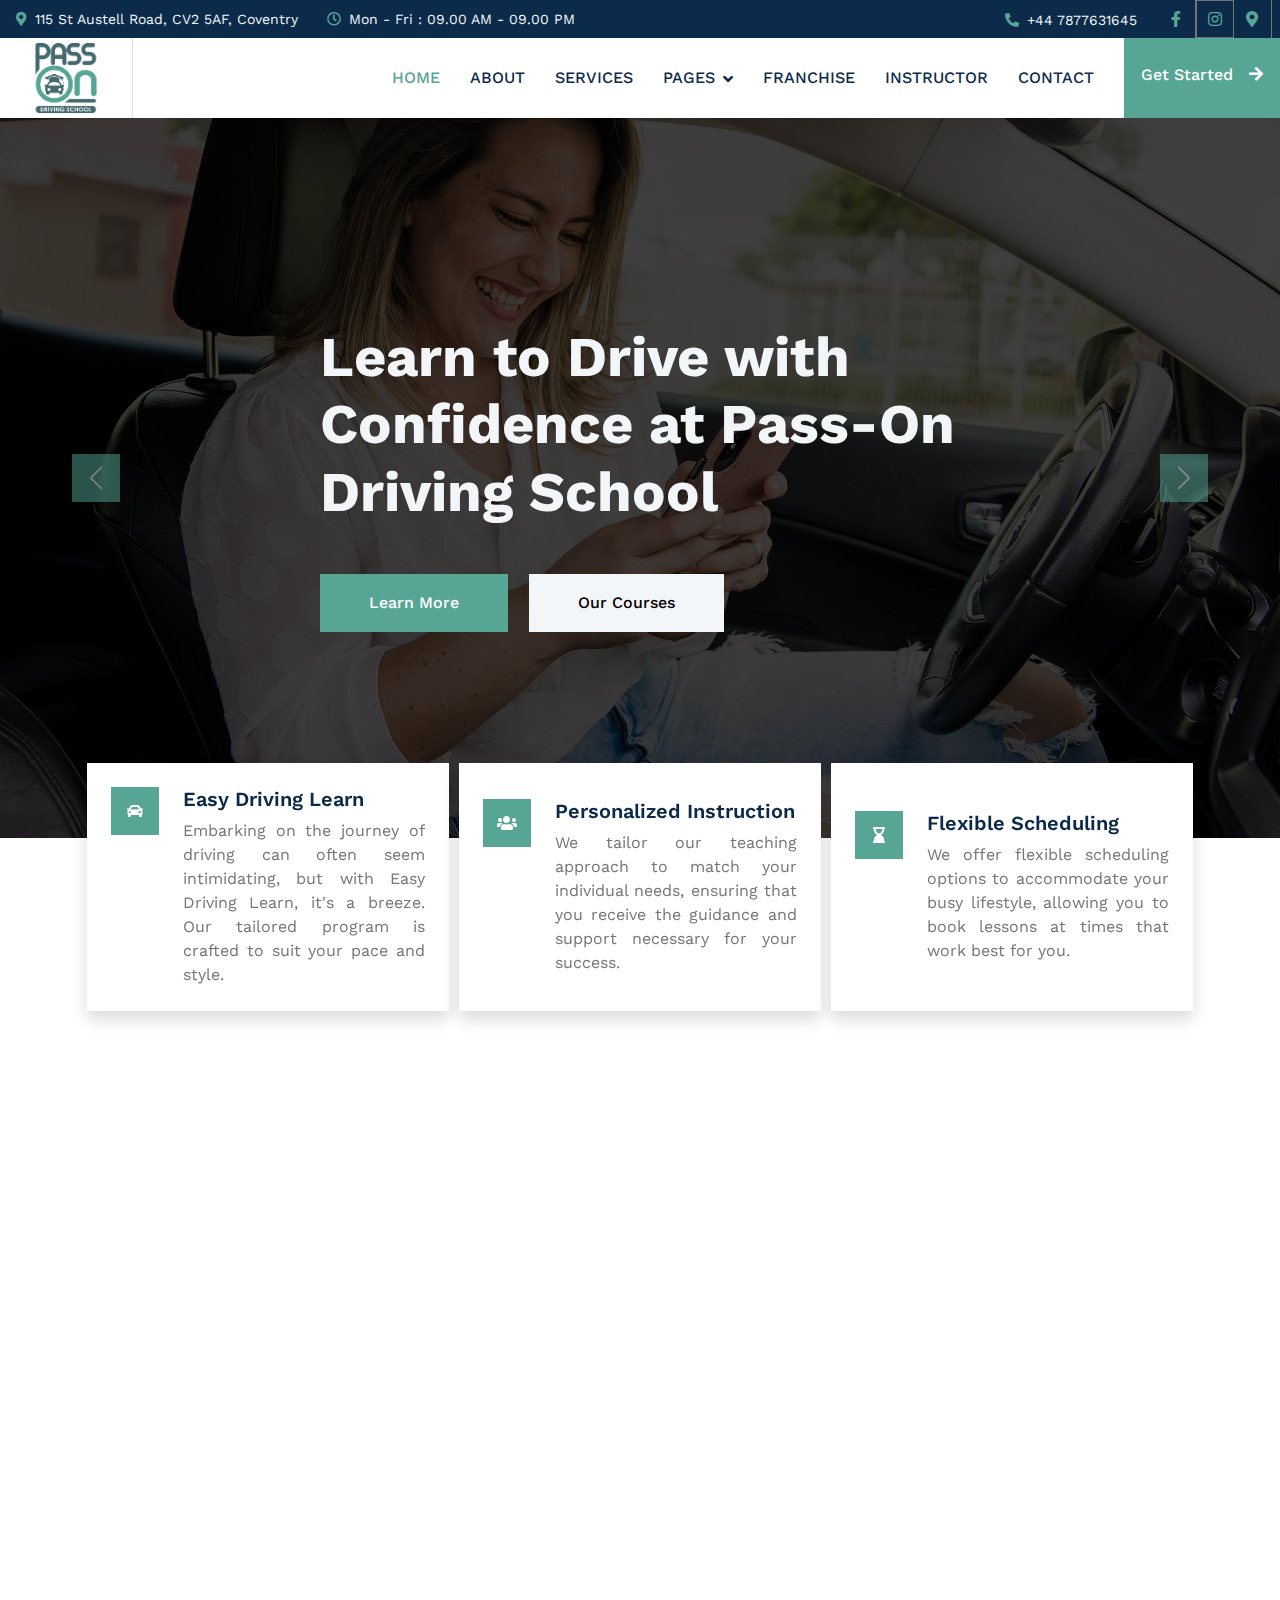
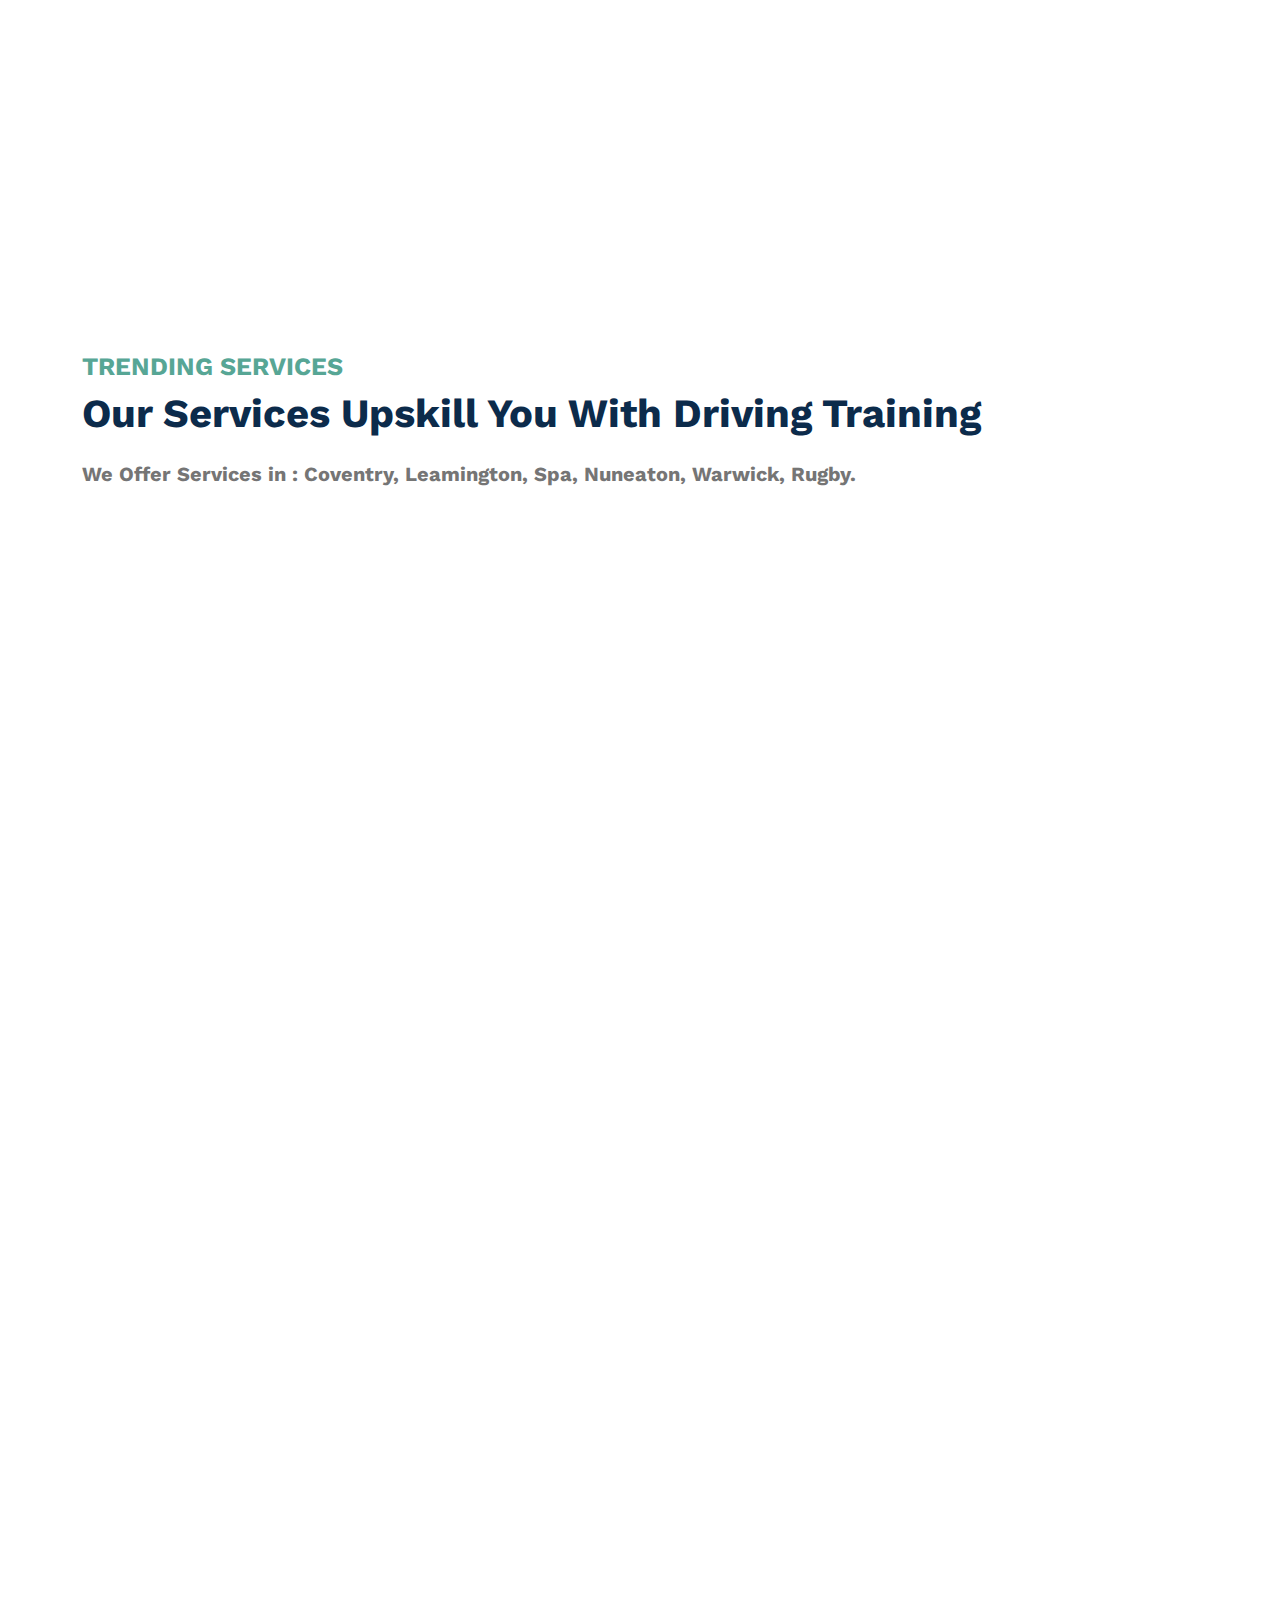
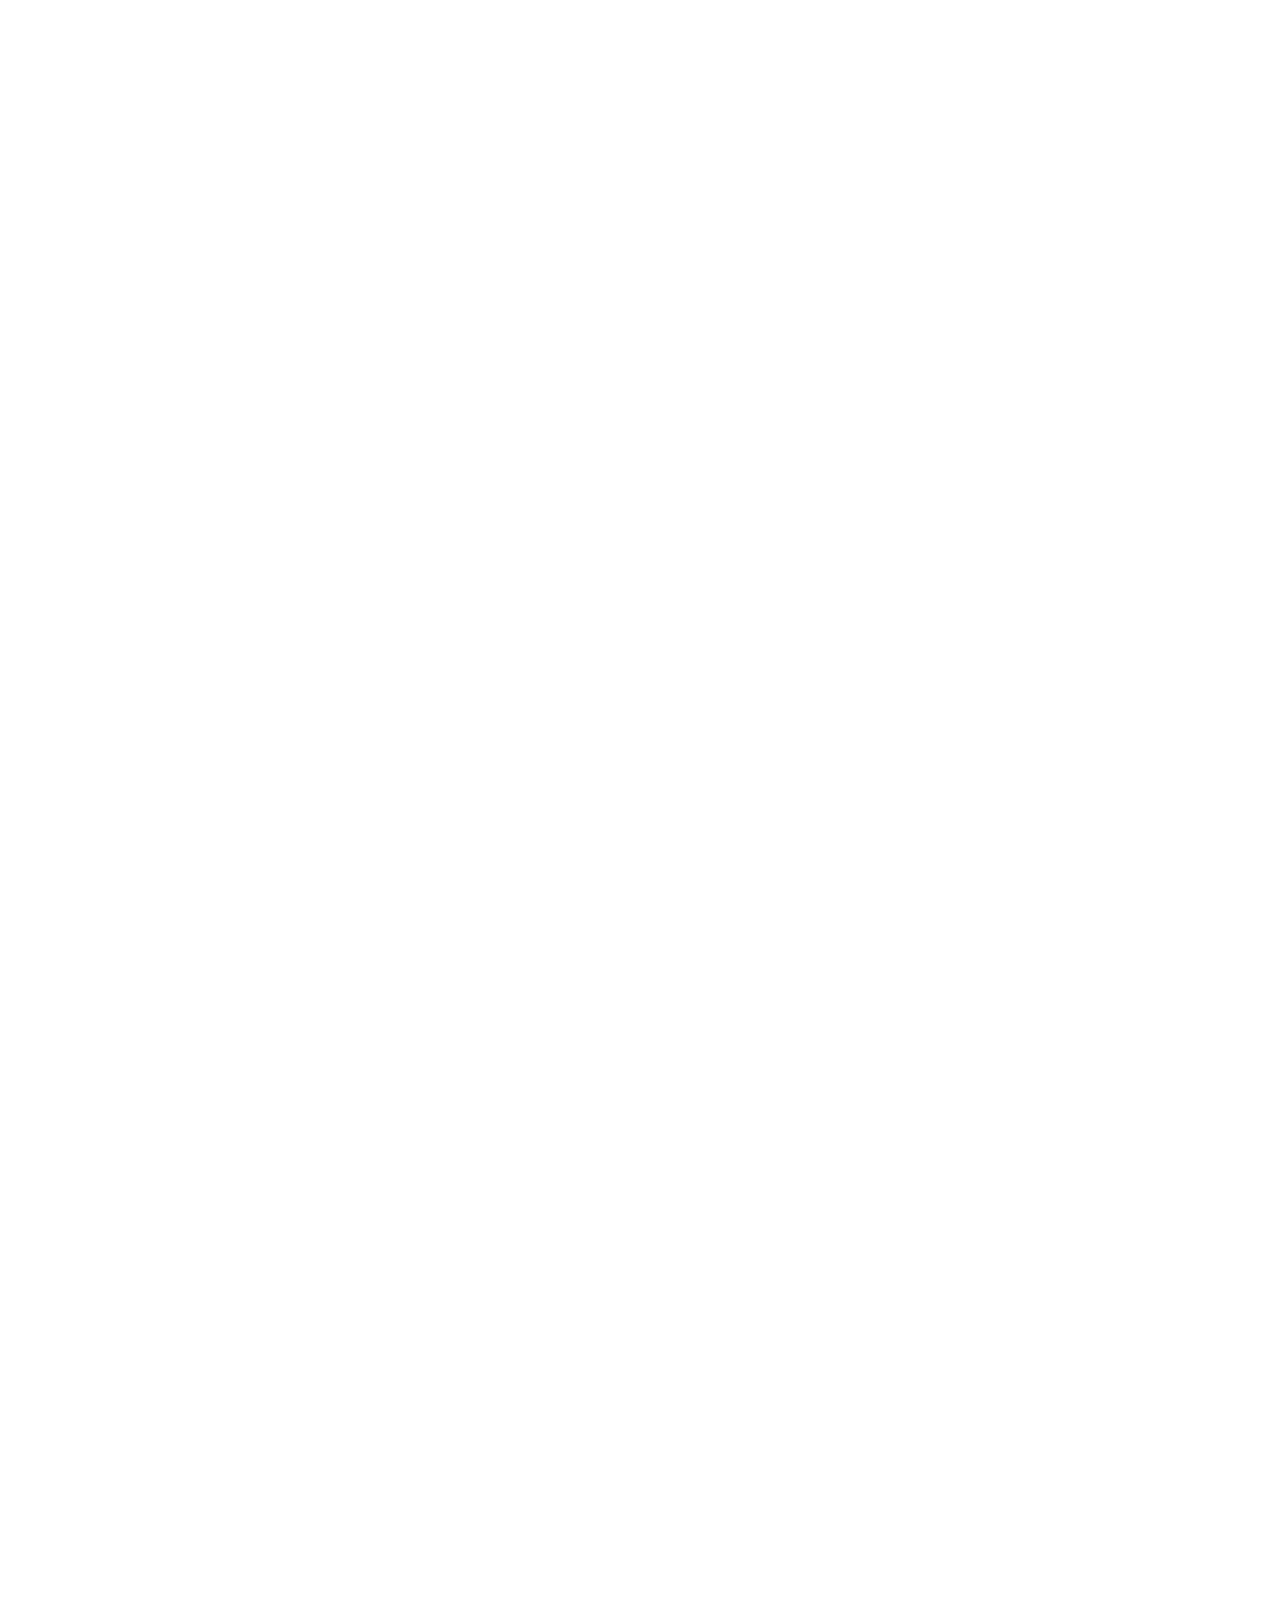
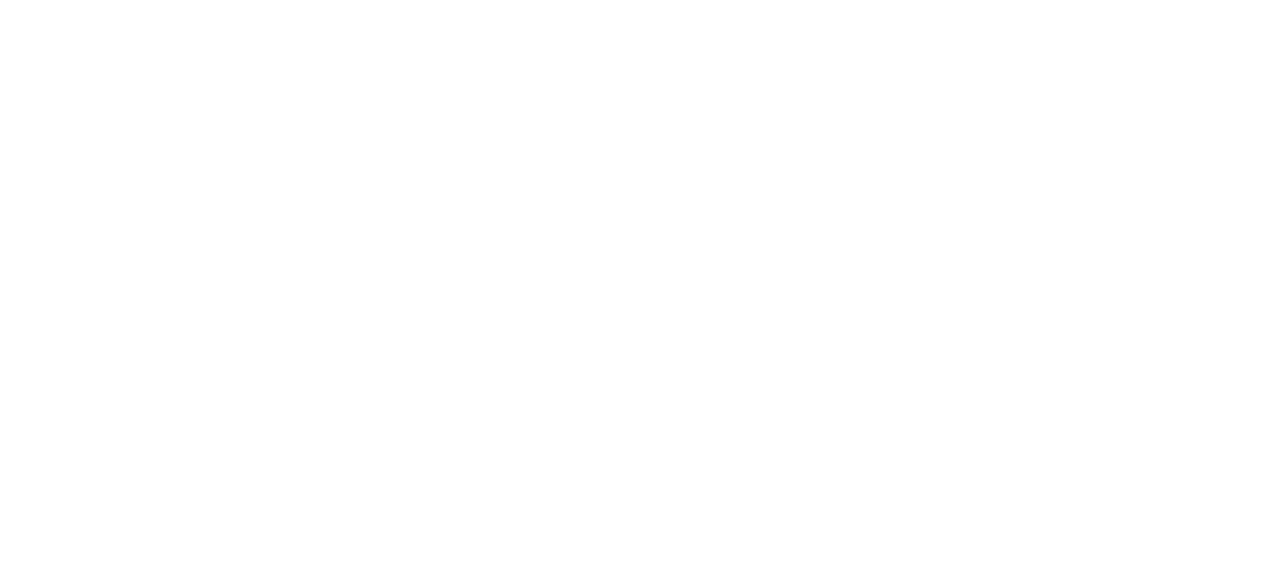
<file: index.html>
<!DOCTYPE html>
<html lang="en">

<head>
    <meta charset="utf-8">
    <title>Pass-On Driving School</title>
    <meta content="width=device-width, initial-scale=1.0" name="viewport">
    <meta content="" name="keywords">
    <meta content="" name="description">

    <!-- Favicon -->
    <link href="img/PASS ON LOGO.png" rel="icon">

    <!-- Google Web Fonts -->
    <link rel="preconnect" href="https://fonts.googleapis.com">
    <link rel="preconnect" href="https://fonts.gstatic.com" crossorigin>
    <link href="https://fonts.googleapis.com/css2?family=Work+Sans:wght@400;500;600;700&display=swap" rel="stylesheet">

    <!-- Icon Font Stylesheet -->
    <link href="https://cdnjs.cloudflare.com/ajax/libs/font-awesome/5.10.0/css/all.min.css" rel="stylesheet">
    <link href="https://cdn.jsdelivr.net/npm/bootstrap-icons@1.4.1/font/bootstrap-icons.css" rel="stylesheet">

    <!-- Libraries Stylesheet -->
    <link href="lib/animate/animate.min.css" rel="stylesheet">
    <link href="lib/owlcarousel/assets/owl.carousel.min.css" rel="stylesheet">

    <!-- Customized Bootstrap Stylesheet -->
    <link href="css/bootstrap.min.css" rel="stylesheet">

    <!-- Template Stylesheet -->
    <link href="css/style.css" rel="stylesheet">
</head>

<body>
    <!-- Spinner Start -->
    <div id="spinner"
        class="show bg-white position-fixed translate-middle w-100 vh-100 top-50 start-50 d-flex align-items-center justify-content-center">
        <div class="spinner-grow text-primary" role="status"></div>
    </div>
    <!-- Spinner End -->


    <!-- Topbar Start -->
    <div class="container-fluid bg-dark text-light p-0">
        <div class="row gx-0 d-none d-lg-flex">
            <div class="col-lg-7 px-5 text-start">
                <div class="h-100 d-inline-flex align-items-center me-4">
                    <small class="fa fa-map-marker-alt text-primary me-2"></small>
                    <small style="text-align: left;">115 St Austell Road, CV2 5AF, Coventry</small>
                </div>
                <div class="h-100 d-inline-flex align-items-center">
                    <small class="far fa-clock text-primary me-2"></small>
                    <small>Mon - Fri : 09.00 AM - 09.00 PM</small>
                </div>
            </div>
            <div class="col-lg-5 px-5 text-end">
                <div class="h-100 d-inline-flex align-items-center me-4">
                    <small class="fa fa-phone-alt text-primary me-2"></small>
                    <small>+44 7877631645</small>
                </div>
                <div class="h-100 d-inline-flex align-items-center mx-n2">
                    <a class="btn btn-square btn-link rounded-0 border-0 border-end border-secondary"
                        href="https://www.facebook.com/profile.php?id=100094460474080" target="_blank"><i
                            class="fab fa-facebook-f"></i></a>
                    <a class="btn btn-square btn-link rounded-0 border-end border-secondary"
                        href="https://www.instagram.com/pass.ondriving/" target="_blank"><i
                            class="fab fa-instagram"></i></a>
                    <a class="btn btn-square btn-link rounded-0 border-0 border-end border-secondary"
                        href="https://www.google.ca/maps/place/Pass-on+Driving+School/@52.4019648,-1.4062748,11z/data=!3m1!4b1!4m6!3m5!1s0x3b2ba51a705e1b1:0x753a82c8997020d!8m2!3d52.4019648!4d-1.4062748!16s%2Fg%2F11vw_jj4ds?entry=ttu"
                        target="_blank"><i class="fas fa-map-marker-alt"></i></a>
                </div>
            </div>
        </div>
    </div>


    <!-- Navbar Start -->
    <nav class="navbar navbar-expand-lg bg-white navbar-light sticky-top p-0">
        <a href="index.html" class="navbar-brand d-flex align-items-center border-end px-4 px-lg-5">
            <!--             <img src="img/PASS ON LOGO.png" height="100px" width="100px"/>
 -->
            <img src="img/PASS ON LOGO.png" height="100px" width="100px" />
        </a>
        <button type="button" class="navbar-toggler me-4" data-bs-toggle="collapse" data-bs-target="#navbarCollapse">
            <span class="navbar-toggler-icon"></span>
        </button>
        <div class="collapse navbar-collapse" id="navbarCollapse">
            <div class="navbar-nav ms-auto p-4 p-lg-0">
                <a href="index.html" class="nav-item nav-link active">Home</a>
                <a href="about.html" class="nav-item nav-link">About</a>
                <a href="courses.html" class="nav-item nav-link">Services</a>
                <div class="nav-item dropdown">
                    <a href="#" class="nav-link dropdown-toggle" data-bs-toggle="dropdown">Pages</a>
                    <div class="dropdown-menu bg-light m-0">
                        <a href="feature.html" class="dropdown-item">Features</a>
                        <a href="appointment.html" class="dropdown-item">Appointment</a>
                        <a href="testimonial.html" class="dropdown-item">Testimonial</a>
                        <!-- <a href="team.html" class="dropdown-item">Our Team</a> -->
                        <!-- <a href="404.html" class="dropdown-item">404 Page</a> -->
                    </div>
                </div>
                <a href="Franchise.html" class="nav-item nav-link">Franchise</a>
                <a href="instructor.html" class="nav-item nav-link">Instructor
                </a>
                <a href="contact.html" class="nav-item nav-link">Contact</a>
            </div>
            <a href="index.html" class="btn btn-primary py-4 px-lg-5 d-none d-lg-block">Get Started<i
                    class="fa fa-arrow-right ms-3"></i></a>
        </div>
    </nav>
    <!-- Navbar End C:\Users\ZAHEER\Downloads\drivin-1.0.0\drivin-1.0.0\team.html-->


    <!-- Carousel Start -->
    <div class="container-fluid p-0 wow fadeIn" data-wow-delay="0.1s">
        <div id="header-carousel" class="carousel slide" data-bs-ride="carousel">
            <div class="carousel-inner">
                <div class="carousel-item active">
                    <img class="w-100" src="img/carousel-1.jpg" alt="Image">
                    <div class="carousel-caption">
                        <div class="container">
                            <div class="row justify-content-center">
                                <div class="col-lg-7">
                                    <h1 class="display-4 text-light mb-5 animated slideInDown"
                                        style="text-align: left !important; ">Learn to Drive with
                                        Confidence at Pass-On Driving School</h1>
                                    <a href="Franchise.html" class="btn btn-primary py-sm-3 px-sm-5">Learn More</a>
                                    <a href="courses.html" class="btn btn-light py-sm-3 px-sm-5 ms-3">Our Courses</a>
                                </div>
                            </div>
                        </div>
                    </div>
                </div>
                <div class="carousel-item">
                    <img class="w-100" src="img/carousel-2.jpg" alt="Image">
                    <div class="carousel-caption">
                        <div class="container">
                            <div class="row justify-content-center">
                                <div class="col-lg-7">
                                    <h1 class="display-4 text-light mb-5 animated slideInDown"
                                        style="text-align: left !important;">
                                        Unlock Your Potential on the Road with Expert Instruction from
                                        Passoun Gharanei</h1>
                                    <a href="" class="btn btn-primary py-sm-3 px-sm-5">Learn More</a>
                                    <a href="" class="btn btn-light py-sm-3 px-sm-5 ms-3">Our Courses</a>
                                </div>
                            </div>
                        </div>
                    </div>
                </div>
            </div>
            <button class="carousel-control-prev" type="button" data-bs-target="#header-carousel" data-bs-slide="prev">
                <span class="carousel-control-prev-icon" aria-hidden="true"></span>
                <span class="visually-hidden">Previous</span>
            </button>
            <button class="carousel-control-next" type="button" data-bs-target="#header-carousel" data-bs-slide="next">
                <span class="carousel-control-next-icon" aria-hidden="true"></span>
                <span class="visually-hidden">Next</span>
            </button>
        </div>
    </div>
    <!-- Carousel End -->


    <!-- Facts Start -->
    <div class="container-fluid facts py-5 pt-lg-0">
        <div class="container py-5 pt-lg-0">
            <div class="row gx-0">
                <div class="col-lg-4 wow fadeIn" data-wow-delay="0.1s" style="padding: 0px 5px;">
                    <div class="bg-white shadow d-flex align-items-center h-100 p-4" style="min-height: 150px;">
                        <div class="d-flex">
                            <div class="flex-shrink-0 btn-lg-square bg-primary">
                                <i class="fa fa-car text-white"></i>
                            </div>
                            <div class="ps-4">
                                <h5>Easy Driving Learn </h5>
                                <span>Embarking on the journey of driving can often seem intimidating, but with Easy
                                    Driving Learn, it's a breeze. Our tailored program is crafted to suit your pace and
                                    style.</span>
                            </div>
                        </div>
                    </div>
                </div>
                <div class="col-lg-4 wow fadeIn" data-wow-delay="0.3s" style="padding: 0px 5px;">
                    <div class="bg-white shadow d-flex align-items-center h-100 p-4" style="min-height: 150px;">
                        <div class="d-flex">
                            <div class="flex-shrink-0 btn-lg-square bg-primary">
                                <i class="fa fa-users text-white"></i>
                            </div>
                            <div class="ps-4">
                                <h5>Personalized Instruction</h5>
                                <span>We tailor our teaching approach to match your individual needs, ensuring that you
                                    receive the guidance and support necessary for your success.</span>
                            </div>
                        </div>
                    </div>
                </div>
                <div class="col-lg-4 wow fadeIn" data-wow-delay="0.5s" style="padding: 0px 5px;">
                    <div class="bg-white shadow d-flex align-items-center h-100 p-4" style="min-height: 150px;">
                        <div class="d-flex">
                            <div class="flex-shrink-0 btn-lg-square bg-primary">
                                <i class="fa fa-hourglass-end text-white" aria-hidden="true"></i>
                            </div>
                            <div class="ps-4">
                                <h5>Flexible Scheduling</h5>
                                <span>We
                                    offer flexible scheduling options to accommodate your busy lifestyle, allowing
                                    you to book lessons at times that work best for you.</span>
                            </div>
                        </div>
                    </div>
                </div>
            </div>
        </div>
    </div>
    <!-- Facts End -->


    <!-- About Start -->
    <div class="container-xxl py-6">
        <div class="container">
            <div class="row g-5">
                <div class="col-lg-6 wow fadeInUp" data-wow-delay="0.1s">
                    <div class="position-relative overflow-hidden ps-5 pt-5 h-100" style="min-height: 400px;">
                        <img class="position-absolute w-100 h-100" src="img/instructor2.jpg" alt=""
                            style="object-fit: cover;">
                        <!-- <img class="position-absolute top-0 start-0 bg-white pe-3 pb-3" src="img/instructor3.jpg" alt=""
                            style="width: 200px; height: 200px;"> -->
                    </div>
                </div>
                <div class="col-lg-6 wow fadeInUp" data-wow-delay="0.5s">
                    <div class="h-100">
                        <h6 class="text-primary text-uppercase mb-2">About Us</h6>
                        <h1 class="display-6 mb-4" style="text-align: left;">Regarding Passoun Gharanei's teaching
                            philosophy and experience</h1>
                        <p>With over a decade of experience as a driving instructor, Passoun Gharanei brings
                            unparalleled expertise and dedication to each lesson. His teaching philosophy is
                            rooted in patience, encouragement, and a deep commitment to helping students
                            not just pass their driving tests, but become confident and responsible drivers for
                            life.
                        </p>
                        <p class="mb-4">Passoun believes that driving is not just a skill to be learned, but a journey
                            towards
                            empowerment and independence. He understands that each student is unique, with
                            their own strengths and challenges, and he tailors his instruction to suit individual
                            learning styles. By creating a supportive and positive learning environment, Pass-On
                            inspires his students to overcome obstacles, build confidence behind the wheel, and
                            achieve their driving goals with ease.</p>
                        <div class="row g-2 mb-4 pb-2">
                            <div class="col-sm-6">
                                <i class="fa fa-check text-primary me-2"></i>Fully Licensed
                            </div>
                            <div class="col-sm-6">
                                <i class="fa fa-check text-primary me-2"></i>Online Tracking
                            </div>
                            <div class="col-sm-6">
                                <i class="fa fa-check text-primary me-2"></i>Afordable Fee
                            </div>
                            <div class="col-sm-6">
                                <i class="fa fa-check text-primary me-2"></i>Best Trainers
                            </div>
                        </div>
                        <div class="row g-4">
                            <div class="col-sm-6">
                                <a class="btn btn-primary py-3 px-5" href="about.html">Read More</a>
                            </div>
                            <div class="col-sm-6">
                                <a class="d-inline-flex align-items-center btn btn-outline-primary border-2 p-2"
                                    href="tel:+0123456789">
                                    <span class="flex-shrink-0 btn-square bg-primary">
                                        <i class="fa fa-phone-alt text-white"></i>
                                    </span>
                                    <span class="px-3">+44 7877631645</span>
                                </a>
                            </div>
                        </div>
                    </div>
                </div>
            </div>
        </div>
    </div>
    <!-- About End -->


    <!-- Courses Start -->
    <!-- <div class="container-xxl courses my-6 py-6 pb-0">
        <div class="container">
            <div class="text-center mx-auto mb-5 wow fadeInUp" data-wow-delay="0.1s" style="max-width: 500px;">
                <h6 class="text-primary text-uppercase mb-2">Trending Courses</h6>
                <h1 class="display-6 mb-4">Our Courses Upskill You With Driving Training</h1>
            </div>
            <div class="row g-4 justify-content-center">
                <div class="col-lg-4 col-md-6 wow fadeInUp" data-wow-delay="0.1s">
                    <div class="courses-item d-flex flex-column bg-white overflow-hidden h-100">
                        <div class="text-center p-4 pt-0">
                            <div class="d-inline-block bg-primary text-white fs-5 py-1 px-4 mb-4">£37 /hr</div>
                            <h5 class="mb-3">Manual Driving lessons</h5>
                            <p>
                            <ul style="list-style: none;">
                                Packages:
                                <li> 1-Hour = £ 37</li>
                                <li>10 lessons: save 6%</li>
                                <li>20 lessons: save 8%</li>
                                <li>30 lessons: save 10%</li>
                            </ul>
                            </p>
                            <ol class="breadcrumb justify-content-center mb-0">
                                <li class="breadcrumb-item small"><i class="fa fa-signal text-primary me-2"></i>Beginner
                                </li>
                                <li class="breadcrumb-item small"><i class="fa fa-calendar-alt text-primary me-2"></i>3
                                    Week</li>
                            </ol>
                        </div>
                        <div class="position-relative mt-auto">
                            <img class="img-fluid" src="img/ManualDriving.jpg" alt="">
                            <div class="courses-overlay">
                                <a class="btn btn-outline-primary border-2" href="courses.html">Read More</a>
                            </div>
                        </div>
                    </div>
                </div>
                <div class="col-lg-4 col-md-6 wow fadeInUp" data-wow-delay="0.3s">
                    <div class="courses-item d-flex flex-column bg-white overflow-hidden h-100">
                        <div class="text-center p-4 pt-0">
                            <div class="d-inline-block bg-primary text-white fs-5 py-1 px-4 mb-4">£400 /10 lessons</div>
                            <h5 class="mb-3">Intensive course</h5>
                            <p>
                            <ul style="list-style: none;">
                                Packages:
                                <li> 10 lessons: £400</li>
                                <li>20 lessons: save 5%</li>
                                <li>30 lessons: save 8%</li>
                            </ul>
                            </p>
                            <ol class="breadcrumb justify-content-center mb-0">
                                <li class="breadcrumb-item small"><i class="fa fa-signal text-primary me-2"></i>Beginner
                                </li>
                                <li class="breadcrumb-item small"><i class="fa fa-calendar-alt text-primary me-2"></i>3
                                    Week</li>
                            </ol>
                        </div>
                        <div class="position-relative mt-auto">
                            <img class="img-fluid" src="img/instructor.jpg" alt="">
                            <div class="courses-overlay">
                                <a class="btn btn-outline-primary border-2" href="courses.html">Read More</a>
                            </div>
                        </div>
                    </div>
                </div>
                <div class="col-lg-4 col-md-6 wow fadeInUp" data-wow-delay="0.5s">
                    <div class="courses-item d-flex flex-column bg-white overflow-hidden h-100">
                        <div class="text-center p-4 pt-0">
                            <div class="d-inline-block bg-primary text-white fs-5 py-1 px-4 mb-4">£99</div>
                            <h5 class="mb-3">Instructor training</h5>
                            <p>Tempor erat elitr rebum at clita dolor diam ipsum sit diam amet diam et eos</p>
                            <ol class="breadcrumb justify-content-center mb-0">
                                <li class="breadcrumb-item small"><i class="fa fa-signal text-primary me-2"></i>Beginner
                                </li>
                                <li class="breadcrumb-item small"><i class="fa fa-calendar-alt text-primary me-2"></i>3
                                    Week</li>
                            </ol>
                        </div>
                        <div class="position-relative mt-auto">
                            <img class="img-fluid" src="img/training.jpg" alt="">
                            <div class="courses-overlay">
                                <a class="btn btn-outline-primary border-2" href="courses.html">Read More</a>
                            </div>
                        </div>
                    </div>
                </div>
                <div class="col-lg-8 my-6 mb-0 wow fadeInUp" data-wow-delay="0.1s">
                    <div class="bg-primary text-center p-5">
                        <h1 class="mb-4">Make Appointment</h1>
                        <form>
                            <div class="row g-3">
                                <div class="col-sm-6">
                                    <div class="form-floating">
                                        <input type="text" class="form-control border-0" id="gname"
                                            placeholder="Gurdian Name">
                                        <label for="gname">Your Name</label>
                                    </div>
                                </div>
                                <div class="col-sm-6">
                                    <div class="form-floating">
                                        <input type="email" class="form-control border-0" id="gmail"
                                            placeholder="Gurdian Email">
                                        <label for="gmail">Your Email</label>
                                    </div>
                                </div>
                                <div class="col-sm-6">
                                    <div class="form-floating">
                                        <input type="text" class="form-control border-0" id="cname"
                                            placeholder="Child Name">
                                        <label for="cname">Courses Type</label>
                                    </div>
                                </div>
                                <div class="col-sm-6">
                                    <div class="form-floating">
                                        <input type="text" class="form-control border-0" id="cage"
                                            placeholder="Child Age">
                                        <label for="cage">Car Type</label>
                                    </div>
                                </div>
                                <div class="col-12">
                                    <div class="form-floating">
                                        <textarea class="form-control border-0" placeholder="Leave a message here"
                                            id="message" style="height: 100px"></textarea>
                                        <label for="message">Message</label>
                                    </div>
                                </div>
                                <div class="col-12">
                                    <button class="btn btn-dark w-100 py-3" type="submit">Submit</button>
                                </div>
                            </div>
                        </form>
                    </div>
                </div>
            </div>
        </div>
    </div> -->
    <!-- Courses End -->
    <div class="container-xxl courses my-6 py-6 pb-0">
        <div class="container">
            <h6 class="text-primary text-uppercase mb-2" style="font-weight: bolder;font-size: 25px;">Trending Services
            </h6>
            <h1 class="display-6 mb-4">Our Services Upskill You With Driving Training</h1>
            <p class="display-6 mb-4" style="font-size: 20px;">We Offer Services in : Coventry, Leamington, Spa,
                Nuneaton, Warwick, Rugby.</p>

            <!-- <div class="text-center mx-auto mb-5 wow fadeInUp" data-wow-delay="0.1s" style="max-width: 500px;">
            <h6 class="text-primary text-uppercase mb-2">Trending Services</h6>
            <h1 class="display-6 mb-4">Our Services Upskill You With Driving Training</h1>
            <p>We Offer Services in : Coventry,Leamington,Spa,Nuneaton,Warwick,Rugby</p>
        </div> -->
            <div class="row g-4 justify-content-center">
                <div class="col-lg-3 col-md-6 wow fadeInUp" data-wow-delay="0.1s">
                    <div class="courses-item d-flex flex-column bg-white overflow-hidden h-100">
                        <div class="text-center p-3 pt-0">
                            <div class="d-inline-block bg-primary text-white fs-5 py-2 px-3 mb-3 services_div">Manual
                                Driving lessons</div>
                            <!-- <h5 class="mb-3" style="padding-top: 10px;">Manual Driving lessons</h5> -->
                            <p>
                            <ul style="list-style: none; font-weight:bold;">
                                Packages:
                                <li> 1. 1-Hour : £37</li>
                                <li>2. 10 lessons: £348 <span style="color: red;">(save 5%)</span></li>
                                <li>3. 20 lessons: £680<span style="color: red;">(save 6%)</span></li>
                                <li>4.30 lessons: £999<span style="color: red;">(save 8%)</span></li>
                            </ul>
                            </p>
                            <!-- <ol class="breadcrumb justify-content-center mb-0">
                            <li class="breadcrumb-item small"><i class="fa fa-signal text-primary me-2"></i>Beginner
                            </li>
                            <li class="breadcrumb-item small"><i class="fa fa-calendar-alt text-primary me-2"></i>3
                                Week</li>
                        </ol> -->
                        </div>
                        <div class="position-relative mt-auto">
                            <img class="img-fluid" src="img/ManualDriving.jpg" alt="">
                            <div class="courses-overlay">
                                <a class="btn btn-outline-primary border-2" href="courses.html">Read More</a>
                            </div>
                        </div>
                    </div>
                </div>
                <div class="col-lg-3 col-md-6 wow fadeInUp" data-wow-delay="0.3s">
                    <div class="courses-item d-flex flex-column bg-white overflow-hidden h-100">
                        <div class="text-center p-4 pt-0">
                            <div class="d-inline-block bg-primary text-white fs-5 py-1 px-4 mb-4 services_div">Intensive
                                course</div>
                            <!-- <h5 class="mb-3">Intensive course</h5> -->
                            <p>
                            <ul style="list-style: none; font-weight:bold;text-align: left; word-spacing: -0.1em;">
                                Packages:
                                <li>1.10 lessons: £400</li>
                                <li style="word-spacing: -0.1em;">2.20 lessons: £760<span style="color: red;">(save
                                        5%)</span></li>
                                <li style="word-spacing: -0.2em;">3.30 lessons: £1104<span style="color: red;">(save
                                        8%)</span></li>
                            </ul>
                            </p>
                            <!-- <ol class="breadcrumb justify-content-center mb-0">
                            <li class="breadcrumb-item small"><i class="fa fa-signal text-primary me-2"></i>Beginner
                            </li>
                            <li class="breadcrumb-item small"><i class="fa fa-calendar-alt text-primary me-2"></i>3
                                Week</li>
                        </ol> -->
                        </div>
                        <div class="position-relative mt-auto">
                            <img class="img-fluid" src="img/instructor.jpg" alt="">
                            <div class="courses-overlay">
                                <a class="btn btn-outline-primary border-2" href="courses.html">Read More</a>
                            </div>
                        </div>
                    </div>
                </div>
                <div class="col-lg-3 col-md-6 wow fadeInUp" data-wow-delay="0.5s">
                    <div class="courses-item d-flex flex-column bg-white overflow-hidden h-100">
                        <div class="text-center p-4 pt-0">
                            <div class="d-inline-block bg-primary text-white fs-5 py-1 px-4 mb-4 services_div">
                                Instructor Training</div>
                            <!-- <h5 class="mb-3">Instructor Training</h5> -->
                            <ul style="list-style: none;text-align: left;" class="services_div">
                                <li> 1. Expert Instruction</li>
                                <li> 2. Flexible Training Options</li>
                                <li> 3. Hands-On Experience</li>
                                <!-- <li style="text-align: left;"> 4. Comprehensive Curriculum</li> -->
                                <li> 4. Ongoing Support</li>
                            </ul>
                        </div>
                        <div class="position-relative mt-auto">
                            <img class="img-fluid" src="img/training.jpg" alt="">
                            <div class="courses-overlay">
                                <a class="btn btn-outline-primary border-2" href="instructor.html">Read More</a>
                            </div>
                        </div>
                    </div>
                </div>
                <div class="col-lg-3 col-md-6 wow fadeInUp" data-wow-delay="0.5s">
                    <div class="courses-item d-flex flex-column bg-white overflow-hidden h-100">
                        <div class="text-center p-4 pt-0">
                            <div class="d-inline-block bg-primary text-white fs-5 py-1 px-4 mb-4 services_div">Franchise
                            </div>
                            <ul style="list-style: none;text-align: left;" class="services_div">
                                <li> 1. Established Brand</li>
                                <li> 2. Extensive Support</li>
                                <li> 3. Client Base</li>
                                <li> 4. Advertising Strategies</li>
                            </ul>
                        </div>
                        <div class="position-relative mt-auto">
                            <img class="img-fluid" src="img/instructor2.jpg" alt="">
                            <div class="courses-overlay">
                                <a class="btn btn-outline-primary border-2" href="Franchise.html">Read More</a>
                            </div>
                        </div>
                    </div>
                </div>
                <div class="col-lg-8 my-6 mb-0 wow fadeInUp" data-wow-delay="0.1s">
                    <div class="bg-primary text-center p-5">
                        <h1 class="mb-4">Make Appointment</h1>
                        <form>
                            <div class="row g-3">
                                <div class="col-sm-6">
                                    <div class="form-floating">
                                        <input type="text" class="form-control border-0" id="gname"
                                            placeholder="Gurdian Name">
                                        <label for="gname">Your Name</label>
                                    </div>
                                </div>
                                <div class="col-sm-6">
                                    <div class="form-floating">
                                        <input type="email" class="form-control border-0" id="gmail"
                                            placeholder="Gurdian Email">
                                        <label for="gmail">Your Email</label>
                                    </div>
                                </div>
                                <div class="col-sm-6">
                                    <div class="form-floating">
                                        <input type="text" class="form-control border-0" id="cname"
                                            placeholder="Child Name">
                                        <label for="cname">Courses Type</label>
                                    </div>
                                </div>
                                <div class="col-sm-6">
                                    <div class="form-floating">
                                        <input type="text" class="form-control border-0" id="cage"
                                            placeholder="Child Age">
                                        <label for="cage">Car Type</label>
                                    </div>
                                </div>
                                <div class="col-12">
                                    <div class="form-floating">
                                        <textarea class="form-control border-0" placeholder="Leave a message here"
                                            id="message" style="height: 100px"></textarea>
                                        <label for="message">Message</label>
                                    </div>
                                </div>
                                <div class="col-12">
                                    <button class="btn btn-dark w-100 py-3" type="submit">Submit</button>
                                </div>
                            </div>
                        </form>
                    </div>
                </div>
            </div>
        </div>
    </div>

    <!-- Features Start -->
    <div class="container-xxl py-6">
        <div class="container">
            <div class="row g-5">
                <div class="col-lg-12 wow fadeInUp" data-wow-delay="0.1s" style="text-align: left;">
                    <h6 class="text-primary text-uppercase mb-2">Why choose Pass-on Driving School</h6>
                    <h1 class="display-6 mb-4">Best Driving Training Agency</h1>
                    <p class="mb-5">At Pass-On Driving School, we go beyond just teaching you how to operate a
                        vehicle. We are committed to fostering a culture of safety, confidence, and lifelong
                        learning on the road.
                    </p>
                    <p>
                        Our unique features set us apart:
                    </p>
                    <div class="row gy-5 gx-4">
                        <div class="col-sm-6 wow fadeIn" data-wow-delay="0.1s">
                            <div class="d-flex align-items-center mb-3">
                                <div class="flex-shrink-0 btn-square bg-primary me-3">
                                    <i class="fa fa-check text-white"></i>
                                </div>
                                <h5 class="mb-0">Personalized Instruction</h5>
                            </div>
                            <span>We understand that every learner is different. That's
                                why we tailor our teaching approach to match your individual needs, ensuring
                                that you receive the guidance and support you need to succeed.</span>
                        </div>
                        <div class="col-sm-6 wow fadeIn" data-wow-delay="0.2s">
                            <div class="d-flex align-items-center mb-3">
                                <div class="flex-shrink-0 btn-square bg-primary me-3">
                                    <i class="fa fa-check text-white"></i>
                                </div>
                                <h5 class="mb-0">State-of-the-Art Training Resources</h5>
                            </div>
                            <span> From interactive theory lessons to
                                simulated driving scenarios, we provide access to cutting-edge training
                                resources that enhance your learning experience and prepare you for real-
                                world challenges.</span>
                        </div>
                        <div class="col-sm-6 wow fadeIn" data-wow-delay="0.3s">
                            <div class="d-flex align-items-center mb-3">
                                <div class="flex-shrink-0 btn-square bg-primary me-3">
                                    <i class="fa fa-check text-white"></i>
                                </div>
                                <h5 class="mb-0">Flexible Scheduling</h5>
                            </div>
                            <span> Life can be hectic, but learning to drive shouldn't be. We
                                offer flexible scheduling options to accommodate your busy lifestyle, allowing
                                you to book lessons at times that work best for you.</span>
                        </div>
                        <div class="col-sm-6 wow fadeIn" data-wow-delay="0.4s">
                            <div class="d-flex align-items-center mb-3">
                                <div class="flex-shrink-0 btn-square bg-primary me-3">
                                    <i class="fa fa-check text-white"></i>
                                </div>
                                <h5 class="mb-0">Comprehensive Support</h5>
                            </div>
                            <span>Our commitment to your success doesn't end when
                                you pass your test. We provide ongoing support and guidance to help you
                                navigate the roads safely and confidently long after you've earned your
                                license.</span>
                        </div>
                        <div class="col-sm-12 wow fadeIn" data-wow-delay="0.4s">
                            <div class="d-flex align-items-center mb-3">
                                <div class="flex-shrink-0 btn-square bg-primary me-3">
                                    <i class="fa fa-check text-white"></i>
                                </div>
                                <h5 class="mb-0">Community Engagement</h5>
                            </div>
                            <span>At Pass-On, we believe in giving back to the
                                community. Through initiatives like free safety workshops and volunteer
                                driving programs, we're dedicated to making our roads safer for everyone.</span>
                        </div>
                        <p>
                            With Passoun Gharanei's expertise and our innovative approach to driver education,
                            you can trust Pass-On Driving School to empower you to become a skilled,
                            responsible, and confident driver for life.
                        </p>
                        <div class="row g-4">
                            <div class="col-sm-6">
                                <a class="btn btn-primary py-3 px-5" href="whychooseus.html">Read More</a>

                            </div>
                            <!-- <div class="col-sm-6">
                                <a class="d-inline-flex align-items-center btn btn-outline-primary border-2 p-2"
                                    href="tel:+0123456789">
                                    <span class="flex-shrink-0 btn-square bg-primary">
                                        <i class="fa fa-phone-alt text-white"></i>
                                    </span>
                                    <span class="px-3">+44 7877631645</span>
                                </a>
                            </div> -->
                        </div>
                    </div>

                </div>
                <!-- <div class="col-lg-6 wow fadeInUp" data-wow-delay="0.5s">
                    <div class="position-relative overflow-hidden pe-5 pt-5 h-100" style="min-height: 400px;">
                        <img class="position-absolute w-100 h-100" src="img/about-1.jpg" alt=""
                            style="object-fit: cover;">
                        <img class="position-absolute top-0 end-0 bg-white ps-3 pb-3" src="img/about-2.jpg" alt=""
                            style="width: 200px; height: 200px">
                    </div>
                </div> -->
            </div>
        </div>
    </div>
    <!-- Features End -->


    <!-- Team Start -->
    <!-- <div class="container-xxl py-6">
        <div class="container">
            <div class="text-center mx-auto mb-5 wow fadeInUp" data-wow-delay="0.1s" style="max-width: 500px;">
                <h6 class="text-primary text-uppercase mb-2">Meet The Team</h6>
                <h1 class="display-6 mb-4">We Have Great Experience Of Driving</h1>
            </div>
            <div class="row g-0 team-items">
                <div class="col-lg-3 col-md-6 wow fadeInUp" data-wow-delay="0.1s">
                    <div class="team-item position-relative">
                        <div class="position-relative">
                            <img class="img-fluid" src="img/team-1.jpg" alt="">
                            <div class="team-social text-center">
                                <a class="btn btn-square btn-outline-primary border-2 m-1" href=""><i
                                        class="fab fa-facebook-f"></i></a>
                                <a class="btn btn-square btn-outline-primary border-2 m-1" href=""><i
                                        class="fab fa-twitter"></i></a>
                                <a class="btn btn-square btn-outline-primary border-2 m-1" href=""><i
                                        class="fab fa-instagram"></i></a>
                            </div>
                        </div>
                        <div class="bg-light text-center p-4">
                            <h5 class="mt-2">Full Name</h5>
                            <span>Trainer</span>
                        </div>
                    </div>
                </div>
                <div class="col-lg-3 col-md-6 wow fadeInUp" data-wow-delay="0.3s">
                    <div class="team-item position-relative">
                        <div class="position-relative">
                            <img class="img-fluid" src="img/team-2.jpg" alt="">
                            <div class="team-social text-center">
                                <a class="btn btn-square btn-outline-primary border-2 m-1" href=""><i
                                        class="fab fa-facebook-f"></i></a>
                                <a class="btn btn-square btn-outline-primary border-2 m-1" href=""><i
                                        class="fab fa-twitter"></i></a>
                                <a class="btn btn-square btn-outline-primary border-2 m-1" href=""><i
                                        class="fab fa-instagram"></i></a>
                            </div>
                        </div>
                        <div class="bg-light text-center p-4">
                            <h5 class="mt-2">Full Name</h5>
                            <span>Trainer</span>
                        </div>
                    </div>
                </div>
                <div class="col-lg-3 col-md-6 wow fadeInUp" data-wow-delay="0.5s">
                    <div class="team-item position-relative">
                        <div class="position-relative">
                            <img class="img-fluid" src="img/team-3.jpg" alt="">
                            <div class="team-social text-center">
                                <a class="btn btn-square btn-outline-primary border-2 m-1" href=""><i
                                        class="fab fa-facebook-f"></i></a>
                                <a class="btn btn-square btn-outline-primary border-2 m-1" href=""><i
                                        class="fab fa-twitter"></i></a>
                                <a class="btn btn-square btn-outline-primary border-2 m-1" href=""><i
                                        class="fab fa-instagram"></i></a>
                            </div>
                        </div>
                        <div class="bg-light text-center p-4">
                            <h5 class="mt-2">Full Name</h5>
                            <span>Trainer</span>
                        </div>
                    </div>
                </div>
                <div class="col-lg-3 col-md-6 wow fadeInUp" data-wow-delay="0.7s">
                    <div class="team-item position-relative">
                        <div class="position-relative">
                            <img class="img-fluid" src="img/team-4.jpg" alt="">
                            <div class="team-social text-center">
                                <a class="btn btn-square btn-outline-primary border-2 m-1" href=""><i
                                        class="fab fa-facebook-f"></i></a>
                                <a class="btn btn-square btn-outline-primary border-2 m-1" href=""><i
                                        class="fab fa-twitter"></i></a>
                                <a class="btn btn-square btn-outline-primary border-2 m-1" href=""><i
                                        class="fab fa-instagram"></i></a>
                            </div>
                        </div>
                        <div class="bg-light text-center p-4">
                            <h5 class="mt-2">Full Name</h5>
                            <span>Trainer</span>
                        </div>
                    </div>
                </div>
            </div>
        </div>
    </div> -->
    <!-- Team End -->


    <!-- Testimonial Start -->

    <div class="container-xxl py-6">
        <div class="container">
            <div class="text-center mx-auto mb-5 wow fadeInUp" data-wow-delay="0.1s" style="max-width: 500px;">
                <h6 class="text-primary text-uppercase mb-2">Testimonial</h6>
                <h1 class="display-6 mb-4">What Our Clients Say!</h1>
            </div>
            <div class="row justify-content-center">
                <div class="col-lg-8 wow fadeInUp" data-wow-delay="0.1s">
                    <div class="owl-carousel testimonial-carousel">
                        <div class="testimonial-item text-center">
                            <div class="position-relative mb-5">
                                <img class="img-fluid rounded-circle mx-auto" src="img/p1.jpg" alt="">
                                <div class="position-absolute top-100 start-50 translate-middle d-flex align-items-center justify-content-center bg-white rounded-circle"
                                    style="width: 60px; height: 60px;">
                                    <i class="fa fa-quote-left fa-2x text-primary"></i>
                                </div>
                            </div>
                            <p class="fs-4">My instructor Passon helped me pass my driving test todya. He was always
                                friendly and treated me kindly even during mistakes. One of the top notch driving
                                instructors… Would definitely recommend.

                            </p>
                            <hr class="w-25 mx-auto">
                            <h5>Jaswinder Singh</h5>
                            <!-- <span>Profession</span> -->
                        </div>
                        <div class="testimonial-item text-center">
                            <div class="position-relative mb-5">
                                <img class="img-fluid rounded-circle mx-auto" src="img/p2.jpg" alt="">
                                <div class="position-absolute top-100 start-50 translate-middle d-flex align-items-center justify-content-center bg-white rounded-circle"
                                    style="width: 60px; height: 60px;">
                                    <i class="fa fa-quote-left fa-2x text-primary"></i>
                                </div>
                            </div>
                            <p class="fs-4">
                                Pass-On Driving School is exceptional. The instructor I had was
                                outstanding—great at explaining things clearly, incredibly supportive, and very
                                empathetic. His calm and patient demeanour made each lesson enjoyable and stress-free.
                                He was always punctual and always tried his best to accommodate my schedule. He truly
                                cares about his students, ensuring they feel confident and well-prepared for their
                                tests. Thanks to his thorough guidance and unwavering encouragement, I finally passed my
                                driving test after several tries.
                                I highly recommend Pass-On Driving School!
                            </p>
                            <hr class="w-25 mx-auto">
                            <h5>Milad Ahmedi</h5>
                            <!-- <span>Profession</span> -->
                        </div>
                        <div class="testimonial-item text-center">
                            <div class="position-relative mb-5">
                                <img class="img-fluid rounded-circle mx-auto" src="img/p3.jpg" alt="">
                                <div class="position-absolute top-100 start-50 translate-middle d-flex align-items-center justify-content-center bg-white rounded-circle"
                                    style="width: 60px; height: 60px;">
                                    <i class="fa fa-quote-left fa-2x text-primary"></i>
                                </div>
                            </div>
                            <p class="fs-4">Passon helped me pass my driving license test. He is incredibly observant
                                and has a training plan like no other instructor I am aware of. Highly recommended for
                                new drivers not just to pass the test but to overall become a great driver.
                            </p>
                            <hr class="w-25 mx-auto">
                            <h5>Abhishekh Deshpande</h5>
                            <!-- <span>Profession</span> -->
                        </div>
                        <div class="testimonial-item text-center">
                            <div class="position-relative mb-5">
                                <img class="img-fluid rounded-circle mx-auto" src="img/p3.jpg" alt="">
                                <div class="position-absolute top-100 start-50 translate-middle d-flex align-items-center justify-content-center bg-white rounded-circle"
                                    style="width: 60px; height: 60px;">
                                    <i class="fa fa-quote-left fa-2x text-primary"></i>
                                </div>
                            </div>
                            <p class="fs-4">I have passed my driving test first Attempt today in Nuneaton test Centre
                                with 1 Minor.
                                Mr Passoun from PASS-ON Driving school have given me very good advices and good tips and
                                instructions.
                                I will highly recommend PASS-ON Driving school

                            </p>
                            <hr class="w-25 mx-auto">
                            <h5>Colaco Laki</h5>
                            <!-- <span>Profession</span> -->
                        </div>
                        <div class="testimonial-item text-center">
                            <div class="position-relative mb-5">
                                <img class="img-fluid rounded-circle mx-auto" src="img/p4.jpg" alt="">
                                <div class="position-absolute top-100 start-50 translate-middle d-flex align-items-center justify-content-center bg-white rounded-circle"
                                    style="width: 60px; height: 60px;">
                                    <i class="fa fa-quote-left fa-2x text-primary"></i>
                                </div>
                            </div>
                            <p class="fs-4">Having great time with passon brother .such a great instructor . i have
                                learnt lots of things from him . he gives you driving lessons in very nice way and he is
                                very nice human being .have great exprience with him
                            </p>
                            <hr class="w-25 mx-auto">
                            <h5>Saqib Naeem</h5>
                            <!-- <span>Profession</span> -->
                        </div>
                    </div>
                </div>
            </div>
        </div>
    </div>
    <!-- Testimonial End -->


    <!-- Footer Start -->
    <div class="container-fluid bg-dark text-light footer my-6 mb-0 py-4 wow fadeIn" data-wow-delay="0.1s">
        <div class="container">
            <div class="row g-5">
                <div class="col-lg-3 col-md-6">
                    <h4 class="text-white mb-4">Get In Touch</h4>
                    <div class="footer-logo-div"><img src="img/PASS ON LOGO.png" class="footer-logo" /></div><br>
                    <p class="mb-2" style="text-align: left !important;"><i class="fa fa-map-marker-alt me-3"></i>115 St
                        Austell Road, CV2 5AF, Coventry</p>
                    <p class="mb-2"><i class="fa fa-phone-alt me-3"></i>+44 78776316450</p>
                    <p class="mb-2"><i class="fa fa-envelope me-3"></i>gh.passoun@gmail.com</p>
                </div>
                <div class="col-lg-3 col-md-6">
                    <h4 class="text-light mb-4">Quick Links</h4>
                    <a class="btn btn-link" href="about.html">About Us</a>
                    <a class="btn btn-link" href="contact.html">Contact Us</a>
                    <a class="btn btn-link" href="courses.html">Our Services</a>
                    <a class="btn btn-link" href="">Terms & Condition</a>
                    <!-- <a class="btn btn-link" href="">Support</a> -->
                </div>
                <div class="col-lg-3 col-md-6">
                    <h4 class="text-light mb-4">Popular Links</h4>
                    <a class="btn btn-link" href="testimonial.html">Testimonial</a>
                    <a class="btn btn-link" href="Franchise.html">Franchise</a>
                    <a class="btn btn-link" href="feature.html">Feature</a>
                    <a class="btn btn-link" href="appointment.html">Appointment</a>
                    <!-- <a class="btn btn-link" href="">Support</a> -->
                </div>
                <div class="col-lg-3 col-md-6">
                    <h4 class="text-light mb-4">Newsletter</h4>
                    <form action="">
                        <div class="input-group">
                            <input type="text" class="form-control p-3 border-0" placeholder="Your Email Address">
                            <button class="btn btn-primary">Sign Up</button>
                        </div>
                    </form>
                    <h6 class="text-white mt-4 mb-3">Follow Us</h6>
                    <div class="d-flex pt-2">
                        <a class="btn btn-square btn-outline-light me-1"
                            href="https://www.instagram.com/pass.ondriving/" target="_blank"><i class="fab fa-instagram"></i></a>
                        <a class="btn btn-square btn-outline-light me-1"
                            href="https://www.facebook.com/profile.php?id=100094460474080" target="_blank"><i
                                class="fab fa-facebook-f"></i></a>
                        <a class="btn btn-square btn-outline-light me-1" href="https://www.google.ca/maps/place/Pass-on+Driving+School/@52.4019648,-1.4062748,11z/data=!3m1!4b1!4m6!3m5!1s0x3b2ba51a705e1b1:0x753a82c8997020d!8m2!3d52.4019648!4d-1.4062748!16s%2Fg%2F11vw_jj4ds?entry=ttu" target="_blank"><i
                                class="fas fa-map-marker-alt"></i></a>
                        </a>
                    </div>
                </div>
            </div>
        </div>
    </div>
    <!-- Footer End -->


    <!-- Copyright Start -->
    <div class="container-fluid copyright text-light py-4 wow fadeIn" data-wow-delay="0.1s">
        <div class="container">
            <div class="row">
                <div class="col-md-6 text-center text-md-start mb-3 mb-md-0">
                    &copy; <a href="#">Connecting Dots</a>, All Right Reserved.

                </div>
            </div>
        </div>
        <!-- Copyright End -->


        <!-- Back to Top -->
        <a href="index.html" class="btn btn-lg btn-primary btn-lg-square back-to-top"><i class="bi bi-arrow-up"></i></a>


        <!-- JavaScript Libraries -->
        <script src="https://code.jquery.com/jquery-3.4.1.min.js"></script>
        <script src="https://cdn.jsdelivr.net/npm/bootstrap@5.0.0/dist/js/bootstrap.bundle.min.js"></script>
        <script src="lib/wow/wow.min.js"></script>
        <script src="lib/easing/easing.min.js"></script>
        <script src="lib/waypoints/waypoints.min.js"></script>
        <script src="lib/owlcarousel/owl.carousel.min.js"></script>

        <!-- Template Javascript -->
        <script src="js/main.js"></script>
</body>

</html>





<!-- <div class="container-xxl courses my-6 py-6 pb-0">
    <div class="container">
        <div class="text-center mx-auto mb-5 wow fadeInUp" data-wow-delay="0.1s" style="max-width: 500px;">
            <h6 class="text-primary text-uppercase mb-2">Trending Services</h6>
            <h1 class="display-6 mb-4">Our Services Upskill You With Driving Training</h1>
        </div>
        <div class="row g-4 justify-content-center">
            <div class="col-lg-3 col-md-6 wow fadeInUp" data-wow-delay="0.1s">
                <div class="courses-item d-flex flex-column bg-white overflow-hidden h-100">
                    <div class="text-center p-3 pt-0">
                        <div class="d-inline-block bg-primary text-white fs-5 py-2 px-3 mb-3 services_div">Manual Driving lessons</div>
                        <p>
                        <ul style="list-style: none; font-weight:bold;">
                            Packages:
                            <li> 1. 1-Hour = £ 37</li>
                            <li>2. 10 lessons: save 6%</li>
                            <li>3. 20 lessons: save 8%</li>
                            <li>4. 30 lessons: save 10%</li>
                        </ul>
                        </p>
            
                    </div>
                    <div class="position-relative mt-auto">
                        <img class="img-fluid" src="img/ManualDriving.jpg" alt="">
                        <div class="courses-overlay">
                            <a class="btn btn-outline-primary border-2" href="courses.html">Read More</a>
                        </div>
                    </div>
                </div>
            </div>
            <div class="col-lg-3 col-md-6 wow fadeInUp" data-wow-delay="0.3s">
                <div class="courses-item d-flex flex-column bg-white overflow-hidden h-100">
                    <div class="text-center p-4 pt-0">
                        <div class="d-inline-block bg-primary text-white fs-5 py-1 px-4 mb-4 services_div">Intensive course</div>
                     
                        <p>
                        <ul style="list-style: none;" class="services_div">
                            Packages:
                            <li> 1. 10 lessons: £400</li>
                            <li>2. 20 lessons: save 5%</li>
                            <li>3. 30 lessons: save 8%</li>
                        </ul>
                        </p>
           
                    </div>
                    <div class="position-relative mt-auto">
                        <img class="img-fluid" src="img/instructor.jpg" alt="">
                        <div class="courses-overlay">
                            <a class="btn btn-outline-primary border-2" href="courses.html">Read More</a>
                        </div>
                    </div>
                </div>
            </div>
            <div class="col-lg-3 col-md-6 wow fadeInUp" data-wow-delay="0.5s">
                <div class="courses-item d-flex flex-column bg-white overflow-hidden h-100">
                    <div class="text-center p-4 pt-0">
                        <div class="d-inline-block bg-primary text-white fs-5 py-1 px-4 mb-4 services_div">Instructor Training</div>
                       
                        <ul style="list-style: none;" class="services_div">
                            Packages:
                            <li> 1. Expert Instruction</li>
                            <li> 2. Flexible Training Options</li>
                            <li> 3. Hands-On Experience</li>
                            <li> 4. Ongoing Support</li>

                        </ul>
                    
                    </div>
                    <div class="position-relative mt-auto">
                        <img class="img-fluid" src="img/training.jpg" alt="">
                        <div class="courses-overlay">
                            <a class="btn btn-outline-primary border-2" href="courses.html">Read More</a>
                        </div>
                    </div>
                </div>
            </div>
            <div class="col-lg-3 col-md-6 wow fadeInUp" data-wow-delay="0.5s">
                <div class="courses-item d-flex flex-column bg-white overflow-hidden h-100">
                    <div class="text-center p-4 pt-0">
                        <div class="d-inline-block bg-primary text-white fs-5 py-1 px-4 mb-4 services_div">Franchise</div>
                        <ul style="list-style: none;" class="services_div">
                            Packages:
                            <li> 1. Established Brand</li>
                            <li> 2. Extensive Support</li>
                            <li> 3. Client Base</li>
                        
                            <li> 4. Advertising Strategies</li>

                        </ul>
                 
                    </div>
                    <div class="position-relative mt-auto">
                        <img class="img-fluid" src="img/training.jpg" alt="">
                        <div class="courses-overlay">
                            <a class="btn btn-outline-primary border-2" href="courses.html">Read More</a>
                        </div>
                    </div>
                </div>
            </div>
            <div class="col-lg-8 my-6 mb-0 wow fadeInUp" data-wow-delay="0.1s">
                <div class="bg-primary text-center p-5">
                    <h1 class="mb-4">Make Appointment</h1>
                    <form>
                        <div class="row g-3">
                            <div class="col-sm-6">
                                <div class="form-floating">
                                    <input type="text" class="form-control border-0" id="gname"
                                        placeholder="Gurdian Name">
                                    <label for="gname">Your Name</label>
                                </div>
                            </div>
                            <div class="col-sm-6">
                                <div class="form-floating">
                                    <input type="email" class="form-control border-0" id="gmail"
                                        placeholder="Gurdian Email">
                                    <label for="gmail">Your Email</label>
                                </div>
                            </div>
                            <div class="col-sm-6">
                                <div class="form-floating">
                                    <input type="text" class="form-control border-0" id="cname"
                                        placeholder="Child Name">
                                    <label for="cname">Courses Type</label>
                                </div>
                            </div>
                            <div class="col-sm-6">
                                <div class="form-floating">
                                    <input type="text" class="form-control border-0" id="cage"
                                        placeholder="Child Age">
                                    <label for="cage">Car Type</label>
                                </div>
                            </div>
                            <div class="col-12">
                                <div class="form-floating">
                                    <textarea class="form-control border-0" placeholder="Leave a message here"
                                        id="message" style="height: 100px"></textarea>
                                    <label for="message">Message</label>
                                </div>
                            </div>
                            <div class="col-12">
                                <button class="btn btn-dark w-100 py-3" type="submit">Submit</button>
                            </div>
                        </div>
                    </form>
                </div>
            </div>
        </div>
    </div>
</div> -->
</file>
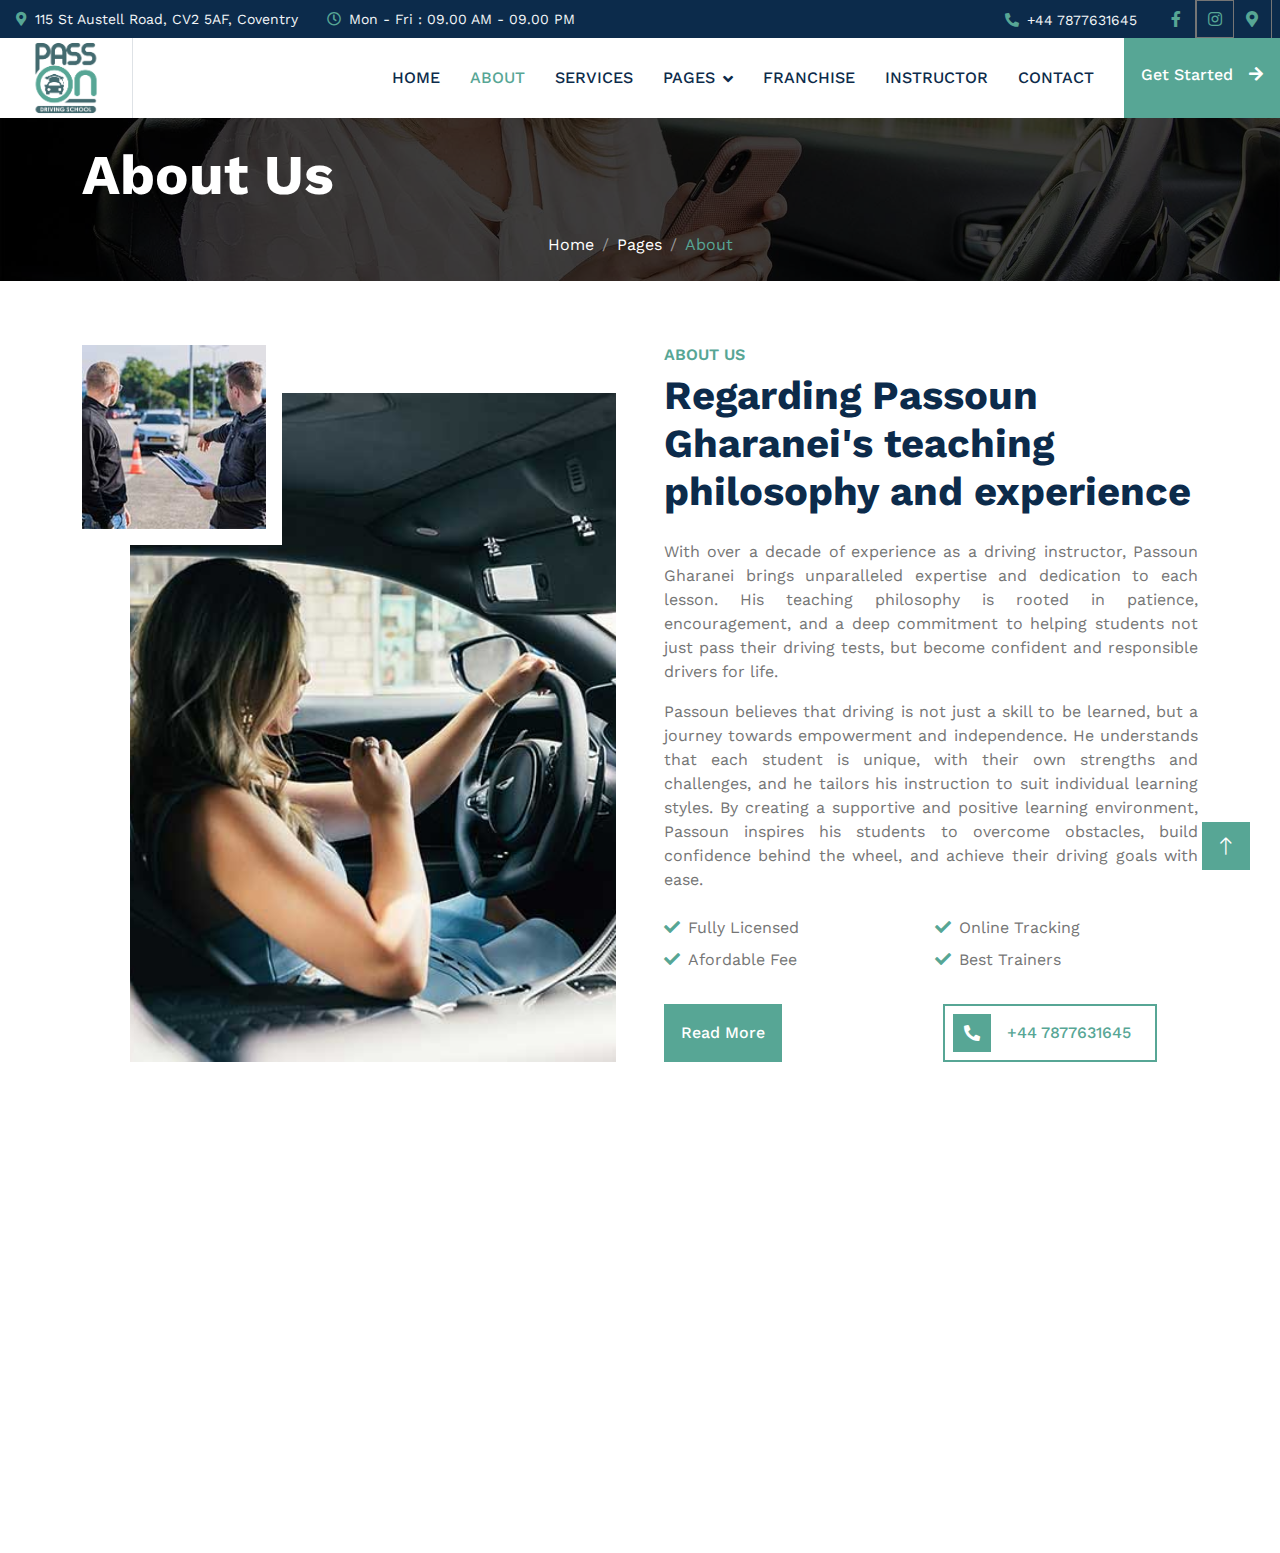
<file: about.html>
<!DOCTYPE html>
<html lang="en">

<head>
    <meta charset="utf-8">
    <title>Pass-On Driving School</title>
    <meta content="width=device-width, initial-scale=1.0" name="viewport">
    <meta content="" name="keywords">
    <meta content="" name="description">

    <!-- Favicon -->
    <link href="img/PASS ON LOGO.png" rel="icon">

    <!-- Google Web Fonts -->
    <link rel="preconnect" href="https://fonts.googleapis.com">
    <link rel="preconnect" href="https://fonts.gstatic.com" crossorigin>
    <link href="https://fonts.googleapis.com/css2?family=Work+Sans:wght@400;500;600;700&display=swap" rel="stylesheet">

    <!-- Icon Font Stylesheet -->
    <link href="https://cdnjs.cloudflare.com/ajax/libs/font-awesome/5.10.0/css/all.min.css" rel="stylesheet">
    <link href="https://cdn.jsdelivr.net/npm/bootstrap-icons@1.4.1/font/bootstrap-icons.css" rel="stylesheet">

    <!-- Libraries Stylesheet -->
    <link href="lib/animate/animate.min.css" rel="stylesheet">
    <link href="lib/owlcarousel/assets/owl.carousel.min.css" rel="stylesheet">

    <!-- Customized Bootstrap Stylesheet -->
    <link href="css/bootstrap.min.css" rel="stylesheet">

    <!-- Template Stylesheet -->
    <link href="css/style.css" rel="stylesheet">
</head>

<body>
    <!-- Spinner Start -->
    <div id="spinner"
        class="show bg-white position-fixed translate-middle w-100 vh-100 top-50 start-50 d-flex align-items-center justify-content-center">
        <div class="spinner-grow text-primary" role="status"></div>
    </div>
    <!-- Spinner End -->


    <!-- Topbar Start -->
    <div class="container-fluid bg-dark text-light p-0">
        <div class="row gx-0 d-none d-lg-flex">
            <div class="col-lg-7 px-5 text-start">
                <div class="h-100 d-inline-flex align-items-center me-4">
                    <small class="fa fa-map-marker-alt text-primary me-2"></small>
                    <small style="text-align: left;">115 St Austell Road, CV2 5AF, Coventry</small>
                </div>
                <div class="h-100 d-inline-flex align-items-center">
                    <small class="far fa-clock text-primary me-2"></small>
                    <small>Mon - Fri : 09.00 AM - 09.00 PM</small>
                </div>
            </div>
            <div class="col-lg-5 px-5 text-end">
                <div class="h-100 d-inline-flex align-items-center me-4">
                    <small class="fa fa-phone-alt text-primary me-2"></small>
                    <small>+44 7877631645</small>
                </div>
                <div class="h-100 d-inline-flex align-items-center mx-n2">
                    <a class="btn btn-square btn-link rounded-0 border-0 border-end border-secondary"
                        href="https://www.facebook.com/profile.php?id=100094460474080" target="_blank"><i
                            class="fab fa-facebook-f"></i></a>
                    <a class="btn btn-square btn-link rounded-0 border-end border-secondary" href="https://www.instagram.com/pass.ondriving/" target="_blank"><i
                            class="fab fa-instagram"></i></a>
                    <a class="btn btn-square btn-link rounded-0 border-0 border-end border-secondary" href="https://www.google.ca/maps/place/Pass-on+Driving+School/@52.4019648,-1.4062748,11z/data=!3m1!4b1!4m6!3m5!1s0x3b2ba51a705e1b1:0x753a82c8997020d!8m2!3d52.4019648!4d-1.4062748!16s%2Fg%2F11vw_jj4ds?entry=ttu" target="_blank"><i class="fas fa-map-marker-alt"></i></a>
                </div>
            </div>
        </div>
    </div>
    <!-- Topbar End -->


    <!-- Navbar Start -->
    <nav class="navbar navbar-expand-lg bg-white navbar-light sticky-top p-0">
        <a href="index.html" class="navbar-brand d-flex align-items-center border-end px-4 px-lg-5">
                        <img src="img/PASS ON LOGO.png" height="100px" width="100px"/>

        </a>
        <button type="button" class="navbar-toggler me-4" data-bs-toggle="collapse" data-bs-target="#navbarCollapse">
            <span class="navbar-toggler-icon"></span>
        </button>
        <div class="collapse navbar-collapse" id="navbarCollapse">
            <div class="navbar-nav ms-auto p-4 p-lg-0">
                <a href="index.html" class="nav-item nav-link">Home</a>
                <a href="about.html" class="nav-item nav-link active">About</a>
                <a href="courses.html" class="nav-item nav-link">Services</a>
                <div class="nav-item dropdown">
                    <a href="#" class="nav-link dropdown-toggle" data-bs-toggle="dropdown">Pages</a>
                    <div class="dropdown-menu bg-light m-0">
                        <a href="feature.html" class="dropdown-item">Features</a>
                        <a href="appointment.html" class="dropdown-item">Appointment</a>
                        <!-- <a href="team.html" class="dropdown-item">Our Team</a> -->
                        <a href="testimonial.html" class="dropdown-item">Testimonial</a>
                        <!-- <a href="404.html" class="dropdown-item">404 Page</a> -->
                    </div>
                </div>
                   <a href="Franchise.html" class="nav-item nav-link">Franchise</a>
                <a href="instructor.html" class="nav-item nav-link">Instructor
                </a>
                <a href="contact.html" class="nav-item nav-link">Contact</a>
            </div>
           <a href="index.html" class="btn btn-primary py-4 px-lg-5 d-none d-lg-block">Get Started<i
                    class="fa fa-arrow-right ms-3"></i></a>
        </div>
    </nav>
    <!-- Navbar End -->


    <!-- Page Header Start -->
    <div class="container-fluid page-header py-4 my-6 mt-0 wow fadeIn" data-wow-delay="0.1s">
        <div class="container text-center">
            <h1 class="display-4 text-white animated slideInDown mb-4">About Us</h1>
            <nav aria-label="breadcrumb animated slideInDown">
                <ol class="breadcrumb justify-content-center mb-0">
                    <li class="breadcrumb-item"><a class="text-white" href="#">Home</a></li>
                    <li class="breadcrumb-item"><a class="text-white" href="#">Pages</a></li>
                    <li class="breadcrumb-item text-primary active" aria-current="page">About</li>
                </ol>
            </nav>
        </div>
    </div>
    <!-- Page Header End -->


    <!-- About Start -->
    <div class="container-xxl py-6">
        <div class="container">
            <div class="row g-5">
                <div class="col-lg-6 wow fadeInUp" data-wow-delay="0.1s">
                    <div class="position-relative overflow-hidden ps-5 pt-5 h-100" style="min-height: 400px;">
                        <img class="position-absolute w-100 h-100" src="img/about-1.jpg" alt=""
                            style="object-fit: cover;">
                        <img class="position-absolute top-0 start-0 bg-white pe-3 pb-3" src="img/about-2.jpg" alt=""
                            style="width: 200px; height: 200px;">
                    </div>
                </div>
                <div class="col-lg-6 wow fadeInUp" data-wow-delay="0.5s">
                    <div class="h-100">
                        <h6 class="text-primary text-uppercase mb-2">About Us</h6>
                        <h1 class="display-6 mb-4" style="text-align: left;">Regarding Passoun Gharanei's teaching philosophy and experience</h1>
                        <p>With over a decade of experience as a driving instructor, Passoun Gharanei brings
                            unparalleled expertise and dedication to each lesson. His teaching philosophy is
                            rooted in patience, encouragement, and a deep commitment to helping students
                            not just pass their driving tests, but become confident and responsible drivers for
                            life.</p>
                        <p class="mb-4">Passoun believes that driving is not just a skill to be learned, but a journey
                            towards
                            empowerment and independence. He understands that each student is unique, with
                            their own strengths and challenges, and he tailors his instruction to suit individual
                            learning styles. By creating a supportive and positive learning environment, Passoun
                            inspires his students to overcome obstacles, build confidence behind the wheel, and
                            achieve their driving goals with ease.</p>
                        <div class="row g-2 mb-4 pb-2">
                            <div class="col-sm-6">
                                <i class="fa fa-check text-primary me-2"></i>Fully Licensed
                            </div>
                            <div class="col-sm-6">
                                <i class="fa fa-check text-primary me-2"></i>Online Tracking
                            </div>
                            <div class="col-sm-6">
                                <i class="fa fa-check text-primary me-2"></i>Afordable Fee
                            </div>
                            <div class="col-sm-6">
                                <i class="fa fa-check text-primary me-2"></i>Best Trainers
                            </div>
                        </div>
                        <div class="row g-4">
                            <div class="col-sm-6">
                                <a class="btn btn-primary py-3 px-5" href="">Read More</a>
                            </div>
                            <div class="col-sm-6">
                                <a class="d-inline-flex align-items-center btn btn-outline-primary border-2 p-2"
                                    href="tel:+0123456789">
                                    <span class="flex-shrink-0 btn-square bg-primary">
                                        <i class="fa fa-phone-alt text-white"></i>
                                    </span>
                                    <span class="px-3">+44 7877631645</span>
                                </a>
                            </div>
                        </div>
                    </div>
                </div>
            </div>
        </div>
    </div>
    <!-- About End -->


    <!-- Team Start -->
    <!-- <div class="container-xxl py-6">
        <div class="container">

        
          <div class="text-center mx-auto mb-5 wow fadeInUp" data-wow-delay="0.1s" style="max-width: 500px;">
                <h6 class="text-primary text-uppercase mb-2">Meet The Team</h6>
                <h1 class="display-6 mb-4">We Have Great Experience Of Driving</h1>
            </div> 
            <div class="row g-0 team-items">
                <div class="col-lg-3 col-md-6 wow fadeInUp" data-wow-delay="0.1s">
                    <div class="team-item position-relative">
                        <div class="position-relative">
                            <img class="img-fluid" src="img/team-1.jpg" alt="">
                            <div class="team-social text-center">
                                <a class="btn btn-square btn-outline-primary border-2 m-1" href=""><i
                                        class="fab fa-facebook-f"></i></a>
                                <a class="btn btn-square btn-outline-primary border-2 m-1" href=""><i
                                        class="fab fa-twitter"></i></a>
                                <a class="btn btn-square btn-outline-primary border-2 m-1" href=""><i
                                        class="fab fa-instagram"></i></a>
                            </div>
                        </div>
                        <div class="bg-light text-center p-4">
                            <h5 class="mt-2">Full Name</h5>
                            <span>Trainer</span>
                        </div>
                    </div>
                </div>
                <div class="col-lg-3 col-md-6 wow fadeInUp" data-wow-delay="0.3s">
                    <div class="team-item position-relative">
                        <div class="position-relative">
                            <img class="img-fluid" src="img/team-2.jpg" alt="">
                            <div class="team-social text-center">
                                <a class="btn btn-square btn-outline-primary border-2 m-1" href=""><i
                                        class="fab fa-facebook-f"></i></a>
                                <a class="btn btn-square btn-outline-primary border-2 m-1" href=""><i
                                        class="fab fa-twitter"></i></a>
                                <a class="btn btn-square btn-outline-primary border-2 m-1" href=""><i
                                        class="fab fa-instagram"></i></a>
                            </div>
                        </div>
                        <div class="bg-light text-center p-4">
                            <h5 class="mt-2">Full Name</h5>
                            <span>Trainer</span>
                        </div>
                    </div>
                </div>
                <div class="col-lg-3 col-md-6 wow fadeInUp" data-wow-delay="0.5s">
                    <div class="team-item position-relative">
                        <div class="position-relative">
                            <img class="img-fluid" src="img/team-3.jpg" alt="">
                            <div class="team-social text-center">
                                <a class="btn btn-square btn-outline-primary border-2 m-1" href=""><i
                                        class="fab fa-facebook-f"></i></a>
                                <a class="btn btn-square btn-outline-primary border-2 m-1" href=""><i
                                        class="fab fa-twitter"></i></a>
                                <a class="btn btn-square btn-outline-primary border-2 m-1" href=""><i
                                        class="fab fa-instagram"></i></a>
                            </div>
                        </div>
                        <div class="bg-light text-center p-4">
                            <h5 class="mt-2">Full Name</h5>
                            <span>Trainer</span>
                        </div>
                    </div>
                </div>
                <div class="col-lg-3 col-md-6 wow fadeInUp" data-wow-delay="0.7s">
                    <div class="team-item position-relative">
                        <div class="position-relative">
                            <img class="img-fluid" src="img/team-4.jpg" alt="">
                            <div class="team-social text-center">
                                <a class="btn btn-square btn-outline-primary border-2 m-1" href=""><i
                                        class="fab fa-facebook-f"></i></a>
                                <a class="btn btn-square btn-outline-primary border-2 m-1" href=""><i
                                        class="fab fa-twitter"></i></a>
                                <a class="btn btn-square btn-outline-primary border-2 m-1" href=""><i
                                        class="fab fa-instagram"></i></a>
                            </div>
                        </div>
                        <div class="bg-light text-center p-4">
                            <h5 class="mt-2">Full Name</h5>
                            <span>Trainer</span>
                        </div>
                    </div>
                </div>
            </div>
        </div>
    </div> -->
    <!-- Team End -->


    <!-- Footer Start -->
    <div class="container-fluid bg-dark text-light footer my-6 mb-0 py-4 wow fadeIn" data-wow-delay="0.1s">
        <div class="container">
            <div class="row g-5">
                <div class="col-lg-3 col-md-6">
                    <h4 class="text-white mb-4">Get In Touch</h4>
                    <div class="footer-logo-div"><img src="img/PASS ON LOGO.png" class="footer-logo"/></div><br>
                     <p class="mb-2" style="text-align: left !important;"><i class="fa fa-map-marker-alt me-3"></i>115 St Austell Road, CV2 5AF, Coventry</p>
                    <p class="mb-2"><i class="fa fa-phone-alt me-3"></i>+44 78776316450</p>
                    <p class="mb-2"><i class="fa fa-envelope me-3"></i>gh.passoun@gmail.com</p>
                </div>
                <div class="col-lg-3 col-md-6">
                    <h4 class="text-light mb-4">Quick Links</h4>
                    <a class="btn btn-link" href="about.html">About Us</a>
                    <a class="btn btn-link" href="contact.html">Contact Us</a>
                    <a class="btn btn-link" href="courses.html">Our Services</a>
                    <a class="btn btn-link" href="">Terms & Condition</a>
                    <!-- <a class="btn btn-link" href="">Support</a> -->
                </div>
                <div class="col-lg-3 col-md-6">
                    <h4 class="text-light mb-4">Popular Links</h4>
                    <a class="btn btn-link" href="testimonial.html">Testimonial</a>
                    <a class="btn btn-link" href="Franchise.html">Franchise</a>
                    <a class="btn btn-link" href="feature.html">Feature</a>
                    <a class="btn btn-link" href="appointment.html">Appointment</a>
                    <!-- <a class="btn btn-link" href="">Support</a> -->
                </div>
                <div class="col-lg-3 col-md-6">
                    <h4 class="text-light mb-4">Newsletter</h4>
                    <form action="">
                        <div class="input-group">
                            <input type="text" class="form-control p-3 border-0" placeholder="Your Email Address">
                            <button class="btn btn-primary">Sign Up</button>
                        </div>
                    </form>
                    <h6 class="text-white mt-4 mb-3">Follow Us</h6>
                    <div class="d-flex pt-2">
                        <a class="btn btn-square btn-outline-light me-1"
                            href="https://www.instagram.com/pass.ondriving/" target="_blank"><i class="fab fa-instagram"></i></a>
                        <a class="btn btn-square btn-outline-light me-1"
                            href="https://www.facebook.com/profile.php?id=100094460474080" target="_blank"><i
                                class="fab fa-facebook-f"></i></a>
                        <a class="btn btn-square btn-outline-light me-1" href="https://www.google.ca/maps/place/Pass-on+Driving+School/@52.4019648,-1.4062748,11z/data=!3m1!4b1!4m6!3m5!1s0x3b2ba51a705e1b1:0x753a82c8997020d!8m2!3d52.4019648!4d-1.4062748!16s%2Fg%2F11vw_jj4ds?entry=ttu" target="_blank"><i
                                class="fas fa-map-marker-alt"></i></a>
                        </a>
                    </div>
                </div>
            </div>
        </div>
    </div>
    <!-- Footer End -->


    <!-- Copyright Start -->
    <div class="container-fluid copyright text-light py-4 wow fadeIn" data-wow-delay="0.1s">
        <div class="container">
            <div class="row">
                <div class="col-md-6 text-center text-md-start mb-3 mb-md-0">
                    &copy; <a href="#">Connecting Dots</a>, All Right Reserved.
                </div>
        
            </div>
        </div>
    </div>
    <!-- Copyright End -->


    <!-- Back to Top -->
    <a href="index.html" class="btn btn-lg btn-primary btn-lg-square back-to-top"><i class="bi bi-arrow-up"></i></a>


    <!-- JavaScript Libraries -->
    <script src="https://code.jquery.com/jquery-3.4.1.min.js"></script>
    <script src="https://cdn.jsdelivr.net/npm/bootstrap@5.0.0/dist/js/bootstrap.bundle.min.js"></script>
    <script src="lib/wow/wow.min.js"></script>
    <script src="lib/easing/easing.min.js"></script>
    <script src="lib/waypoints/waypoints.min.js"></script>
    <script src="lib/owlcarousel/owl.carousel.min.js"></script>

    <!-- Template Javascript -->
    <script src="js/main.js"></script>
</body>

</html>
</file>
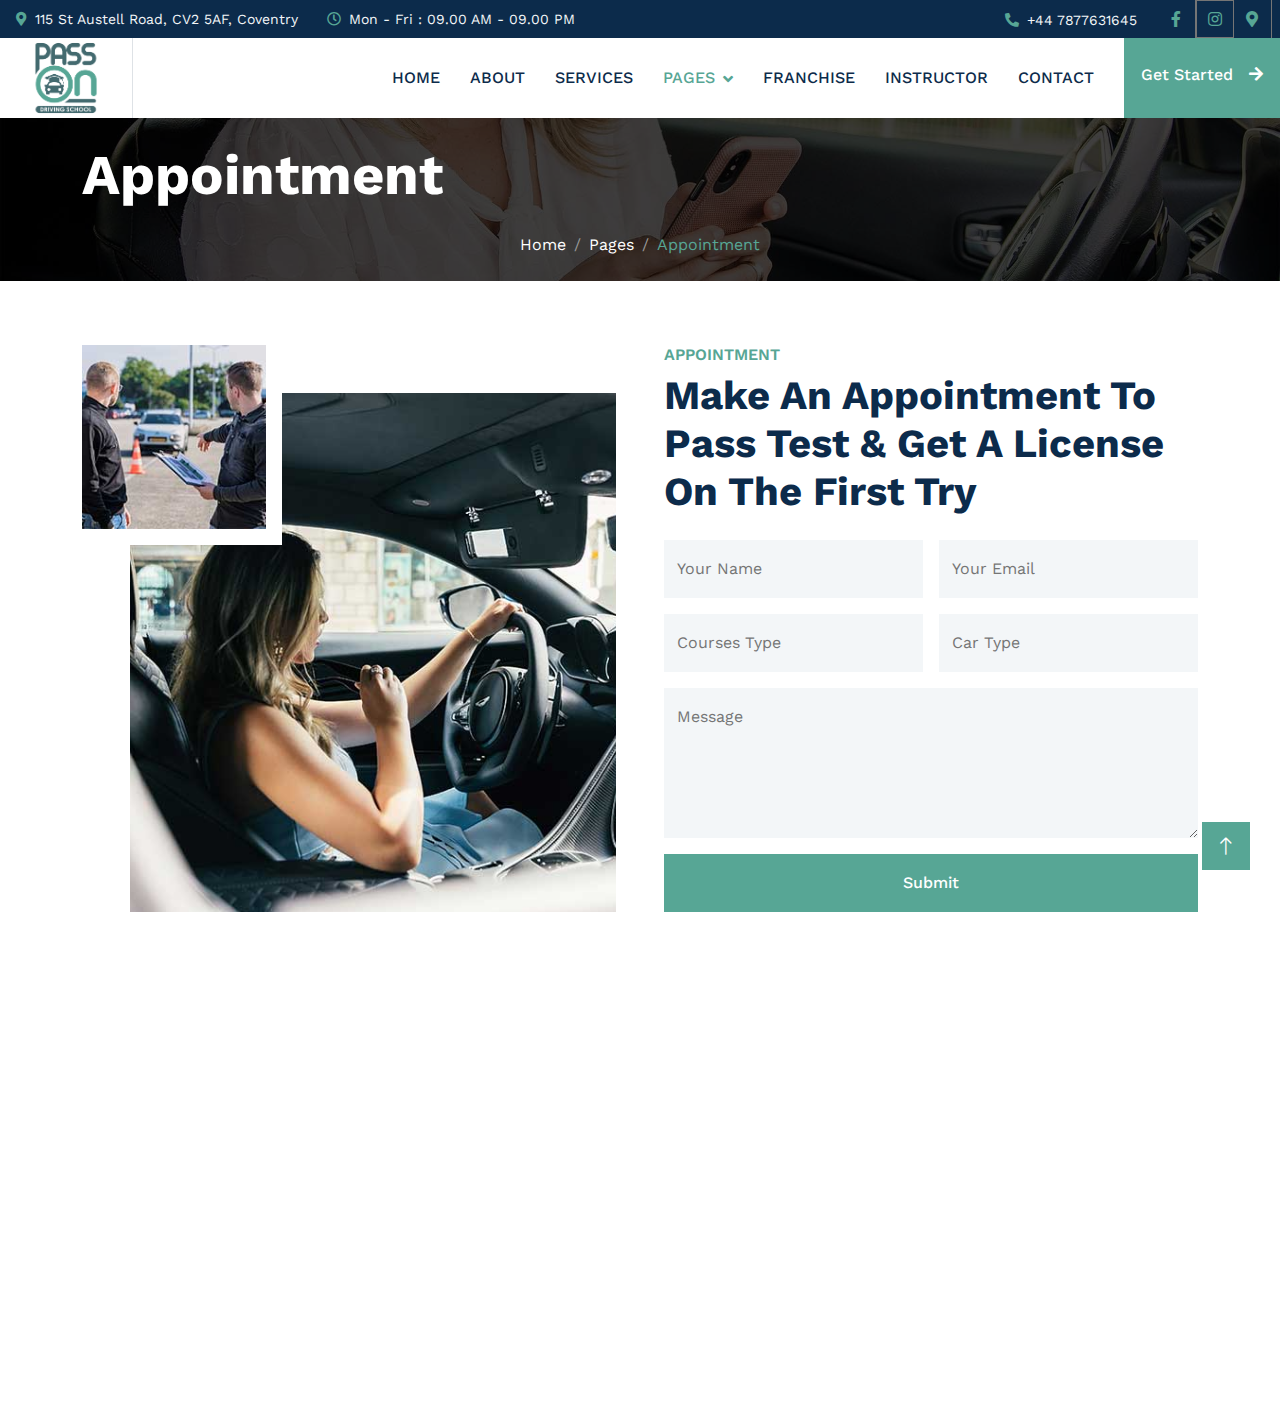
<file: appointment.html>
<!DOCTYPE html>
<html lang="en">

<head>
    <meta charset="utf-8">
    <title>Pass-On Driving School</title>
    <meta content="width=device-width, initial-scale=1.0" name="viewport">
    <meta content="" name="keywords">
    <meta content="" name="description">

    <!-- Favicon -->
    <link href="img/PASS ON LOGO.png" rel="icon">

    <!-- Google Web Fonts -->
    <link rel="preconnect" href="https://fonts.googleapis.com">
    <link rel="preconnect" href="https://fonts.gstatic.com" crossorigin>
    <link href="https://fonts.googleapis.com/css2?family=Work+Sans:wght@400;500;600;700&display=swap" rel="stylesheet">

    <!-- Icon Font Stylesheet -->
    <link href="https://cdnjs.cloudflare.com/ajax/libs/font-awesome/5.10.0/css/all.min.css" rel="stylesheet">
    <link href="https://cdn.jsdelivr.net/npm/bootstrap-icons@1.4.1/font/bootstrap-icons.css" rel="stylesheet">

    <!-- Libraries Stylesheet -->
    <link href="lib/animate/animate.min.css" rel="stylesheet">
    <link href="lib/owlcarousel/assets/owl.carousel.min.css" rel="stylesheet">

    <!-- Customized Bootstrap Stylesheet -->
    <link href="css/bootstrap.min.css" rel="stylesheet">

    <!-- Template Stylesheet -->
    <link href="css/style.css" rel="stylesheet">
</head>

<body>
    <!-- Spinner Start -->
    <div id="spinner"
        class="show bg-white position-fixed translate-middle w-100 vh-100 top-50 start-50 d-flex align-items-center justify-content-center">
        <div class="spinner-grow text-primary" role="status"></div>
    </div>
    <!-- Spinner End -->


    <!-- Topbar Start -->
    <div class="container-fluid bg-dark text-light p-0">
        <div class="row gx-0 d-none d-lg-flex">
            <div class="col-lg-7 px-5 text-start">
                <div class="h-100 d-inline-flex align-items-center me-4">
                    <small class="fa fa-map-marker-alt text-primary me-2"></small>
                    <small style="text-align: left;">115 St Austell Road, CV2 5AF, Coventry</small>
                </div>
                <div class="h-100 d-inline-flex align-items-center">
                    <small class="far fa-clock text-primary me-2"></small>
                    <small>Mon - Fri : 09.00 AM - 09.00 PM</small>
                </div>
            </div>
            <div class="col-lg-5 px-5 text-end">
                <div class="h-100 d-inline-flex align-items-center me-4">
                    <small class="fa fa-phone-alt text-primary me-2"></small>
                    <small>+44 7877631645</small>
                </div>
                <div class="h-100 d-inline-flex align-items-center mx-n2">
                    <a class="btn btn-square btn-link rounded-0 border-0 border-end border-secondary"
                        href="https://www.facebook.com/profile.php?id=100094460474080" target="_blank"><i
                            class="fab fa-facebook-f"></i></a>
                    <a class="btn btn-square btn-link rounded-0 border-end border-secondary" href="https://www.instagram.com/pass.ondriving/" target="_blank"><i
                            class="fab fa-instagram"></i></a>
                    <a class="btn btn-square btn-link rounded-0 border-0 border-end border-secondary" href="https://www.google.ca/maps/place/Pass-on+Driving+School/@52.4019648,-1.4062748,11z/data=!3m1!4b1!4m6!3m5!1s0x3b2ba51a705e1b1:0x753a82c8997020d!8m2!3d52.4019648!4d-1.4062748!16s%2Fg%2F11vw_jj4ds?entry=ttu" target="_blank"><i class="fas fa-map-marker-alt"></i></a>
                </div>
            </div>
        </div>
    </div>
    <!-- Topbar End -->


    <!-- Navbar Start -->
    <nav class="navbar navbar-expand-lg bg-white navbar-light sticky-top p-0">
        <a href="index.html" class="navbar-brand d-flex align-items-center border-end px-4 px-lg-5">
                        <img src="img/PASS ON LOGO.png" height="100px" width="100px"/>

        </a>
        <button type="button" class="navbar-toggler me-4" data-bs-toggle="collapse" data-bs-target="#navbarCollapse">
            <span class="navbar-toggler-icon"></span>
        </button>
        <div class="collapse navbar-collapse" id="navbarCollapse">
            <div class="navbar-nav ms-auto p-4 p-lg-0">
                <a href="index.html" class="nav-item nav-link">Home</a>
                <a href="about.html" class="nav-item nav-link">About</a>
                <a href="courses.html" class="nav-item nav-link">Services</a>
                <div class="nav-item dropdown">
                    <a href="#" class="nav-link dropdown-toggle active" data-bs-toggle="dropdown">Pages</a>
                    <div class="dropdown-menu bg-light m-0">
                        <a href="feature.html" class="dropdown-item">Features</a>
                        <a href="appointment.html" class="dropdown-item active">Appointment</a>
                        <!-- <a href="team.html" class="dropdown-item">Our Team</a> -->
                        <a href="testimonial.html" class="dropdown-item">Testimonial</a>
                        <!-- <a href="404.html" class="dropdown-item">404 Page</a> -->
                    </div>
                </div>
                   <a href="Franchise.html" class="nav-item nav-link">Franchise</a>
                <a href="instructor.html" class="nav-item nav-link">Instructor
                </a>
                <a href="contact.html" class="nav-item nav-link">Contact</a>
            </div>
           <a href="index.html" class="btn btn-primary py-4 px-lg-5 d-none d-lg-block">Get Started<i
                    class="fa fa-arrow-right ms-3"></i></a>
        </div>
    </nav>
    <!-- Navbar End -->


    <!-- Page Header Start -->
    <div class="container-fluid page-header py-4 my-6 mt-0 wow fadeIn" data-wow-delay="0.1s">
        <div class="container text-center">
            <h1 class="display-4 text-white animated slideInDown mb-4">Appointment</h1>
            <nav aria-label="breadcrumb animated slideInDown">
                <ol class="breadcrumb justify-content-center mb-0">
                    <li class="breadcrumb-item"><a class="text-white" href="#">Home</a></li>
                    <li class="breadcrumb-item"><a class="text-white" href="#">Pages</a></li>
                    <li class="breadcrumb-item text-primary active" aria-current="page">Appointment</li>
                </ol>
            </nav>
        </div>
    </div>
    <!-- Page Header End -->


    <!-- Appointment Start -->
    
    <div class="container-xxl py-6">
        <div class="container">
            <div class="row g-5">
                <div class="col-lg-6 wow fadeInUp" data-wow-delay="0.1s">
                    <div class="position-relative overflow-hidden ps-5 pt-5 h-100" style="min-height: 400px;">
                        <img class="position-absolute w-100 h-100" src="img/about-1.jpg" alt=""
                            style="object-fit: cover;">
                        <img class="position-absolute top-0 start-0 bg-white pe-3 pb-3" src="img/about-2.jpg" alt=""
                            style="width: 200px; height: 200px;">
                    </div>
                </div>
                <div class="col-lg-6 wow fadeInUp" data-wow-delay="0.5s">
                    <h6 class="text-primary text-uppercase mb-2">Appointment</h6>
                    <h1 class="display-6 mb-4" style="text-align: left;">Make An Appointment To Pass Test & Get A License On The First Try</h1>
                    <form>
                        <div class="row g-3">
                            <div class="col-sm-6">
                                <div class="form-floating">
                                    <input type="text" class="form-control border-0 bg-light" id="gname"
                                        placeholder="Gurdian Name">
                                    <label for="gname">Your Name</label>
                                </div>
                            </div>
                            <div class="col-sm-6">
                                <div class="form-floating">
                                    <input type="email" class="form-control border-0 bg-light" id="gmail"
                                        placeholder="Gurdian Email">
                                    <label for="gmail">Your Email</label>
                                </div>
                            </div>
                            <div class="col-sm-6">
                                <div class="form-floating">
                                    <input type="text" class="form-control border-0 bg-light" id="cname"
                                        placeholder="Child Name">
                                    <label for="cname">Courses Type</label>
                                </div>
                            </div>
                            <div class="col-sm-6">
                                <div class="form-floating">
                                    <input type="text" class="form-control border-0 bg-light" id="cage"
                                        placeholder="Child Age">
                                    <label for="cage">Car Type</label>
                                </div>
                            </div>
                            <div class="col-12">
                                <div class="form-floating">
                                    <textarea class="form-control border-0 bg-light" placeholder="Leave a message here"
                                        id="message" style="height: 150px"></textarea>
                                    <label for="message">Message</label>
                                </div>
                            </div>
                            <div class="col-12">
                                <button class="btn btn-primary w-100 py-3" type="submit">Submit</button>
                            </div>
                        </div>
                    </form>
                </div>
            </div>
        </div>
    </div>
    <!-- Appointment End -->


    <!-- Footer Start -->
    <div class="container-fluid bg-dark text-light footer my-6 mb-0 py-4 wow fadeIn" data-wow-delay="0.1s">
        <div class="container">
            <div class="row g-5">
                <div class="col-lg-3 col-md-6">
                    <h4 class="text-white mb-4">Get In Touch</h4>
                    <div class="footer-logo-div"><img src="img/PASS ON LOGO.png" class="footer-logo"/></div><br>
                     <p class="mb-2" style="text-align: left !important;"><i class="fa fa-map-marker-alt me-3"></i>115 St Austell Road, CV2 5AF, Coventry</p>
                    <p class="mb-2"><i class="fa fa-phone-alt me-3"></i>+44 78776316450</p>
                    <p class="mb-2"><i class="fa fa-envelope me-3"></i>gh.passoun@gmail.com</p>
                </div>
                <div class="col-lg-3 col-md-6">
                    <h4 class="text-light mb-4">Quick Links</h4>
                    <a class="btn btn-link" href="about.html">About Us</a>
                    <a class="btn btn-link" href="contact.html">Contact Us</a>
                    <a class="btn btn-link" href="courses.html">Our Services</a>
                    <a class="btn btn-link" href="">Terms & Condition</a>
                    <!-- <a class="btn btn-link" href="">Support</a> -->
                </div>
                <div class="col-lg-3 col-md-6">
                    <h4 class="text-light mb-4">Popular Links</h4>
                    <a class="btn btn-link" href="testimonial.html">Testimonial</a>
                    <a class="btn btn-link" href="Franchise.html">Franchise</a>
                    <a class="btn btn-link" href="feature.html">Feature</a>
                    <a class="btn btn-link" href="appointment.html">Appointment</a>
                    <!-- <a class="btn btn-link" href="">Support</a> -->
                </div>
                <div class="col-lg-3 col-md-6">
                    <h4 class="text-light mb-4">Newsletter</h4>
                    <form action="">
                        <div class="input-group">
                            <input type="text" class="form-control p-3 border-0" placeholder="Your Email Address">
                            <button class="btn btn-primary">Sign Up</button>
                        </div>
                    </form>
                    <h6 class="text-white mt-4 mb-3">Follow Us</h6>
                    <div class="d-flex pt-2">
                        <a class="btn btn-square btn-outline-light me-1"
                            href="https://www.instagram.com/pass.ondriving/" target="_blank"><i class="fab fa-instagram"></i></a>
                        <a class="btn btn-square btn-outline-light me-1"
                            href="https://www.facebook.com/profile.php?id=100094460474080" target="_blank"><i
                                class="fab fa-facebook-f"></i></a>
                        <a class="btn btn-square btn-outline-light me-1" href="https://www.google.ca/maps/place/Pass-on+Driving+School/@52.4019648,-1.4062748,11z/data=!3m1!4b1!4m6!3m5!1s0x3b2ba51a705e1b1:0x753a82c8997020d!8m2!3d52.4019648!4d-1.4062748!16s%2Fg%2F11vw_jj4ds?entry=ttu" target="_blank"><i
                                class="fas fa-map-marker-alt"></i></a>
                        </a>
                    </div>
                </div>
            </div>
        </div>
    </div>
    <!-- Footer End -->


    <!-- Copyright Start -->
    <div class="container-fluid copyright text-light py-4 wow fadeIn" data-wow-delay="0.1s">
        <div class="container">
            <div class="row">
                <div class="col-md-6 text-center text-md-start mb-3 mb-md-0">
                    &copy; <a href="#">Connecting Dots</a>, All Right Reserved.
                </div>

            </div>
        </div>
    </div>
    <!-- Copyright End -->


    <!-- Back to Top -->
    <a href="index.html" class="btn btn-lg btn-primary btn-lg-square back-to-top"><i class="bi bi-arrow-up"></i></a>


    <!-- JavaScript Libraries -->
    <script src="https://code.jquery.com/jquery-3.4.1.min.js"></script>
    <script src="https://cdn.jsdelivr.net/npm/bootstrap@5.0.0/dist/js/bootstrap.bundle.min.js"></script>
    <script src="lib/wow/wow.min.js"></script>
    <script src="lib/easing/easing.min.js"></script>
    <script src="lib/waypoints/waypoints.min.js"></script>
    <script src="lib/owlcarousel/owl.carousel.min.js"></script>

    <!-- Template Javascript -->
    <script src="js/main.js"></script>
</body>

</html>
</file>
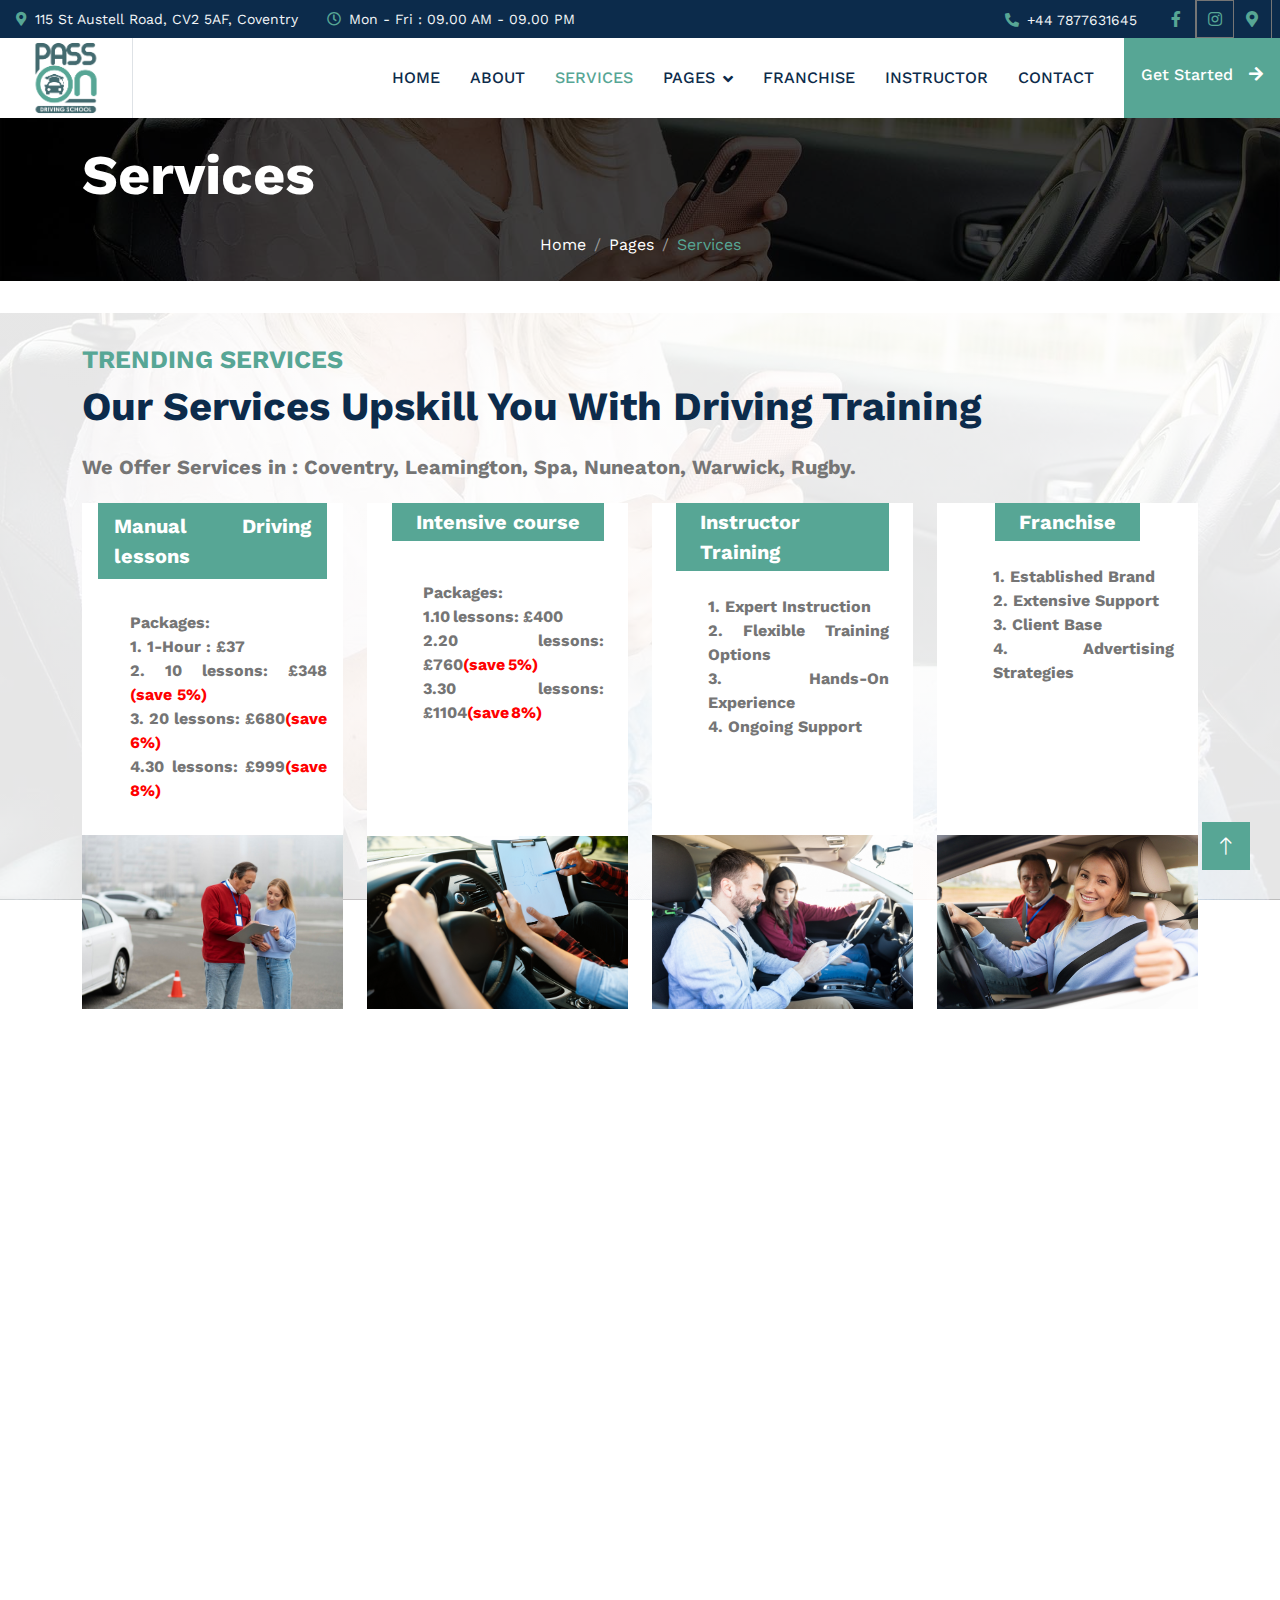
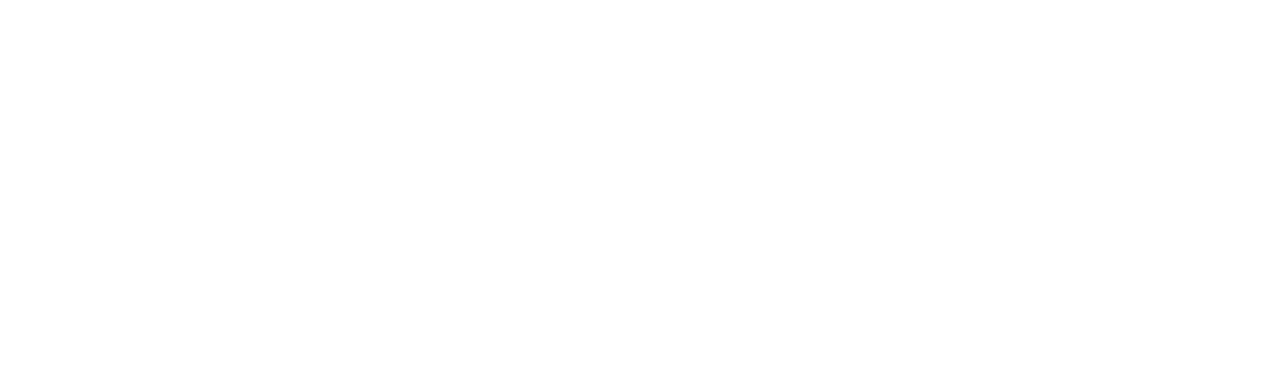
<file: courses.html>
<!DOCTYPE html>
<html lang="en">

<head>
    <meta charset="utf-8">
    <title>Pass-On Driving School</title>
    <meta content="width=device-width, initial-scale=1.0" name="viewport">
    <meta content="" name="keywords">
    <meta content="" name="description">

    <!-- Favicon -->
    <link href="img/PASS ON LOGO.png" rel="icon">

    <!-- Google Web Fonts -->
    <link rel="preconnect" href="https://fonts.googleapis.com">
    <link rel="preconnect" href="https://fonts.gstatic.com" crossorigin>
    <link href="https://fonts.googleapis.com/css2?family=Work+Sans:wght@400;500;600;700&display=swap" rel="stylesheet">

    <!-- Icon Font Stylesheet -->
    <link href="https://cdnjs.cloudflare.com/ajax/libs/font-awesome/5.10.0/css/all.min.css" rel="stylesheet">
    <link href="https://cdn.jsdelivr.net/npm/bootstrap-icons@1.4.1/font/bootstrap-icons.css" rel="stylesheet">

    <!-- Libraries Stylesheet -->
    <link href="lib/animate/animate.min.css" rel="stylesheet">
    <link href="lib/owlcarousel/assets/owl.carousel.min.css" rel="stylesheet">

    <!-- Customized Bootstrap Stylesheet -->
    <link href="css/bootstrap.min.css" rel="stylesheet">

    <!-- Template Stylesheet -->
    <link href="css/style.css" rel="stylesheet">
</head>

<body>
    <!-- Spinner Start -->
    <div id="spinner"
        class="show bg-white position-fixed translate-middle w-100 vh-100 top-50 start-50 d-flex align-items-center justify-content-center">
        <div class="spinner-grow text-primary" role="status"></div>
    </div>
    <!-- Spinner End -->


    <!-- Topbar Start -->
    <div class="container-fluid bg-dark text-light p-0">
        <div class="row gx-0 d-none d-lg-flex">
            <div class="col-lg-7 px-5 text-start">
                <div class="h-100 d-inline-flex align-items-center me-4">
                    <small class="fa fa-map-marker-alt text-primary me-2"></small>
                    <small style="text-align: left;">115 St Austell Road, CV2 5AF, Coventry</small>
                </div>
                <div class="h-100 d-inline-flex align-items-center">
                    <small class="far fa-clock text-primary me-2"></small>
                    <small>Mon - Fri : 09.00 AM - 09.00 PM</small>
                </div>
            </div>
            <div class="col-lg-5 px-5 text-end">
                <div class="h-100 d-inline-flex align-items-center me-4">
                    <small class="fa fa-phone-alt text-primary me-2"></small>
                    <small>+44 7877631645</small>
                </div>
                <div class="h-100 d-inline-flex align-items-center mx-n2">
                    <a class="btn btn-square btn-link rounded-0 border-0 border-end border-secondary"
                        href="https://www.facebook.com/profile.php?id=100094460474080" target="_blank"><i
                            class="fab fa-facebook-f"></i></a>
                    <a class="btn btn-square btn-link rounded-0 border-end border-secondary" href="https://www.instagram.com/pass.ondriving/" target="_blank"><i
                            class="fab fa-instagram"></i></a>
                    <a class="btn btn-square btn-link rounded-0 border-0 border-end border-secondary" href="https://www.google.ca/maps/place/Pass-on+Driving+School/@52.4019648,-1.4062748,11z/data=!3m1!4b1!4m6!3m5!1s0x3b2ba51a705e1b1:0x753a82c8997020d!8m2!3d52.4019648!4d-1.4062748!16s%2Fg%2F11vw_jj4ds?entry=ttu" target="_blank"><i class="fas fa-map-marker-alt"></i></a>
                </div>
            </div>
        </div>
    </div>
    <!-- Topbar End -->


    <!-- Navbar Start -->
    <nav class="navbar navbar-expand-lg bg-white navbar-light sticky-top p-0">
        <a href="index.html" class="navbar-brand d-flex align-items-center border-end px-4 px-lg-5">
            <img src="img/PASS ON LOGO.png" height="100px" width="100px" />

        </a>
        <button type="button" class="navbar-toggler me-4" data-bs-toggle="collapse" data-bs-target="#navbarCollapse">
            <span class="navbar-toggler-icon"></span>
        </button>
        <div class="collapse navbar-collapse" id="navbarCollapse">
            <div class="navbar-nav ms-auto p-4 p-lg-0">
                <a href="index.html" class="nav-item nav-link">Home</a>
                <a href="about.html" class="nav-item nav-link">About</a>
                <a href="courses.html" class="nav-item nav-link active">Services</a>
                <div class="nav-item dropdown">
                    <a href="#" class="nav-link dropdown-toggle" data-bs-toggle="dropdown">Pages</a>
                    <div class="dropdown-menu bg-light m-0">
                        <a href="feature.html" class="dropdown-item">Features</a>
                        <a href="appointment.html" class="dropdown-item">Appointment</a>
                        <!-- <a href="team.html" class="dropdown-item">Our Team</a> -->
                        <a href="testimonial.html" class="dropdown-item">Testimonial</a>
                        <!-- <a href="404.html" class="dropdown-item">404 Page</a> -->
                    </div>
                </div>
                <a href="Franchise.html" class="nav-item nav-link">Franchise</a>
                <a href="instructor.html" class="nav-item nav-link">Instructor
                </a>

                <a href="contact.html" class="nav-item nav-link">Contact</a>
            </div>
            <a href="index.html" class="btn btn-primary py-4 px-lg-5 d-none d-lg-block">Get Started<i
                    class="fa fa-arrow-right ms-3"></i></a>
        </div>
    </nav>
    <!-- Navbar End -->

    <!-- Page Header Start -->
    <div class="container-fluid page-header py-4 my-6 mt-0 wow fadeIn" data-wow-delay="0.1s">
        <div class="container text-center">
            <h1 class="display-4 text-white animated slideInDown mb-4">Services</h1>
            <nav aria-label="breadcrumb animated slideInDown">
                <ol class="breadcrumb justify-content-center mb-0">
                    <li class="breadcrumb-item"><a class="text-white" href="#">Home</a></li>
                    <li class="breadcrumb-item"><a class="text-white" href="#">Pages</a></li>
                    <li class="breadcrumb-item text-primary active" aria-current="page">Services</li>
                </ol>
            </nav>
        </div>
    </div>
    <!-- Page Header End -->


    <!-- Courses Start -->
    <!-- <div class="container-xxl py-4">
        <div class="container" style="background-color: #757575;">
            <div class="text-center mx-auto mb-5 wow fadeInUp" data-wow-delay="0.1s" style="max-width: 500px;">
                <h5 class="text-primary text-uppercase mb-2">Trending Courses</h6>
                <h1 class="display-6 mb-4">Our Courses Upskill You With Driving Training</h1>
            </div>
            <div class="row g-4 justify-content-center">
                <div class="col-lg-4 col-md-6 wow fadeInUp" data-wow-delay="0.1s">
                    <div class="courses-item d-flex flex-column bg-white overflow-hidden h-100">
                        <div class="text-center p-4 pt-0">
                            <div class="d-inline-block bg-primary text-white fs-5 py-1 px-4 mb-4">£37 /hr</div>
                            <h5 class="mb-3">Manual Driving lessons</h5>
                            <p>
                            <ul style="list-style: none;">
                                Packages:
                                <li> 1-Hour = £ 37</li>
                                <li>10 lessons: save 6%</li>
                                <li>20 lessons: save 8%</li>
                                <li>30 lessons: save 10%</li>
                            </ul>
                            </p>
                            <ol class="breadcrumb justify-content-center mb-0">
                                <li class="breadcrumb-item small"><i class="fa fa-signal text-primary me-2"></i>Beginner
                                </li>
                                <li class="breadcrumb-item small"><i class="fa fa-calendar-alt text-primary me-2"></i>3
                                    Week</li>
                            </ol>
                        </div>
                        <div class="position-relative mt-auto">
                            <img class="img-fluid" src="img/ManualDriving.jpg" alt="">
                            <div class="courses-overlay">
                                <a class="btn btn-outline-primary border-2" href="courses.html">Read More</a>
                            </div>
                        </div>
                    </div>
                </div>
                <div class="col-lg-4 col-md-6 wow fadeInUp" data-wow-delay="0.3s">
                    <div class="courses-item d-flex flex-column bg-white overflow-hidden h-100">
                        <div class="text-center p-4 pt-0">
                            <div class="d-inline-block bg-primary text-white fs-5 py-1 px-4 mb-4">£400 /10 lessons</div>
                            <h5 class="mb-3">Intensive course</h5>
                            <p>
                            <ul style="list-style: none;">
                                Packages:
                                <li> 10 lessons: £400</li>
                                <li>20 lessons: save 5%</li>
                                <li>30 lessons: save 8%</li>
                            </ul>
                            </p>
                            <ol class="breadcrumb justify-content-center mb-0">
                                <li class="breadcrumb-item small"><i class="fa fa-signal text-primary me-2"></i>Beginner
                                </li>
                                <li class="breadcrumb-item small"><i class="fa fa-calendar-alt text-primary me-2"></i>3
                                    Week</li>
                            </ol>
                        </div>
                        <div class="position-relative mt-auto">
                            <img class="img-fluid" src="img/instructor.jpg" alt="">
                            <div class="courses-overlay">
                                <a class="btn btn-outline-primary border-2" href="courses.html">Read More</a>
                            </div>
                        </div>
                    </div>
                </div>
                <div class="col-lg-4 col-md-6 wow fadeInUp" data-wow-delay="0.5s">
                    <div class="courses-item d-flex flex-column bg-white overflow-hidden h-100">
                        <div class="text-center p-4 pt-0">
                            <div class="d-inline-block bg-primary text-white fs-5 py-1 px-4 mb-4">£99</div>
                            <h5 class="mb-3">Instructor training</h5>
                            <p>Tempor erat elitr rebum at clita dolor diam ipsum sit diam amet diam et eos</p>
                            <ol class="breadcrumb justify-content-center mb-0">
                                <li class="breadcrumb-item small"><i class="fa fa-signal text-primary me-2"></i>Beginner
                                </li>
                                <li class="breadcrumb-item small"><i class="fa fa-calendar-alt text-primary me-2"></i>3
                                    Week</li>
                            </ol>
                        </div>
                        <div class="position-relative mt-auto">
                            <img class="img-fluid" src="img/training.jpg" alt="">
                            <div class="courses-overlay">
                                <a class="btn btn-outline-primary border-2" href="courses.html">Read More</a>
                            </div>
                        </div>
                    </div>
                </div>
            </div>
        </div>
    </div> -->
    <!-- Courses End -->

    <!-- Courses Start -->
    <div class="container-xxl courses my-6 py-6 pb-0">
        <div class="container">
            <h6 class="text-primary text-uppercase mb-2" style="font-weight: bolder;font-size: 25px;">Trending Services
            </h6>
            <h1 class="display-6 mb-4">Our Services Upskill You With Driving Training</h1>
            <p class="display-6 mb-4" style="font-size: 20px;">We Offer Services in : Coventry, Leamington, Spa,
                Nuneaton, Warwick, Rugby.</p>

            <!-- <div class="text-center mx-auto mb-5 wow fadeInUp" data-wow-delay="0.1s" style="max-width: 500px;">
            <h6 class="text-primary text-uppercase mb-2">Trending Services</h6>
            <h1 class="display-6 mb-4">Our Services Upskill You With Driving Training</h1>
            <p>We Offer Services in : Coventry,Leamington,Spa,Nuneaton,Warwick,Rugby</p>
        </div> -->
            <div class="row g-4 justify-content-center">
                <div class="col-lg-3 col-md-6 wow fadeInUp" data-wow-delay="0.1s">
                    <div class="courses-item d-flex flex-column bg-white overflow-hidden h-100">
                        <div class="text-center p-3 pt-0">
                            <div class="d-inline-block bg-primary text-white fs-5 py-2 px-3 mb-3 services_div">Manual
                                Driving lessons</div>
                            <!-- <h5 class="mb-3" style="padding-top: 10px;">Manual Driving lessons</h5> -->
                            <p>
                            <ul style="list-style: none; font-weight:bold;">
                                Packages:
                                <li> 1. 1-Hour :  £37</li>
                                <li>2. 10 lessons: £348 <span style="color: red;">(save 5%)</span></li>
                                <li>3. 20 lessons: £680<span style="color: red;">(save 6%)</span></li>
                                <li>4.30 lessons: £999<span style="color: red;">(save 8%)</span></li>
                            </ul>
                            </p>
                            <!-- <ol class="breadcrumb justify-content-center mb-0">
                            <li class="breadcrumb-item small"><i class="fa fa-signal text-primary me-2"></i>Beginner
                            </li>
                            <li class="breadcrumb-item small"><i class="fa fa-calendar-alt text-primary me-2"></i>3
                                Week</li>
                        </ol> -->
                        </div>
                        <div class="position-relative mt-auto">
                            <img class="img-fluid" src="img/ManualDriving.jpg" alt="">
                            <div class="courses-overlay">
                                <a class="btn btn-outline-primary border-2" href="courses.html">Read More</a>
                            </div>
                        </div>
                    </div>
                </div>
                <div class="col-lg-3 col-md-6 wow fadeInUp" data-wow-delay="0.3s">
                    <div class="courses-item d-flex flex-column bg-white overflow-hidden h-100">
                        <div class="text-center p-4 pt-0">
                            <div class="d-inline-block bg-primary text-white fs-5 py-1 px-4 mb-4 services_div">Intensive
                                course</div>
                            <!-- <h5 class="mb-3">Intensive course</h5> -->
                            <p>
                            <ul style="list-style: none; font-weight:bold;text-align: left; word-spacing: -0.1em;">
                                Packages:
                                <li>1.10 lessons: £400</li>
                                <li style="word-spacing: -0.1em;">2.20 lessons: £760<span style="color: red;">(save 5%)</span></li>
                                <li style="word-spacing: -0.2em;">3.30 lessons: £1104<span style="color: red;">(save 8%)</span></li>
                            </ul>
                            </p>
                            <!-- <ol class="breadcrumb justify-content-center mb-0">
                            <li class="breadcrumb-item small"><i class="fa fa-signal text-primary me-2"></i>Beginner
                            </li>
                            <li class="breadcrumb-item small"><i class="fa fa-calendar-alt text-primary me-2"></i>3
                                Week</li>
                        </ol> -->
                        </div>
                        <div class="position-relative mt-auto">
                            <img class="img-fluid" src="img/instructor.jpg" alt="">
                            <div class="courses-overlay">
                                <a class="btn btn-outline-primary border-2" href="courses.html">Read More</a>
                            </div>
                        </div>
                    </div>
                </div>
                <div class="col-lg-3 col-md-6 wow fadeInUp" data-wow-delay="0.5s">
                    <div class="courses-item d-flex flex-column bg-white overflow-hidden h-100">
                        <div class="text-center p-4 pt-0">
                            <div class="d-inline-block bg-primary text-white fs-5 py-1 px-4 mb-4 services_div">
                                Instructor Training</div>
                            <!-- <h5 class="mb-3">Instructor Training</h5> -->
                            <ul style="list-style: none;text-align: left;" class="services_div">
                                <li> 1. Expert Instruction</li>
                                <li> 2. Flexible Training Options</li>
                                <li> 3. Hands-On Experience</li>
                                <!-- <li style="text-align: left;"> 4. Comprehensive Curriculum</li> -->
                                <li> 4. Ongoing Support</li>
                            </ul>
                        </div>
                        <div class="position-relative mt-auto">
                            <img class="img-fluid" src="img/training.jpg" alt="">
                            <div class="courses-overlay">
                                <a class="btn btn-outline-primary border-2" href="instructor.html">Read More</a>
                            </div>
                        </div>
                    </div>
                </div>
                <div class="col-lg-3 col-md-6 wow fadeInUp" data-wow-delay="0.5s">
                    <div class="courses-item d-flex flex-column bg-white overflow-hidden h-100">
                        <div class="text-center p-4 pt-0">
                            <div class="d-inline-block bg-primary text-white fs-5 py-1 px-4 mb-4 services_div">Franchise
                            </div>
                            <ul style="list-style: none;text-align: left;" class="services_div">
                                <li> 1. Established Brand</li>
                                <li> 2. Extensive Support</li>
                                <li> 3. Client Base</li>
                                <li> 4. Advertising Strategies</li>
                            </ul>
                        </div>
                        <div class="position-relative mt-auto">
                            <img class="img-fluid" src="img/instructor2.jpg" alt="">
                            <div class="courses-overlay">
                                <a class="btn btn-outline-primary border-2" href="Franchise.html">Read More</a>
                            </div>
                        </div>
                    </div>
                </div>
                <div class="col-lg-8 my-6 mb-0 wow fadeInUp" data-wow-delay="0.1s">
                    <div class="bg-primary text-center p-5">
                        <h1 class="mb-4">Make Appointment</h1>
                        <form>
                            <div class="row g-3">
                                <div class="col-sm-6">
                                    <div class="form-floating">
                                        <input type="text" class="form-control border-0" id="gname"
                                            placeholder="Gurdian Name">
                                        <label for="gname">Your Name</label>
                                    </div>
                                </div>
                                <div class="col-sm-6">
                                    <div class="form-floating">
                                        <input type="email" class="form-control border-0" id="gmail"
                                            placeholder="Gurdian Email">
                                        <label for="gmail">Your Email</label>
                                    </div>
                                </div>
                                <div class="col-sm-6">
                                    <div class="form-floating">
                                        <input type="text" class="form-control border-0" id="cname"
                                            placeholder="Child Name">
                                        <label for="cname">Courses Type</label>
                                    </div>
                                </div>
                                <div class="col-sm-6">
                                    <div class="form-floating">
                                        <input type="text" class="form-control border-0" id="cage"
                                            placeholder="Child Age">
                                        <label for="cage">Car Type</label>
                                    </div>
                                </div>
                                <div class="col-12">
                                    <div class="form-floating">
                                        <textarea class="form-control border-0" placeholder="Leave a message here"
                                            id="message" style="height: 100px"></textarea>
                                        <label for="message">Message</label>
                                    </div>
                                </div>
                                <div class="col-12">
                                    <button class="btn btn-dark w-100 py-3" type="submit">Submit</button>
                                </div>
                            </div>
                        </form>
                    </div>
                </div>
            </div>
        </div>
    </div>

    <!-- Courses End -->


    <!-- Footer Start -->
    <div class="container-fluid bg-dark text-light footer my-6 mb-0 py-4 wow fadeIn" data-wow-delay="0.1s">
        <div class="container">
            <div class="row g-5">
                <div class="col-lg-3 col-md-6">
                    <h4 class="text-white mb-4">Get In Touch</h4>
                    <div class="footer-logo-div"><img src="img/PASS ON LOGO.png" class="footer-logo" /></div><br>
                    <p class="mb-2" style="text-align: left !important;"><i class="fa fa-map-marker-alt me-3"></i>115 St
                        Austell Road, CV2 5AF, Coventry</p>
                    <p class="mb-2"><i class="fa fa-phone-alt me-3"></i>+44 78776316450</p>
                    <p class="mb-2"><i class="fa fa-envelope me-3"></i>gh.passoun@gmail.com</p>
                </div>
                <div class="col-lg-3 col-md-6">
                    <h4 class="text-light mb-4">Quick Links</h4>
                    <a class="btn btn-link" href="about.html">About Us</a>
                    <a class="btn btn-link" href="contact.html">Contact Us</a>
                    <a class="btn btn-link" href="courses.html">Our Services</a>
                    <a class="btn btn-link" href="">Terms & Condition</a>
                    <!-- <a class="btn btn-link" href="">Support</a> -->
                </div>
                <div class="col-lg-3 col-md-6">
                    <h4 class="text-light mb-4">Popular Links</h4>
                    <a class="btn btn-link" href="testimonial.html">Testimonial</a>
                    <a class="btn btn-link" href="Franchise.html">Franchise</a>
                    <a class="btn btn-link" href="feature.html">Feature</a>
                    <a class="btn btn-link" href="appointment.html">Appointment</a>
                    <!-- <a class="btn btn-link" href="">Support</a> -->
                </div>
                <div class="col-lg-3 col-md-6">
                    <h4 class="text-light mb-4">Newsletter</h4>
                    <form action="">
                        <div class="input-group">
                            <input type="text" class="form-control p-3 border-0" placeholder="Your Email Address">
                            <button class="btn btn-primary">Sign Up</button>
                        </div>
                    </form>
                    <h6 class="text-white mt-4 mb-3">Follow Us</h6>
                    <div class="d-flex pt-2">
                        <a class="btn btn-square btn-outline-light me-1"
                            href="https://www.instagram.com/pass.ondriving/" target="_blank"><i class="fab fa-instagram"></i></a>
                        <a class="btn btn-square btn-outline-light me-1"
                            href="https://www.facebook.com/profile.php?id=100094460474080" target="_blank"><i
                                class="fab fa-facebook-f"></i></a>
                        <a class="btn btn-square btn-outline-light me-1" href="https://www.google.ca/maps/place/Pass-on+Driving+School/@52.4019648,-1.4062748,11z/data=!3m1!4b1!4m6!3m5!1s0x3b2ba51a705e1b1:0x753a82c8997020d!8m2!3d52.4019648!4d-1.4062748!16s%2Fg%2F11vw_jj4ds?entry=ttu" target="_blank"><i
                                class="fas fa-map-marker-alt"></i></a>
                        </a>
                    </div>
                </div>
            </div>
        </div>
    </div>
    <!-- Footer End -->


    <!-- Copyright Start -->
    <div class="container-fluid copyright text-light py-4 wow fadeIn" data-wow-delay="0.1s">
        <div class="container">
            <div class="row">
                <div class="col-md-6 text-center text-md-start mb-3 mb-md-0">
                    &copy; <a href="#">Connecting Dots</a>, All Right Reserved.
                </div>

            </div>
        </div>
    </div>
    <!-- Copyright End -->


    <!-- Back to Top -->
    <a href="index.html" class="btn btn-lg btn-primary btn-lg-square back-to-top"><i class="bi bi-arrow-up"></i></a>


    <!-- JavaScript Libraries -->
    <script src="https://code.jquery.com/jquery-3.4.1.min.js"></script>
    <script src="https://cdn.jsdelivr.net/npm/bootstrap@5.0.0/dist/js/bootstrap.bundle.min.js"></script>
    <script src="lib/wow/wow.min.js"></script>
    <script src="lib/easing/easing.min.js"></script>
    <script src="lib/waypoints/waypoints.min.js"></script>
    <script src="lib/owlcarousel/owl.carousel.min.js"></script>

    <!-- Template Javascript -->
    <script src="js/main.js"></script>
</body>

</html>
</file>
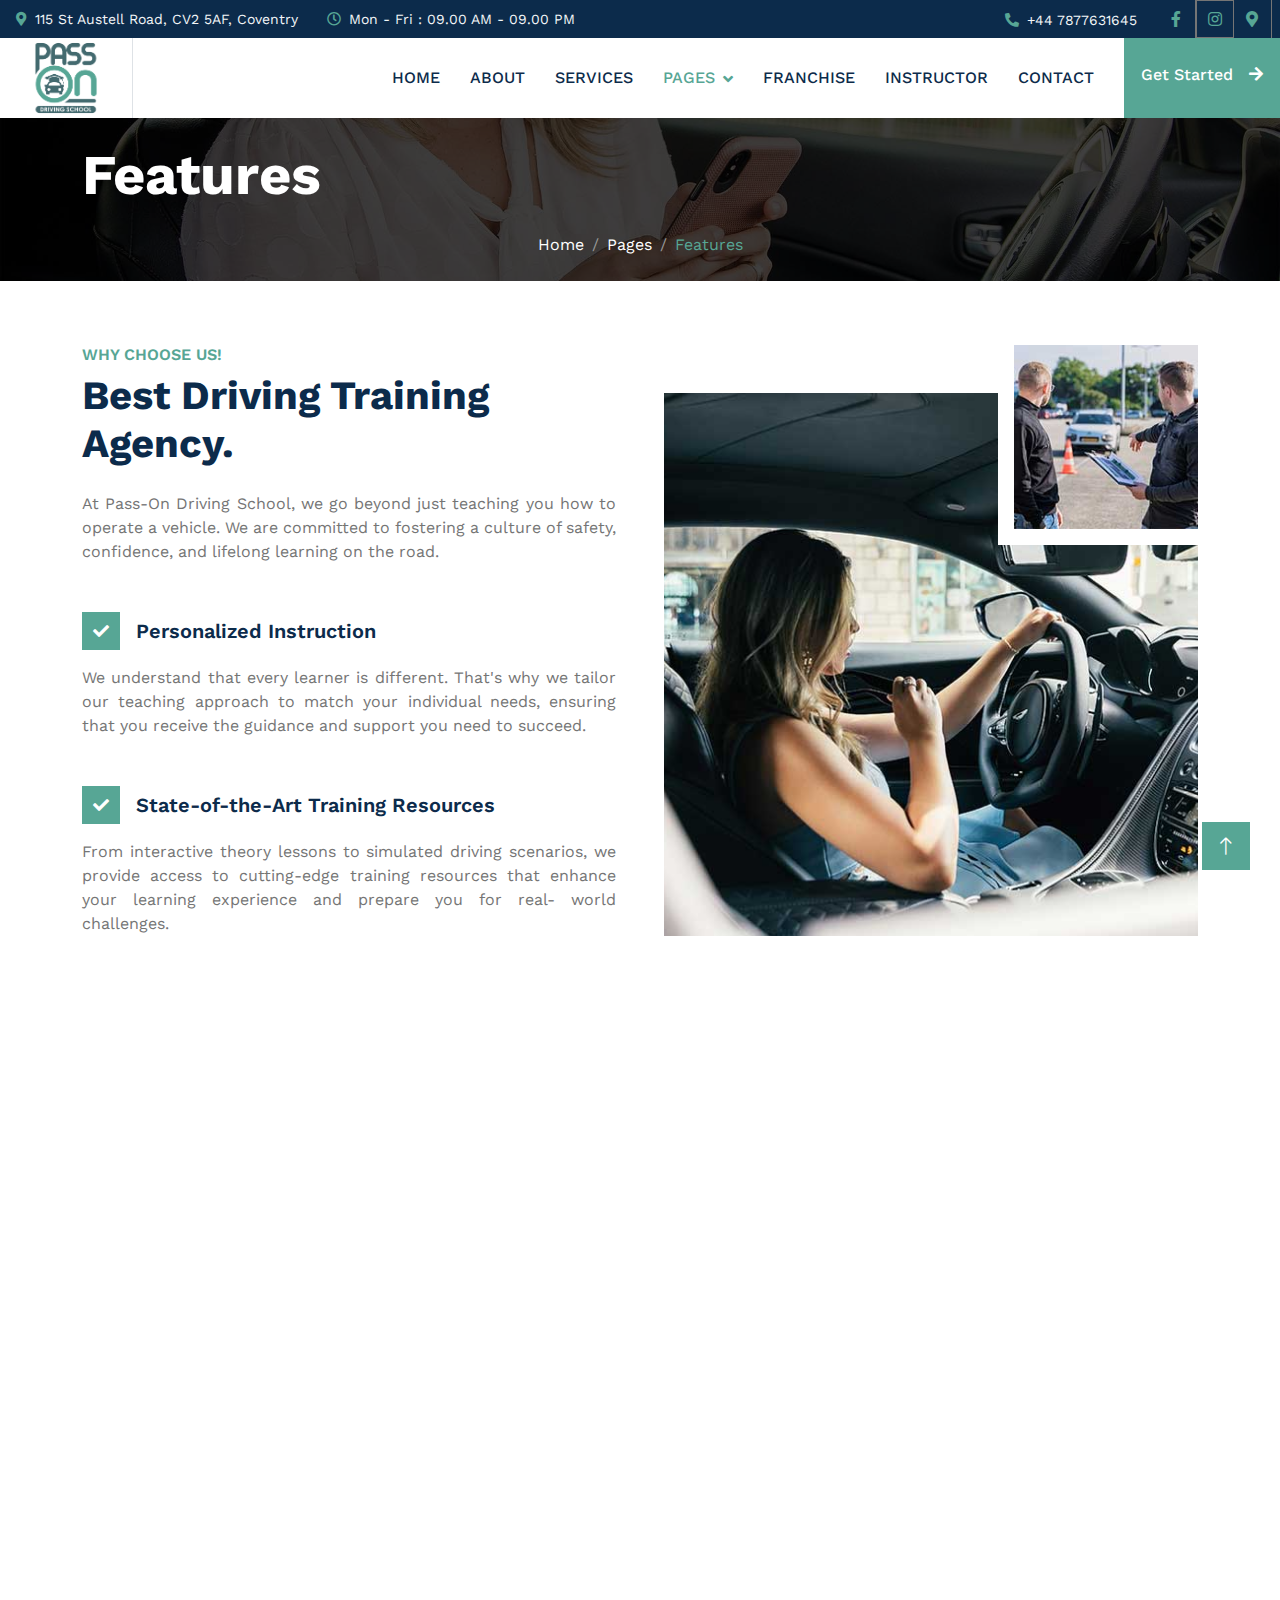
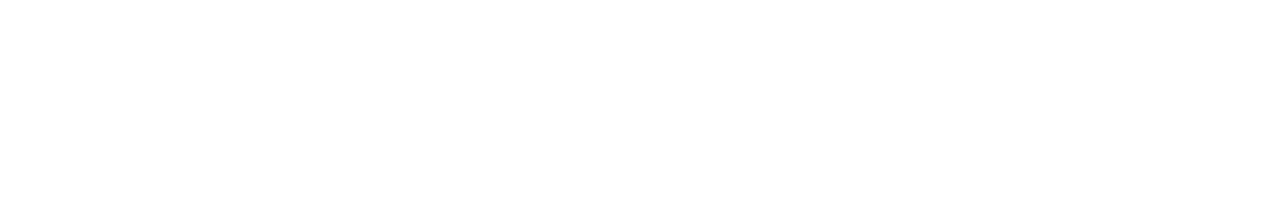
<file: feature.html>
<!DOCTYPE html>
<html lang="en">

<head>
    <meta charset="utf-8">
    <title>Pass-On Driving School</title>
    <meta content="width=device-width, initial-scale=1.0" name="viewport">
    <meta content="" name="keywords">
    <meta content="" name="description">

    <!-- Favicon -->
    <link href="img/PASS ON LOGO.png" rel="icon">

    <!-- Google Web Fonts -->
    <link rel="preconnect" href="https://fonts.googleapis.com">
    <link rel="preconnect" href="https://fonts.gstatic.com" crossorigin>
    <link href="https://fonts.googleapis.com/css2?family=Work+Sans:wght@400;500;600;700&display=swap" rel="stylesheet">

    <!-- Icon Font Stylesheet -->
    <link href="https://cdnjs.cloudflare.com/ajax/libs/font-awesome/5.10.0/css/all.min.css" rel="stylesheet">
    <link href="https://cdn.jsdelivr.net/npm/bootstrap-icons@1.4.1/font/bootstrap-icons.css" rel="stylesheet">

    <!-- Libraries Stylesheet -->
    <link href="lib/animate/animate.min.css" rel="stylesheet">
    <link href="lib/owlcarousel/assets/owl.carousel.min.css" rel="stylesheet">

    <!-- Customized Bootstrap Stylesheet -->
    <link href="css/bootstrap.min.css" rel="stylesheet">

    <!-- Template Stylesheet -->
    <link href="css/style.css" rel="stylesheet">
</head>

<body>
    <!-- Spinner Start -->
    <div id="spinner"
        class="show bg-white position-fixed translate-middle w-100 vh-100 top-50 start-50 d-flex align-items-center justify-content-center">
        <div class="spinner-grow text-primary" role="status"></div>
    </div>
    <!-- Spinner End -->


    <!-- Topbar Start -->
    <div class="container-fluid bg-dark text-light p-0">
        <div class="row gx-0 d-none d-lg-flex">
            <div class="col-lg-7 px-5 text-start">
                <div class="h-100 d-inline-flex align-items-center me-4">
                    <small class="fa fa-map-marker-alt text-primary me-2"></small>
                    <small style="text-align: left;">115 St Austell Road, CV2 5AF, Coventry</small>
                </div>
                <div class="h-100 d-inline-flex align-items-center">
                    <small class="far fa-clock text-primary me-2"></small>
                    <small>Mon - Fri : 09.00 AM - 09.00 PM</small>
                </div>
            </div>
            <div class="col-lg-5 px-5 text-end">
                <div class="h-100 d-inline-flex align-items-center me-4">
                    <small class="fa fa-phone-alt text-primary me-2"></small>
                    <small>+44 7877631645</small>
                </div>
                <div class="h-100 d-inline-flex align-items-center mx-n2">
                    <a class="btn btn-square btn-link rounded-0 border-0 border-end border-secondary"
                        href="https://www.facebook.com/profile.php?id=100094460474080" target="_blank"><i
                            class="fab fa-facebook-f"></i></a>
                    <a class="btn btn-square btn-link rounded-0 border-end border-secondary" href="https://www.instagram.com/pass.ondriving/" target="_blank"><i
                            class="fab fa-instagram"></i></a>
                    <a class="btn btn-square btn-link rounded-0 border-0 border-end border-secondary" href="https://www.google.ca/maps/place/Pass-on+Driving+School/@52.4019648,-1.4062748,11z/data=!3m1!4b1!4m6!3m5!1s0x3b2ba51a705e1b1:0x753a82c8997020d!8m2!3d52.4019648!4d-1.4062748!16s%2Fg%2F11vw_jj4ds?entry=ttu" target="_blank"><i class="fas fa-map-marker-alt"></i></a>
                </div>
            </div>
        </div>
    </div>
    <!-- Topbar End -->


    <!-- Navbar Start -->
    <nav class="navbar navbar-expand-lg bg-white navbar-light sticky-top p-0">
        <a href="index.html" class="navbar-brand d-flex align-items-center border-end px-4 px-lg-5">
            <img src="img/PASS ON LOGO.png" height="100px" width="100px" />

        </a>
        <button type="button" class="navbar-toggler me-4" data-bs-toggle="collapse" data-bs-target="#navbarCollapse">
            <span class="navbar-toggler-icon"></span>
        </button>
        <div class="collapse navbar-collapse" id="navbarCollapse">
            <div class="navbar-nav ms-auto p-4 p-lg-0">
                <a href="index.html" class="nav-item nav-link">Home</a>
                <a href="about.html" class="nav-item nav-link">About</a>
                <a href="courses.html" class="nav-item nav-link">Services</a>
                <div class="nav-item dropdown">
                    <a href="#" class="nav-link dropdown-toggle active" data-bs-toggle="dropdown">Pages</a>
                    <div class="dropdown-menu bg-light m-0">
                        <a href="feature.html" class="dropdown-item active">Features</a>
                        <a href="appointment.html" class="dropdown-item">Appointment</a>
                        <!-- <a href="team.html" class="dropdown-item">Our Team</a> -->
                        <a href="testimonial.html" class="dropdown-item">Testimonial</a>
                        <!-- <a href="404.html" class="dropdown-item">404 Page</a> -->
                    </div>
                </div>
                <a href="Franchise.html" class="nav-item nav-link">Franchise</a>
                <a href="instructor.html" class="nav-item nav-link">Instructor
                </a>
                <a href="contact.html" class="nav-item nav-link">Contact</a>
            </div>
           <a href="index.html" class="btn btn-primary py-4 px-lg-5 d-none d-lg-block">Get Started<i
                    class="fa fa-arrow-right ms-3"></i></a>
        </div>
    </nav>
    <!-- Navbar End -->


    <!-- Page Header Start -->
    <div class="container-fluid page-header py-4 my-6 mt-0 wow fadeIn" data-wow-delay="0.1s">
        <div class="container text-center">
            <h1 class="display-4 text-white animated slideInDown mb-4">Features</h1>
            <nav aria-label="breadcrumb animated slideInDown">
                <ol class="breadcrumb justify-content-center mb-0">
                    <li class="breadcrumb-item"><a class="text-white" href="#">Home</a></li>
                    <li class="breadcrumb-item"><a class="text-white" href="#">Pages</a></li>
                    <li class="breadcrumb-item text-primary active" aria-current="page">Features</li>
                </ol>
            </nav>
        </div>
    </div>
    <!-- Page Header End -->


    <!-- Features Start -->
    <div class="container-xxl py-6">
        <div class="container">
            <div class="row g-5">
                <div class="col-lg-6 wow fadeInUp" data-wow-delay="0.1s">
                    <h6 class="text-primary text-uppercase mb-2">Why Choose Us!</h6>
                    <h1 class="display-6 mb-4" style="text-align: left;">Best Driving Training Agency.</h1>
                    <p class="mb-5">At Pass-On Driving School, we go beyond just teaching you how to operate a
                        vehicle. We are committed to fostering a culture of safety, confidence, and lifelong
                        learning on the road. </p>
                    <div class="row gy-5 gx-4">
                        <div class="col-sm-12 wow fadeIn" data-wow-delay="0.1s">
                            <div class="d-flex align-items-center mb-3">
                                <div class="flex-shrink-0 btn-square bg-primary me-3">
                                    <i class="fa fa-check text-white"></i>
                                </div>
                                <h5 class="mb-0">Personalized Instruction</h5>
                            </div>
                            <span>We understand that every learner is different. That's
                                why we tailor our teaching approach to match your individual needs, ensuring
                                that you receive the guidance and support you need to succeed.</span>
                        </div>
                        <div class="col-sm-12 wow fadeIn" data-wow-delay="0.2s">
                            <div class="d-flex align-items-center mb-3">
                                <div class="flex-shrink-0 btn-square bg-primary me-3">
                                    <i class="fa fa-check text-white"></i>
                                </div>
                                <h5 class="mb-0">State-of-the-Art Training Resources</h5>
                            </div>
                            <span> From interactive theory lessons to
                                simulated driving scenarios, we provide access to cutting-edge training
                                resources that enhance your learning experience and prepare you for real-
                                world challenges.</span>
                        </div>

                    </div>
                </div>
                <div class="col-lg-6 wow fadeInUp" data-wow-delay="0.2s">
                    <div class="position-relative overflow-hidden pe-5 pt-5 h-100" style="min-height: 400px;">
                        <img class="position-absolute w-100 h-100" src="img/about-1.jpg" alt=""
                            style="object-fit: cover;">
                        <img class="position-absolute top-0 end-0 bg-white ps-3 pb-3" src="img/about-2.jpg" alt=""
                            style="width: 200px; height: 200px">
                    </div>
                </div>
                <div class="col-sm-6 wow fadeIn" data-wow-delay="0.3s">
                    <div class="d-flex align-items-center mb-3">
                        <div class="flex-shrink-0 btn-square bg-primary me-3">
                            <i class="fa fa-check text-white"></i>
                        </div>
                        <h5 class="mb-0">Flexible Scheduling</h5>
                    </div>
                    <span>Life can be hectic, but learning to drive shouldn't be. We
                        offer flexible scheduling options to accommodate your busy lifestyle, allowing
                        you to book lessons at times that work best for you.</span>
                </div>
                <div class="col-sm-6 wow fadeIn" data-wow-delay="0.4s">
                    <div class="d-flex align-items-center mb-3">
                        <div class="flex-shrink-0 btn-square bg-primary me-3">
                            <i class="fa fa-check text-white"></i>
                        </div>
                        <h5 class="mb-0">Comprehensive Support</h5>
                    </div>
                    <span>Our commitment to your success doesn't end when
                        you pass your test. We provide ongoing support and guidance to help you
                        navigate the roads safely and confidently long after you've earned your
                        license.</span>
                </div>
                <div class="col-sm-6 wow fadeIn" data-wow-delay="0.4s">
                    <div class="d-flex align-items-center mb-3">
                        <div class="flex-shrink-0 btn-square bg-primary me-3">
                            <i class="fa fa-check text-white"></i>
                        </div>
                        <h5 class="mb-0">Community Engagement</h5>
                    </div>
                    <span>At Pass-On, we believe in giving back to the
                        community. Through initiatives like free safety workshops and volunteer
                        driving programs, we're dedicated to making our roads safer for everyone.</span>
                </div>
            </div>
        </div>
    </div>
    <!-- Features End -->


    <!-- Footer Start -->
    <div class="container-fluid bg-dark text-light footer my-6 mb-0 py-4 wow fadeIn" data-wow-delay="0.1s">
        <div class="container">
            <div class="row g-5">
                <div class="col-lg-3 col-md-6">
                    <h4 class="text-white mb-4">Get In Touch</h4>
                    <div class="footer-logo-div"><img src="img/PASS ON LOGO.png" class="footer-logo" /></div><br>
                    <p class="mb-2" style="text-align: left !important;"><i class="fa fa-map-marker-alt me-3"></i>115 St
                        Austell Road, CV2 5AF, Coventry</p>
                    <p class="mb-2"><i class="fa fa-phone-alt me-3"></i>+44 78776316450</p>
                    <p class="mb-2"><i class="fa fa-envelope me-3"></i>gh.passoun@gmail.com</p>
                </div>
                <div class="col-lg-3 col-md-6">
                    <h4 class="text-light mb-4">Quick Links</h4>
                    <a class="btn btn-link" href="about.html">About Us</a>
                    <a class="btn btn-link" href="contact.html">Contact Us</a>
                    <a class="btn btn-link" href="courses.html">Our Services</a>
                    <a class="btn btn-link" href="">Terms & Condition</a>
                    <!-- <a class="btn btn-link" href="">Support</a> -->
                </div>
                <div class="col-lg-3 col-md-6">
                    <h4 class="text-light mb-4">Popular Links</h4>
                    <a class="btn btn-link" href="testimonial.html">Testimonial</a>
                    <a class="btn btn-link" href="Franchise.html">Franchise</a>
                    <a class="btn btn-link" href="feature.html">Feature</a>
                    <a class="btn btn-link" href="appointment.html">Appointment</a>
                    <!-- <a class="btn btn-link" href="">Support</a> -->
                </div>
                <div class="col-lg-3 col-md-6">
                    <h4 class="text-light mb-4">Newsletter</h4>
                    <form action="">
                        <div class="input-group">
                            <input type="text" class="form-control p-3 border-0" placeholder="Your Email Address">
                            <button class="btn btn-primary">Sign Up</button>
                        </div>
                    </form>
                    <h6 class="text-white mt-4 mb-3">Follow Us</h6>
                    <div class="d-flex pt-2">
                        <a class="btn btn-square btn-outline-light me-1"
                            href="https://www.instagram.com/pass.ondriving/" target="_blank"><i class="fab fa-instagram"></i></a>
                        <a class="btn btn-square btn-outline-light me-1"
                            href="https://www.facebook.com/profile.php?id=100094460474080" target="_blank"><i
                                class="fab fa-facebook-f"></i></a>
                        <a class="btn btn-square btn-outline-light me-1" href="https://www.google.ca/maps/place/Pass-on+Driving+School/@52.4019648,-1.4062748,11z/data=!3m1!4b1!4m6!3m5!1s0x3b2ba51a705e1b1:0x753a82c8997020d!8m2!3d52.4019648!4d-1.4062748!16s%2Fg%2F11vw_jj4ds?entry=ttu" target="_blank"><i
                                class="fas fa-map-marker-alt"></i></a>
                        </a>
                    </div>
                </div>
            </div>
        </div>
    </div>
    <!-- Footer End -->


    <!-- Copyright Start -->
    <div class="container-fluid copyright text-light py-4 wow fadeIn" data-wow-delay="0.1s">
        <div class="container">
            <div class="row">
                <div class="col-md-6 text-center text-md-start mb-3 mb-md-0">
                    &copy; <a href="#">Connecting Dots</a>, All Right Reserved.
                </div>

            </div>
        </div>
    </div>
    <!-- Copyright End -->


    <!-- Back to Top -->
    <a href="index.html" class="btn btn-lg btn-primary btn-lg-square back-to-top"><i class="bi bi-arrow-up"></i></a>


    <!-- JavaScript Libraries -->
    <script src="https://code.jquery.com/jquery-3.4.1.min.js"></script>
    <script src="https://cdn.jsdelivr.net/npm/bootstrap@5.0.0/dist/js/bootstrap.bundle.min.js"></script>
    <script src="lib/wow/wow.min.js"></script>
    <script src="lib/easing/easing.min.js"></script>
    <script src="lib/waypoints/waypoints.min.js"></script>
    <script src="lib/owlcarousel/owl.carousel.min.js"></script>

    <!-- Template Javascript -->
    <script src="js/main.js"></script>
</body>

</html>
</file>
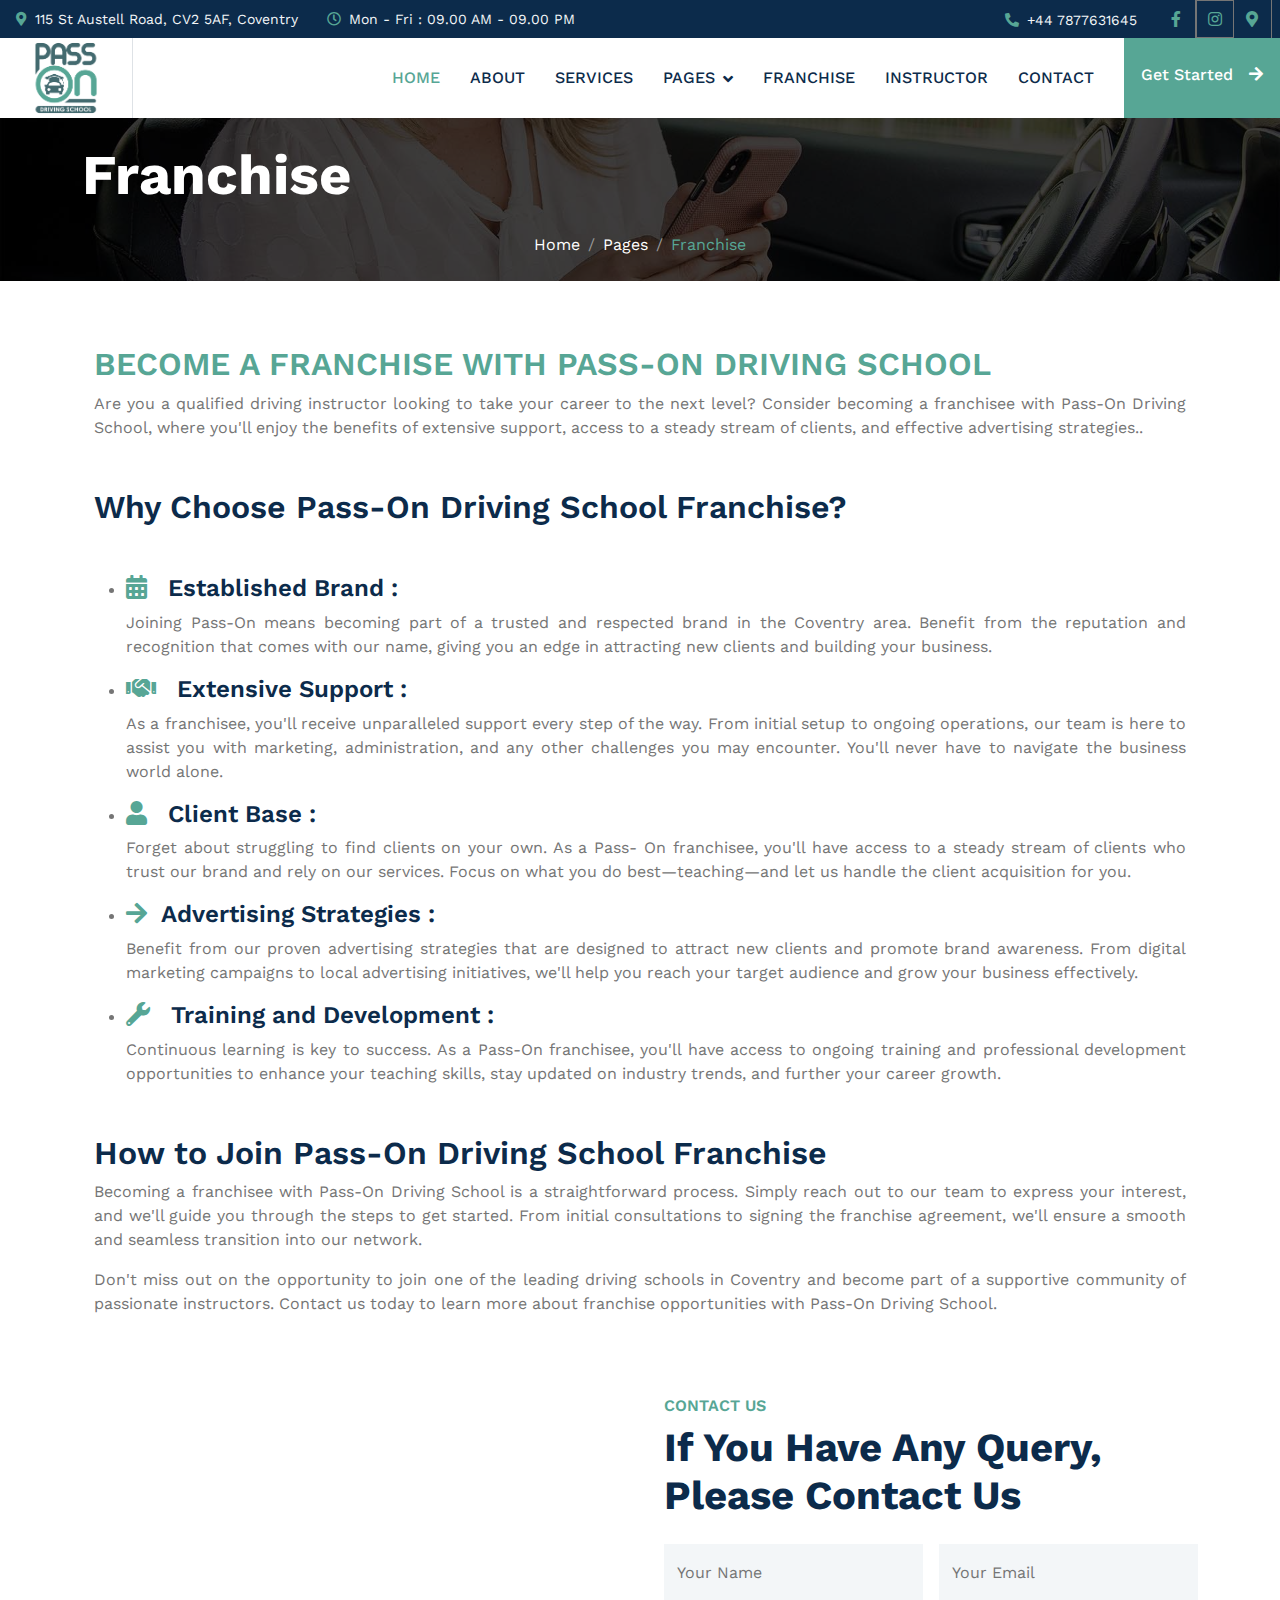
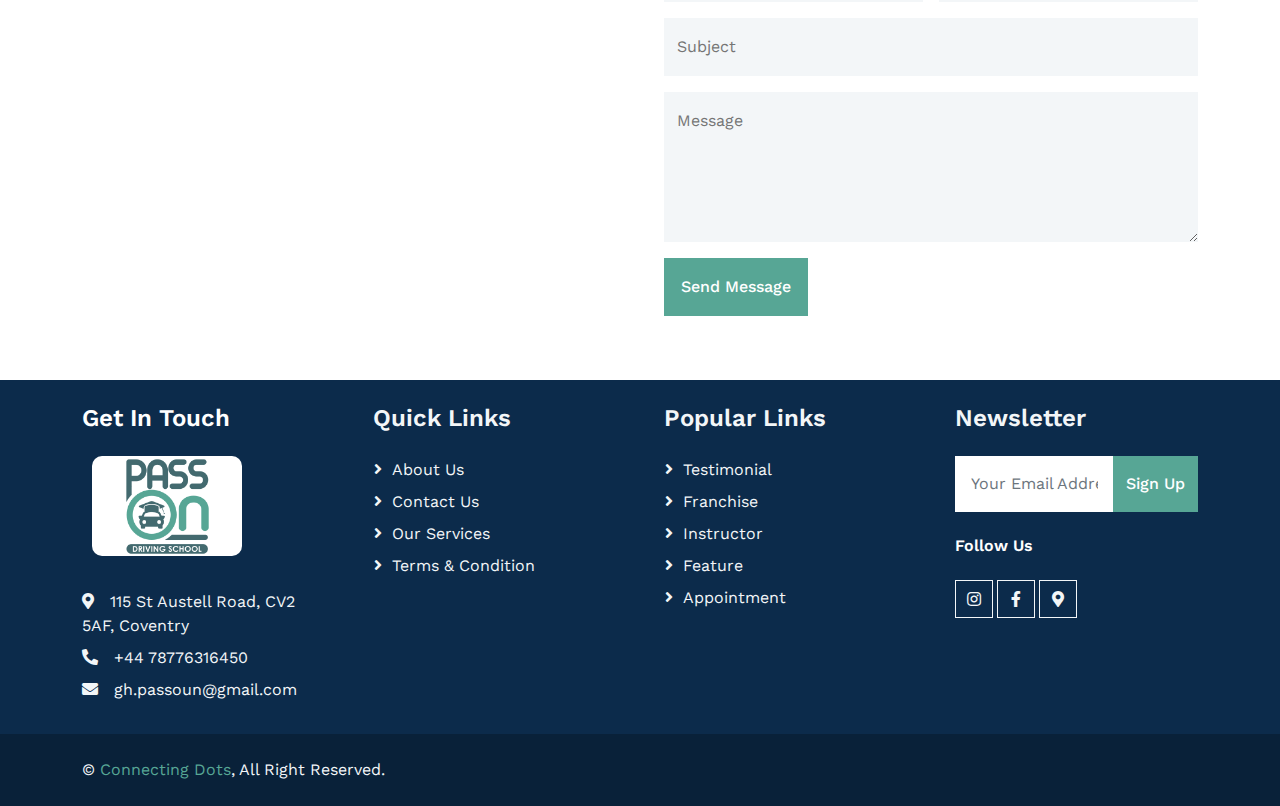
<file: Franchise.html>
<!DOCTYPE html>
<html lang="en">

<head>
    <meta charset="utf-8">
    <title>Pass-On Driving School</title>
    <meta content="width=device-width, initial-scale=1.0" name="viewport">
    <meta content="" name="keywords">
    <meta content="" name="description">

    <!-- Favicon -->
    <link href="img/01 Hashmat Realtor Logo-01.png" rel="icon">

    <!-- Google Web Fonts -->
    <link rel="preconnect" href="https://fonts.googleapis.com">
    <link rel="preconnect" href="https://fonts.gstatic.com" crossorigin>
    <link href="https://fonts.googleapis.com/css2?family=Work+Sans:wght@400;500;600;700&display=swap" rel="stylesheet">

    <!-- Icon Font Stylesheet -->
    <link href="https://cdnjs.cloudflare.com/ajax/libs/font-awesome/5.10.0/css/all.min.css" rel="stylesheet">
    <link href="https://cdn.jsdelivr.net/npm/bootstrap-icons@1.4.1/font/bootstrap-icons.css" rel="stylesheet">

    <!-- Libraries Stylesheet -->
    <link href="lib/animate/animate.min.css" rel="stylesheet">
    <link href="lib/owlcarousel/assets/owl.carousel.min.css" rel="stylesheet">

    <!-- Customized Bootstrap Stylesheet -->
    <link href="css/bootstrap.min.css" rel="stylesheet">

    <!-- Template Stylesheet -->
    <link href="css/style.css" rel="stylesheet">
    <!-- <link rel="stylesheet" href="https://cdnjs.cloudflare.com/ajax/libs/font-awesome/6.5.2/css/all.min.css"
        integrity="sha512-SnH5WK+bZxgPHs44uWIX+LLJAJ9/2PkPKZ5QiAj6Ta86w+fsb2TkcmfRyVX3pBnMFcV7oQPJkl9QevSCWr3W6A=="
        crossorigin="anonymous" referrerpolicy="no-referrer" /> -->
</head>

<body>
    <!-- Topbar Start -->
    <div class="container-fluid bg-dark text-light p-0">
        <div class="row gx-0 d-none d-lg-flex">
            <div class="col-lg-7 px-5 text-start">
                <div class="h-100 d-inline-flex align-items-center me-4">
                    <small class="fa fa-map-marker-alt text-primary me-2"></small>
                    <small style="text-align: left;">115 St Austell Road, CV2 5AF, Coventry</small>
                </div>
                <div class="h-100 d-inline-flex align-items-center">
                    <small class="far fa-clock text-primary me-2"></small>
                    <small>Mon - Fri : 09.00 AM - 09.00 PM</small>
                </div>
            </div>
            <div class="col-lg-5 px-5 text-end">
                <div class="h-100 d-inline-flex align-items-center me-4">
                    <small class="fa fa-phone-alt text-primary me-2"></small>
                    <small>+44 7877631645</small>
                </div>
                <div class="h-100 d-inline-flex align-items-center mx-n2">
                    <a class="btn btn-square btn-link rounded-0 border-0 border-end border-secondary"
                        href="https://www.facebook.com/profile.php?id=100094460474080" target="_blank"><i
                            class="fab fa-facebook-f"></i></a>
                    <a class="btn btn-square btn-link rounded-0 border-end border-secondary" href="https://www.instagram.com/pass.ondriving/" target="_blank"><i
                            class="fab fa-instagram"></i></a>
                    <a class="btn btn-square btn-link rounded-0 border-0 border-end border-secondary" href="https://www.google.ca/maps/place/Pass-on+Driving+School/@52.4019648,-1.4062748,11z/data=!3m1!4b1!4m6!3m5!1s0x3b2ba51a705e1b1:0x753a82c8997020d!8m2!3d52.4019648!4d-1.4062748!16s%2Fg%2F11vw_jj4ds?entry=ttu" target="_blank"><i class="fas fa-map-marker-alt"></i></a>
                </div>
            </div>
        </div>
    </div>
    <!-- Topbar End -->


    <!-- Navbar Start -->
    <nav class="navbar navbar-expand-lg bg-white navbar-light sticky-top p-0">
        <a href="index.html" class="navbar-brand d-flex align-items-center border-end px-4 px-lg-5">
                        <img src="img/PASS ON LOGO.png" height="100px" width="100px"/>

            <!-- <img src="img/01 Hashmat Realtor Logo-01.png" style="width: 200px;height: 160px;" /> -->
        </a>
        <button type="button" class="navbar-toggler me-4" data-bs-toggle="collapse" data-bs-target="#navbarCollapse">
            <span class="navbar-toggler-icon"></span>
        </button>
        <div class="collapse navbar-collapse" id="navbarCollapse">
            <div class="navbar-nav ms-auto p-4 p-lg-0">
                <a href="index.html" class="nav-item nav-link active">Home</a>
                <a href="about.html" class="nav-item nav-link">About</a>
                <a href="courses.html" class="nav-item nav-link">Services</a>
                <div class="nav-item dropdown">
                    <a href="#" class="nav-link dropdown-toggle" data-bs-toggle="dropdown">Pages</a>
                    <div class="dropdown-menu bg-light m-0">
                        <a href="feature.html" class="dropdown-item">Features</a>
                        <a href="appointment.html" class="dropdown-item">Appointment</a>
                        <!-- <a href="team.html" class="dropdown-item">Our Team</a> -->
                        <a href="testimonial.html" class="dropdown-item">Testimonial</a>
                        <!-- <a href="404.html" class="dropdown-item">404 Page</a> -->
                    </div>
                </div>
                <a href="Franchise.html" class="nav-item nav-link">Franchise</a>
                <a href="instructor.html" class="nav-item nav-link">Instructor
                </a>
                <a href="contact.html" class="nav-item nav-link">Contact</a>
            </div>
           <a href="index.html" class="btn btn-primary py-4 px-lg-5 d-none d-lg-block">Get Started<i
                    class="fa fa-arrow-right ms-3"></i></a>
        </div>
    </nav>
    <!-- Navbar End -->

      <!-- Page Header Start -->
      <div class="container-fluid page-header py-4 my-6 mt-0 wow fadeIn" data-wow-delay="0.1s">
        <div class="container text-center">
            <h1 class="display-4 text-white animated slideInDown mb-4">Franchise</h1>
            <nav aria-label="breadcrumb animated slideInDown">
                <ol class="breadcrumb justify-content-center mb-0">
                    <li class="breadcrumb-item"><a class="text-white" href="#">Home</a></li>
                    <li class="breadcrumb-item"><a class="text-white" href="#">Pages</a></li>
                    <li class="breadcrumb-item text-primary active" aria-current="page">Franchise</li>
                </ol>
            </nav>
        </div>
    </div>
    <!-- Page Header End -->

    <div class="container  footer  mb-0 py-6 wow fadeIn" data-wow-delay="0.1s">
        <div class="container">
            <div class="">
                <div class="h-100">
                    <h2 class="text-primary text-uppercase mb-2" style="text-align: left;">Become a Franchise with Pass-On Driving School</h2>
                      <p>Are you a qualified driving instructor looking to take your career to the next level?
                        Consider becoming a franchisee with Pass-On Driving School, where you'll enjoy the
                        benefits of extensive support, access to a steady stream of clients, and effective
                        advertising strategies..</p>

                    <div class="why-choose-us-container mt-5">
                        <h2>Why Choose Pass-On Driving School Franchise?</h2>

                        <div class="features-list mt-5">
                            <ul>
                                <li>
                                    <h4>
                                        <i class="fa fa-calendar-alt text-primary" aria-hidden="true"></i>&nbsp;&nbsp;
                                        Established
                                        Brand :
                                    </h4>
                                    <p> Joining Pass-On means becoming part of a trusted and
                                        respected brand in the Coventry area. Benefit from the reputation and
                                        recognition that comes with our name, giving you an edge in attracting new
                                        clients and building your business.</p>
                                </li>
                                <li>
                                    <h4><i class="fa fa-handshake text-primary" aria-hidden="true"></i>&nbsp;&nbsp;
                                        Extensive Support :
                                    </h4>
                                    <p>As a franchisee, you'll receive unparalleled support
                                        every step of the way. From initial setup to ongoing operations, our team is
                                        here to assist you with marketing, administration, and any other challenges
                                        you may encounter. You'll never have to navigate the business world alone.</p>
                                </li>
                                <li>
                                    <h4> <i class="fa fa-user text-primary" aria-hidden="true"></i>&nbsp;&nbsp;
                                        Client Base :</h4>
                                    <p>Forget about struggling to find clients on your own. As a Pass-
                                        On franchisee, you'll have access to a steady stream of clients who trust our
                                        brand and rely on our services. Focus on what you do best—teaching—and let
                                        us handle the client acquisition for you.
                                    </p>
                                </li>
                                <li>
                                    <h4></i>
                                        <i class="fa fa-arrow-right text-primary"
                                            aria-hidden="true"></i>&nbsp;&nbsp;Advertising Strategies :
                                    </h4>
                                    <p>Benefit from our proven advertising strategies that
                                        are designed to attract new clients and promote brand awareness. From
                                        digital marketing campaigns to local advertising initiatives, we'll help you
                                        reach your target audience and grow your business effectively.</p>
                                </li>
                                <li>
                                    <h4><i class="fa fa-wrench text-primary" aria-hidden="true"></i>&nbsp;
                                        &nbsp;Training and Development
                                        :</h4>
                                    <p> Continuous learning is key to success. As a
                                        Pass-On franchisee, you'll have access to ongoing training and professional
                                        development opportunities to enhance your teaching skills, stay updated on
                                        industry trends, and further your career growth.</p>
                                </li>
                            </ul>
                        </div>

                        <div class="expertise-note mt-5">
                            <h2>How to Join Pass-On Driving School Franchise</h2>
                            <p>Becoming a franchisee with Pass-On Driving School is a straightforward process.
                                Simply reach out to our team to express your interest, and we'll guide you through
                                the steps to get started. From initial consultations to signing the franchise
                                agreement, we'll ensure a smooth and seamless transition into our network.
                            </p>
                            <p>
                                Don't miss out on the opportunity to join one of the leading driving schools in
                                Coventry and become part of a supportive community of passionate instructors.
                                Contact us today to learn more about franchise opportunities with Pass-On Driving
                                School.
                            </p>
                        </div>
                    </div>
                </div>

            </div>

        </div>
    </div>


    <!-- Contact Start -->
    <div class="container-xxl py-6">
        <div class="container">
            <div class="row g-5">
                <div class="col-lg-6 wow fadeInUp" data-wow-delay="0.1s" style="min-height: 450px;">
                    <div class="position-relative h-100">
                        <iframe class="position-relative w-100 h-100"
                            src="https://www.google.com/maps/embed?pb=!1m18!1m12!1m3!1d155792.63684407223!2d-1.4062747500000001!3d52.401964799999995!2m3!1f0!2f0!3f0!3m2!1i1024!2i768!4f13.1!3m3!1m2!1s0x3b2ba51a705e1b1%3A0x753a82c8997020d!2sPass-on%20Driving%20School!5e0!3m2!1sen!2sin!4v1716024390201!5m2!1sen!2sin"
                            width="600" height="450" style="border:0;" allowfullscreen="" loading="lazy"
                            referrerpolicy="no-referrer-when-downgrade"></iframe>
                    </div>
                </div>
                <div class="col-lg-6 wow fadeInUp" data-wow-delay="0.5s">
                    <h6 class="text-primary text-uppercase mb-2">Contact Us</h6>
                    <h1 class="display-6 mb-4" style="text-align: left;">If You Have Any Query, Please Contact Us</h1>
                    <form>
                        <div class="row g-3">
                            <div class="col-md-6">
                                <div class="form-floating">
                                    <input type="text" class="form-control border-0 bg-light" id="name"
                                        placeholder="Your Name">
                                    <label for="name">Your Name</label>
                                </div>
                            </div>
                            <div class="col-md-6">
                                <div class="form-floating">
                                    <input type="email" class="form-control border-0 bg-light" id="email"
                                        placeholder="Your Email">
                                    <label for="email">Your Email</label>
                                </div>
                            </div>
                            <div class="col-12">
                                <div class="form-floating">
                                    <input type="text" class="form-control border-0 bg-light" id="subject"
                                        placeholder="Subject">
                                    <label for="subject">Subject</label>
                                </div>
                            </div>
                            <div class="col-12">
                                <div class="form-floating">
                                    <textarea class="form-control border-0 bg-light" placeholder="Leave a message here"
                                        id="message" style="height: 150px"></textarea>
                                    <label for="message">Message</label>
                                </div>
                            </div>
                            <div class="col-12">
                                <button class="btn btn-primary py-3 px-5" type="submit">Send Message</button>
                            </div>
                        </div>
                    </form>
                </div>
            </div>
        </div>
    </div>
    <!-- Contact End -->

    <!-- Footer Start -->
    <div class="container-fluid bg-dark text-light footer my-6 mb-0 py-4 wow fadeIn" data-wow-delay="0.1s">
        <div class="container">
            <div class="row g-5">
                <div class="col-lg-3 col-md-6">
                    <h4 class="text-white mb-4">Get In Touch</h4>
                    <div class="footer-logo-div"><img src="img/PASS ON LOGO.png" class="footer-logo"/></div><br>
                     <p class="mb-2" style="text-align: left !important;"><i class="fa fa-map-marker-alt me-3"></i>115 St Austell Road, CV2 5AF, Coventry</p>
                    <p class="mb-2"><i class="fa fa-phone-alt me-3"></i>+44 78776316450</p>
                    <p class="mb-2"><i class="fa fa-envelope me-3"></i>gh.passoun@gmail.com</p>
                </div>
                <div class="col-lg-3 col-md-6">
                    <h4 class="text-light mb-4">Quick Links</h4>
                    <a class="btn btn-link" href="about.html">About Us</a>
                    <a class="btn btn-link" href="contact.html">Contact Us</a>
                    <a class="btn btn-link" href="courses.html">Our Services</a>
                    <a class="btn btn-link" href="">Terms & Condition</a>
                    <!-- <a class="btn btn-link" href="">Support</a> -->
                </div>
                <div class="col-lg-3 col-md-6">
                    <h4 class="text-light mb-4">Popular Links</h4>
                    <a class="btn btn-link" href="testimonial.html">Testimonial</a>
                    <a class="btn btn-link" href="Franchise.html">Franchise</a>
                    <a class="btn btn-link" href="instructor.html">Instructor</a>
                    <a class="btn btn-link" href="feature.html">Feature</a>
                    <a class="btn btn-link" href="appointment.html">Appointment</a>
                    <!-- <a class="btn btn-link" href="">Support</a> -->
                </div>
                <div class="col-lg-3 col-md-6">
                    <h4 class="text-light mb-4">Newsletter</h4>
                    <form action="">
                        <div class="input-group">
                            <input type="text" class="form-control p-3 border-0" placeholder="Your Email Address">
                            <button class="btn btn-primary">Sign Up</button>
                        </div>
                    </form>
                    <h6 class="text-white mt-4 mb-3">Follow Us</h6>
                    <div class="d-flex pt-2">
                        <a class="btn btn-square btn-outline-light me-1"
                            href="https://www.instagram.com/pass.ondriving/" target="_blank"><i class="fab fa-instagram"></i></a>
                        <a class="btn btn-square btn-outline-light me-1"
                            href="https://www.facebook.com/profile.php?id=100094460474080" target="_blank"><i
                                class="fab fa-facebook-f"></i></a>
                        <a class="btn btn-square btn-outline-light me-1" href="https://www.google.ca/maps/place/Pass-on+Driving+School/@52.4019648,-1.4062748,11z/data=!3m1!4b1!4m6!3m5!1s0x3b2ba51a705e1b1:0x753a82c8997020d!8m2!3d52.4019648!4d-1.4062748!16s%2Fg%2F11vw_jj4ds?entry=ttu" target="_blank"><i
                                class="fas fa-map-marker-alt"></i></a>
                        </a>
                    </div>
                </div>
            </div>
        </div>
    </div>
    <!-- Footer End -->


    <!-- Copyright Start -->
    <div class="container-fluid copyright text-light py-4 wow fadeIn" data-wow-delay="0.1s">
        <div class="container">
            <div class="row">
                <div class="col-md-6 text-center text-md-start mb-3 mb-md-0">
                    &copy; <a href="#">Connecting Dots</a>, All Right Reserved.

                </div>
            </div>
        </div>
        <!-- Copyright End -->
        <!-- JavaScript Libraries -->
        <script src="https://code.jquery.com/jquery-3.4.1.min.js"></script>
        <script src="https://cdn.jsdelivr.net/npm/bootstrap@5.0.0/dist/js/bootstrap.bundle.min.js"></script>
        <script src="lib/wow/wow.min.js"></script>
        <script src="lib/easing/easing.min.js"></script>
        <script src="lib/waypoints/waypoints.min.js"></script>
        <script src="lib/owlcarousel/owl.carousel.min.js"></script>
</body>

</html>
</file>
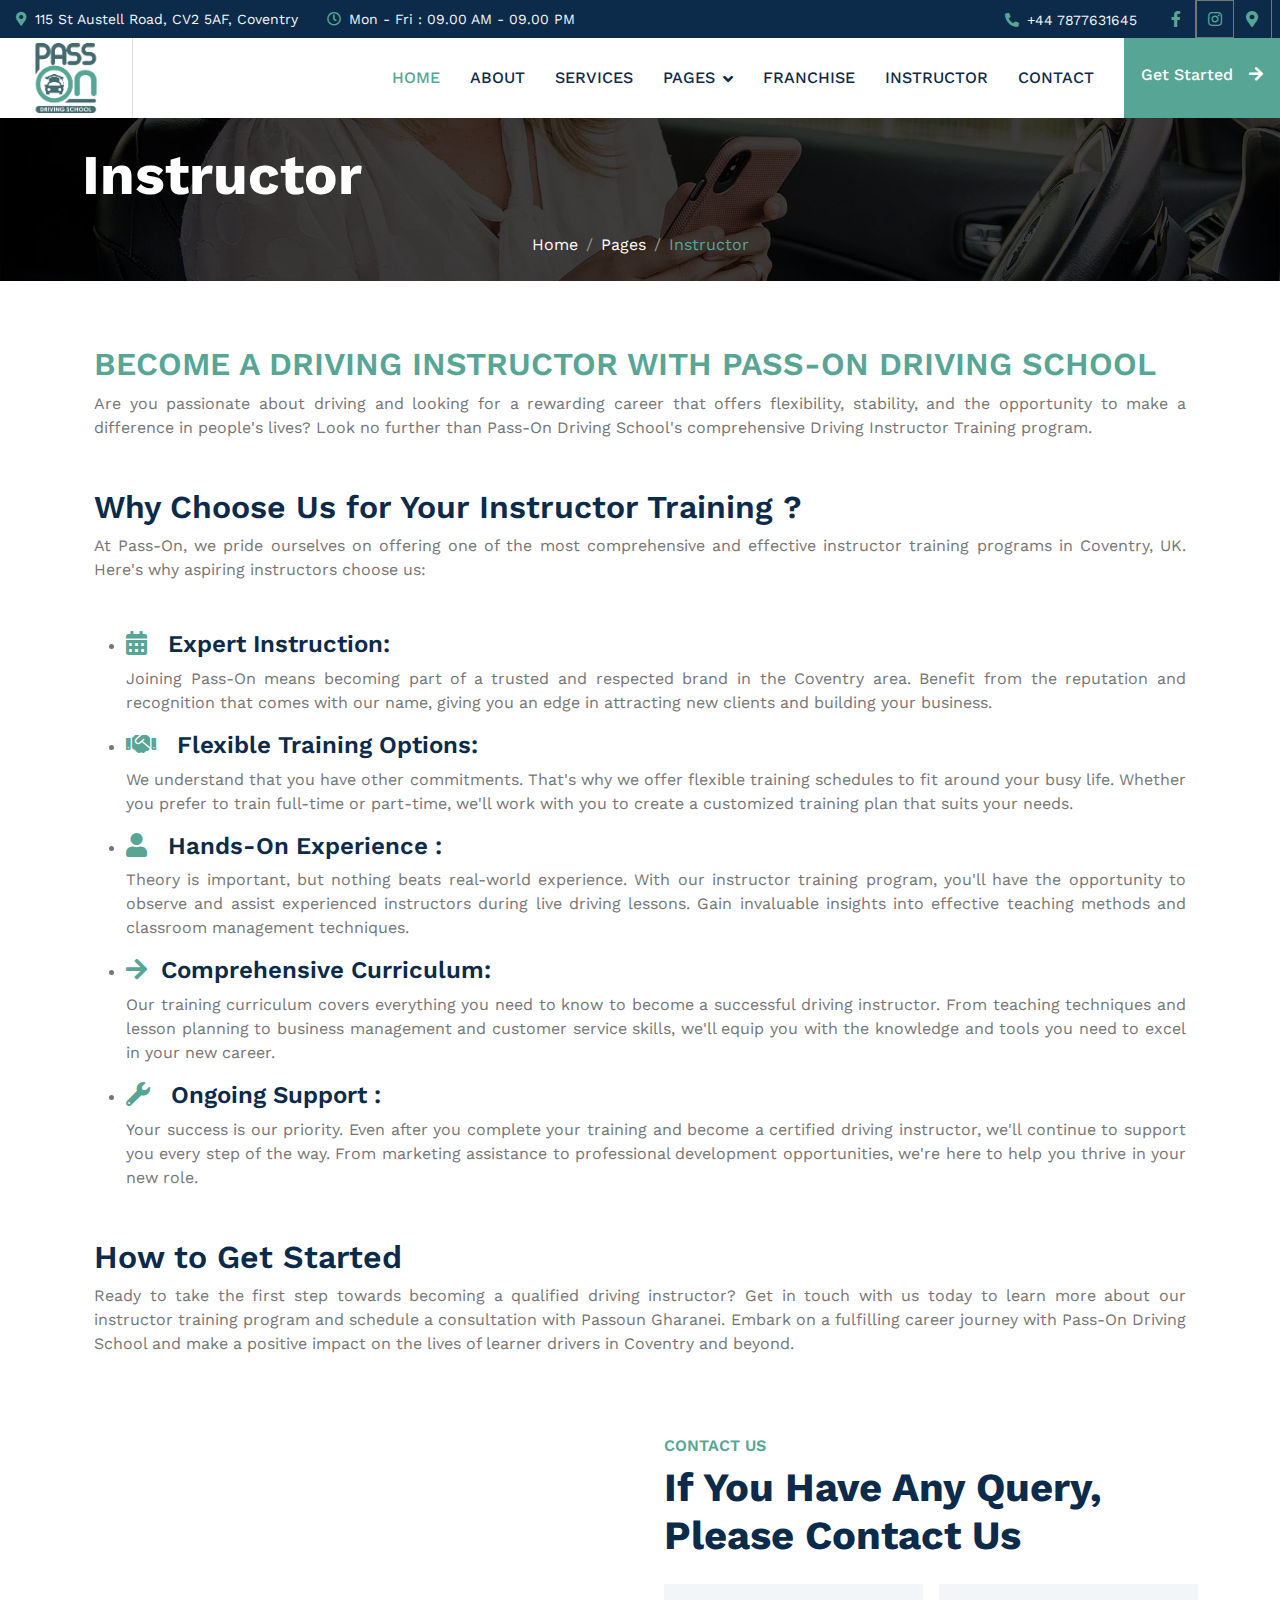
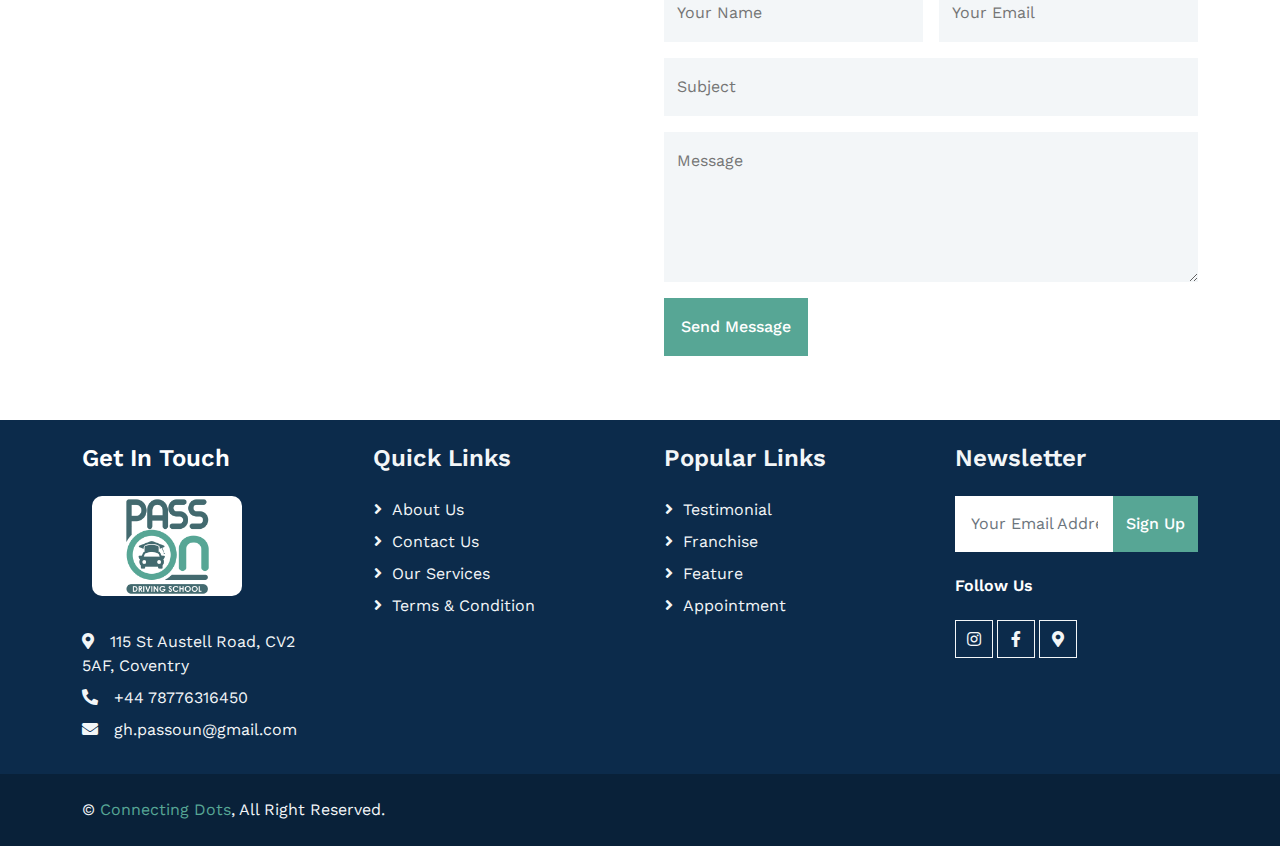
<file: instructor.html>
<!DOCTYPE html>
<html lang="en">

<head>
    <meta charset="utf-8">
    <title>Pass-On Driving School</title>
    <meta content="width=device-width, initial-scale=1.0" name="viewport">
    <meta content="" name="keywords">
    <meta content="" name="description">

    <!-- Favicon -->
    <link href="img/01 Hashmat Realtor Logo-01.png" rel="icon">

    <!-- Google Web Fonts -->
    <link rel="preconnect" href="https://fonts.googleapis.com">
    <link rel="preconnect" href="https://fonts.gstatic.com" crossorigin>
    <link href="https://fonts.googleapis.com/css2?family=Work+Sans:wght@400;500;600;700&display=swap" rel="stylesheet">

    <!-- Icon Font Stylesheet -->
    <link href="https://cdnjs.cloudflare.com/ajax/libs/font-awesome/5.10.0/css/all.min.css" rel="stylesheet">
    <link href="https://cdn.jsdelivr.net/npm/bootstrap-icons@1.4.1/font/bootstrap-icons.css" rel="stylesheet">

    <!-- Libraries Stylesheet -->
    <link href="lib/animate/animate.min.css" rel="stylesheet">
    <link href="lib/owlcarousel/assets/owl.carousel.min.css" rel="stylesheet">

    <!-- Customized Bootstrap Stylesheet -->
    <link href="css/bootstrap.min.css" rel="stylesheet">

    <!-- Template Stylesheet -->
    <link href="css/style.css" rel="stylesheet">
    <!-- <link rel="stylesheet" href="https://cdnjs.cloudflare.com/ajax/libs/font-awesome/6.5.2/css/all.min.css"
        integrity="sha512-SnH5WK+bZxgPHs44uWIX+LLJAJ9/2PkPKZ5QiAj6Ta86w+fsb2TkcmfRyVX3pBnMFcV7oQPJkl9QevSCWr3W6A=="
        crossorigin="anonymous" referrerpolicy="no-referrer" /> -->
</head>

<body>
    <!-- Topbar Start -->
    <div class="container-fluid bg-dark text-light p-0">
        <div class="row gx-0 d-none d-lg-flex">
            <div class="col-lg-7 px-5 text-start">
                <div class="h-100 d-inline-flex align-items-center me-4">
                    <small class="fa fa-map-marker-alt text-primary me-2"></small>
                    <small style="text-align: left;">115 St Austell Road, CV2 5AF, Coventry</small>
                </div>
                <div class="h-100 d-inline-flex align-items-center">
                    <small class="far fa-clock text-primary me-2"></small>
                    <small>Mon - Fri : 09.00 AM - 09.00 PM</small>
                </div>
            </div>
            <div class="col-lg-5 px-5 text-end">
                <div class="h-100 d-inline-flex align-items-center me-4">
                    <small class="fa fa-phone-alt text-primary me-2"></small>
                    <small>+44 7877631645</small>
                </div>
                <div class="h-100 d-inline-flex align-items-center mx-n2">
                    <a class="btn btn-square btn-link rounded-0 border-0 border-end border-secondary"
                        href="https://www.facebook.com/profile.php?id=100094460474080" target="_blank"><i
                            class="fab fa-facebook-f"></i></a>
                    <a class="btn btn-square btn-link rounded-0 border-end border-secondary" href="https://www.instagram.com/pass.ondriving/" target="_blank"><i
                            class="fab fa-instagram"></i></a>
                    <a class="btn btn-square btn-link rounded-0 border-0 border-end border-secondary" href="https://www.google.ca/maps/place/Pass-on+Driving+School/@52.4019648,-1.4062748,11z/data=!3m1!4b1!4m6!3m5!1s0x3b2ba51a705e1b1:0x753a82c8997020d!8m2!3d52.4019648!4d-1.4062748!16s%2Fg%2F11vw_jj4ds?entry=ttu" target="_blank"><i class="fas fa-map-marker-alt"></i></a>
                </div>
            </div>
        </div>
    </div>
    <!-- Topbar End -->


    <!-- Navbar Start -->
    <nav class="navbar navbar-expand-lg bg-white navbar-light sticky-top p-0">
        <a href="index.html" class="navbar-brand d-flex align-items-center border-end px-4 px-lg-5">
            <img src="img/PASS ON LOGO.png" height="100px" width="100px"/>

            <!-- <img src="img/01 Hashmat Realtor Logo-01.png" style="width: 200px;height: 160px;" /> -->
        </a>
        <button type="button" class="navbar-toggler me-4" data-bs-toggle="collapse" data-bs-target="#navbarCollapse">
            <span class="navbar-toggler-icon"></span>
        </button>
        <div class="collapse navbar-collapse" id="navbarCollapse">
            <div class="navbar-nav ms-auto p-4 p-lg-0">
                <a href="index.html" class="nav-item nav-link active">Home</a>
                <a href="about.html" class="nav-item nav-link">About</a>
                <a href="courses.html" class="nav-item nav-link">Services</a>
                <div class="nav-item dropdown">
                    <a href="#" class="nav-link dropdown-toggle" data-bs-toggle="dropdown">Pages</a>
                    <div class="dropdown-menu bg-light m-0">
                        <a href="feature.html" class="dropdown-item">Features</a>
                        <a href="appointment.html" class="dropdown-item">Appointment</a>
                        <!-- <a href="team.html" class="dropdown-item">Our Team</a> -->
                        <a href="testimonial.html" class="dropdown-item">Testimonial</a>
                        <!-- <a href="404.html" class="dropdown-item">404 Page</a> -->
                    </div>
                </div>
                <a href="Franchise.html" class="nav-item nav-link">Franchise</a>
                <a href="instructor.html" class="nav-item nav-link">Instructor
                </a>
                <a href="contact.html" class="nav-item nav-link">Contact</a>
            </div>
           <a href="index.html" class="btn btn-primary py-4 px-lg-5 d-none d-lg-block">Get Started<i
                    class="fa fa-arrow-right ms-3"></i></a>
        </div>
    </nav>
    <!-- Navbar End -->
    <div class="container-fluid page-header py-4 my-6 mt-0 wow fadeIn" data-wow-delay="0.1s">
        <div class="container text-center">
            <h1 class="display-4 text-white animated slideInDown mb-4">Instructor</h1>
            <nav aria-label="breadcrumb animated slideInDown">
                <ol class="breadcrumb justify-content-center mb-0">
                    <li class="breadcrumb-item"><a class="text-white" href="#">Home</a></li>
                    <li class="breadcrumb-item"><a class="text-white" href="#">Pages</a></li>
                    <li class="breadcrumb-item text-primary active" aria-current="page">Instructor</li>
                </ol>
            </nav>
        </div>
    </div>


    <div class="container  footer  mb-0 py-6 wow fadeIn" data-wow-delay="0.1s">
        <div class="container">
            <div class="">
                <div class="h-100">
                    <h2 class="text-primary text-uppercase mb-2" style="text-align: left;">Become a Driving Instructor
                        with Pass-On Driving School
                    </h2>

                    <p>Are you passionate about driving and looking for a rewarding career that offers
                        flexibility, stability, and the opportunity to make a difference in people's lives? Look
                        no further than Pass-On Driving School's comprehensive Driving Instructor Training
                        program.</p>

                    <div class="why-choose-us-container mt-5">
                        <h2>Why Choose Us for Your Instructor Training ?</h2>
                        <p>At Pass-On, we pride ourselves on offering one of the most comprehensive and
                            effective instructor training programs in Coventry, UK. Here's why aspiring
                            instructors choose us:</p>
                        <div class="features-list mt-5">
                            <ul>
                                <li>
                                    <h4>
                                        <i class="fa fa-calendar-alt text-primary" aria-hidden="true"></i>&nbsp;&nbsp;
                                        Expert Instruction:
                                    </h4>
                                    <p> Joining Pass-On means becoming part of a trusted and
                                        respected brand in the Coventry area. Benefit from the reputation and
                                        recognition that comes with our name, giving you an edge in attracting new
                                        clients and building your business.</p>
                                </li>
                                <li>
                                    <h4><i class="fa fa-handshake text-primary" aria-hidden="true"></i>&nbsp;&nbsp;
                                        Flexible Training Options:
                                    </h4>
                                    <p>We understand that you have other
                                        commitments. That's why we offer flexible training schedules to fit around
                                        your busy life. Whether you prefer to train full-time or part-time, we'll work
                                        with you to create a customized training plan that suits your needs.</p>
                                </li>
                                <li>
                                    <h4> <i class="fa fa-user text-primary" aria-hidden="true"></i>&nbsp;&nbsp;
                                        Hands-On Experience :</h4>
                                    <p>Theory is important, but nothing beats real-world
                                        experience. With our instructor training program, you'll have the opportunity
                                        to observe and assist experienced instructors during live driving lessons. Gain
                                        invaluable insights into effective teaching methods and classroom
                                        management techniques.
                                    </p>
                                </li>
                                <li>
                                    <h4></i>
                                        <i class="fa fa-arrow-right text-primary"
                                            aria-hidden="true"></i>&nbsp;&nbsp;Comprehensive Curriculum:
                                    </h4>
                                    <p>Our training curriculum covers everything you
                                        need to know to become a successful driving instructor. From teaching
                                        techniques and lesson planning to business management and customer
                                        service skills, we'll equip you with the knowledge and tools you need to excel
                                        in your new career.</p>
                                </li>
                                <li>
                                    <h4><i class="fa fa-wrench text-primary" aria-hidden="true"></i>&nbsp;
                                        &nbsp;Ongoing Support
                                        :</h4>
                                    <p> Your success is our priority. Even after you complete your
                                        training and become a certified driving instructor, we'll continue to support 
                                        you every step of the way. From marketing assistance to professional 
                                        development opportunities, we're here to help you thrive in your new role.</p>
                                </li>
                            </ul>
                        </div>

                        <div class="expertise-note mt-5">
                            <h2>How to Get Started</h2>
                            <p>Ready to take the first step towards becoming a qualified driving instructor? Get in 
                                touch with us today to learn more about our instructor training program and 
                                schedule a consultation with Passoun Gharanei. Embark on a fulfilling career journey
                                with Pass-On Driving School and make a positive impact on the lives of learner 
                                drivers in Coventry and beyond.
                            </p>
                       
                        </div>
                    </div>
                </div>

            </div>

        </div>
    </div>


    <!-- Contact Start -->
    <div class="container-xxl py-6">
        <div class="container">
            <div class="row g-5">
                <div class="col-lg-6 wow fadeInUp" data-wow-delay="0.1s" style="min-height: 450px;">
                    <div class="position-relative h-100">
                        <iframe class="position-relative w-100 h-100"
                            src="https://www.google.com/maps/embed?pb=!1m18!1m12!1m3!1d155792.63684407223!2d-1.4062747500000001!3d52.401964799999995!2m3!1f0!2f0!3f0!3m2!1i1024!2i768!4f13.1!3m3!1m2!1s0x3b2ba51a705e1b1%3A0x753a82c8997020d!2sPass-on%20Driving%20School!5e0!3m2!1sen!2sin!4v1716024390201!5m2!1sen!2sin"
                            width="600" height="450" style="border:0;" allowfullscreen="" loading="lazy"
                            referrerpolicy="no-referrer-when-downgrade"></iframe>
                    </div>
                </div>
                <div class="col-lg-6 wow fadeInUp" data-wow-delay="0.5s">
                    <h6 class="text-primary text-uppercase mb-2">Contact Us</h6>
                    <h1 class="display-6 mb-4" style="text-align: left;">If You Have Any Query, Please Contact Us</h1>
                    <form>
                        <div class="row g-3">
                            <div class="col-md-6">
                                <div class="form-floating">
                                    <input type="text" class="form-control border-0 bg-light" id="name"
                                        placeholder="Your Name">
                                    <label for="name">Your Name</label>
                                </div>
                            </div>
                            <div class="col-md-6">
                                <div class="form-floating">
                                    <input type="email" class="form-control border-0 bg-light" id="email"
                                        placeholder="Your Email">
                                    <label for="email">Your Email</label>
                                </div>
                            </div>
                            <div class="col-12">
                                <div class="form-floating">
                                    <input type="text" class="form-control border-0 bg-light" id="subject"
                                        placeholder="Subject">
                                    <label for="subject">Subject</label>
                                </div>
                            </div>
                            <div class="col-12">
                                <div class="form-floating">
                                    <textarea class="form-control border-0 bg-light" placeholder="Leave a message here"
                                        id="message" style="height: 150px"></textarea>
                                    <label for="message">Message</label>
                                </div>
                            </div>
                            <div class="col-12">
                                <button class="btn btn-primary py-3 px-5" type="submit">Send Message</button>
                            </div>
                        </div>
                    </form>
                </div>
            </div>
        </div>
    </div>
    <!-- Contact End -->

    <!-- Footer Start -->
    <div class="container-fluid bg-dark text-light footer my-6 mb-0 py-4 wow fadeIn" data-wow-delay="0.1s">
        <div class="container">
            <div class="row g-5">
                <div class="col-lg-3 col-md-6">
                    <h4 class="text-white mb-4">Get In Touch</h4>
                    <div class="footer-logo-div"><img src="img/PASS ON LOGO.png" class="footer-logo"/></div><br>
                    <p class="mb-2" style="text-align: left !important;"><i class="fa fa-map-marker-alt me-3"></i>115 St
                        Austell Road, CV2 5AF, Coventry</p>
                    <p class="mb-2"><i class="fa fa-phone-alt me-3"></i>+44 78776316450</p>
                    <p class="mb-2"><i class="fa fa-envelope me-3"></i>gh.passoun@gmail.com</p>
                </div>
                <div class="col-lg-3 col-md-6">
                    <h4 class="text-light mb-4">Quick Links</h4>
                    <a class="btn btn-link" href="about.html">About Us</a>
                    <a class="btn btn-link" href="contact.html">Contact Us</a>
                    <a class="btn btn-link" href="courses.html">Our Services</a>
                    <a class="btn btn-link" href="">Terms & Condition</a>
                    <!-- <a class="btn btn-link" href="">Support</a> -->
                </div>
                <div class="col-lg-3 col-md-6">
                    <h4 class="text-light mb-4">Popular Links</h4>
                    <a class="btn btn-link" href="testimonial.html">Testimonial</a>
                    <a class="btn btn-link" href="Franchise.html">Franchise</a>
                    <a class="btn btn-link" href="feature.html">Feature</a>
                    <a class="btn btn-link" href="appointment.html">Appointment</a>
                    <!-- <a class="btn btn-link" href="">Support</a> -->
                </div>
                <div class="col-lg-3 col-md-6">
                    <h4 class="text-light mb-4">Newsletter</h4>
                    <form action="">
                        <div class="input-group">
                            <input type="text" class="form-control p-3 border-0" placeholder="Your Email Address">
                            <button class="btn btn-primary">Sign Up</button>
                        </div>
                    </form>
                    <h6 class="text-white mt-4 mb-3">Follow Us</h6>
                    <div class="d-flex pt-2">
                        <a class="btn btn-square btn-outline-light me-1"
                            href="https://www.instagram.com/pass.ondriving/" target="_blank"><i class="fab fa-instagram"></i></a>
                        <a class="btn btn-square btn-outline-light me-1"
                            href="https://www.facebook.com/profile.php?id=100094460474080" target="_blank"><i
                                class="fab fa-facebook-f"></i></a>
                        <a class="btn btn-square btn-outline-light me-1" href="https://www.google.ca/maps/place/Pass-on+Driving+School/@52.4019648,-1.4062748,11z/data=!3m1!4b1!4m6!3m5!1s0x3b2ba51a705e1b1:0x753a82c8997020d!8m2!3d52.4019648!4d-1.4062748!16s%2Fg%2F11vw_jj4ds?entry=ttu" target="_blank"><i
                                class="fas fa-map-marker-alt"></i></a>
                        </a>
                    </div>
                </div>
            </div>
        </div>
    </div>
    <!-- Footer End -->


    <!-- Copyright Start -->
    <div class="container-fluid copyright text-light py-4 wow fadeIn" data-wow-delay="0.1s">
        <div class="container">
            <div class="row">
                <div class="col-md-6 text-center text-md-start mb-3 mb-md-0">
                    &copy; <a href="#">Connecting Dots</a>, All Right Reserved.

                </div>
            </div>
        </div>
        <!-- Copyright End -->
        <!-- JavaScript Libraries -->
        <script src="https://code.jquery.com/jquery-3.4.1.min.js"></script>
        <script src="https://cdn.jsdelivr.net/npm/bootstrap@5.0.0/dist/js/bootstrap.bundle.min.js"></script>
        <script src="lib/wow/wow.min.js"></script>
        <script src="lib/easing/easing.min.js"></script>
        <script src="lib/waypoints/waypoints.min.js"></script>
        <script src="lib/owlcarousel/owl.carousel.min.js"></script>
</body>

</html>
</file>
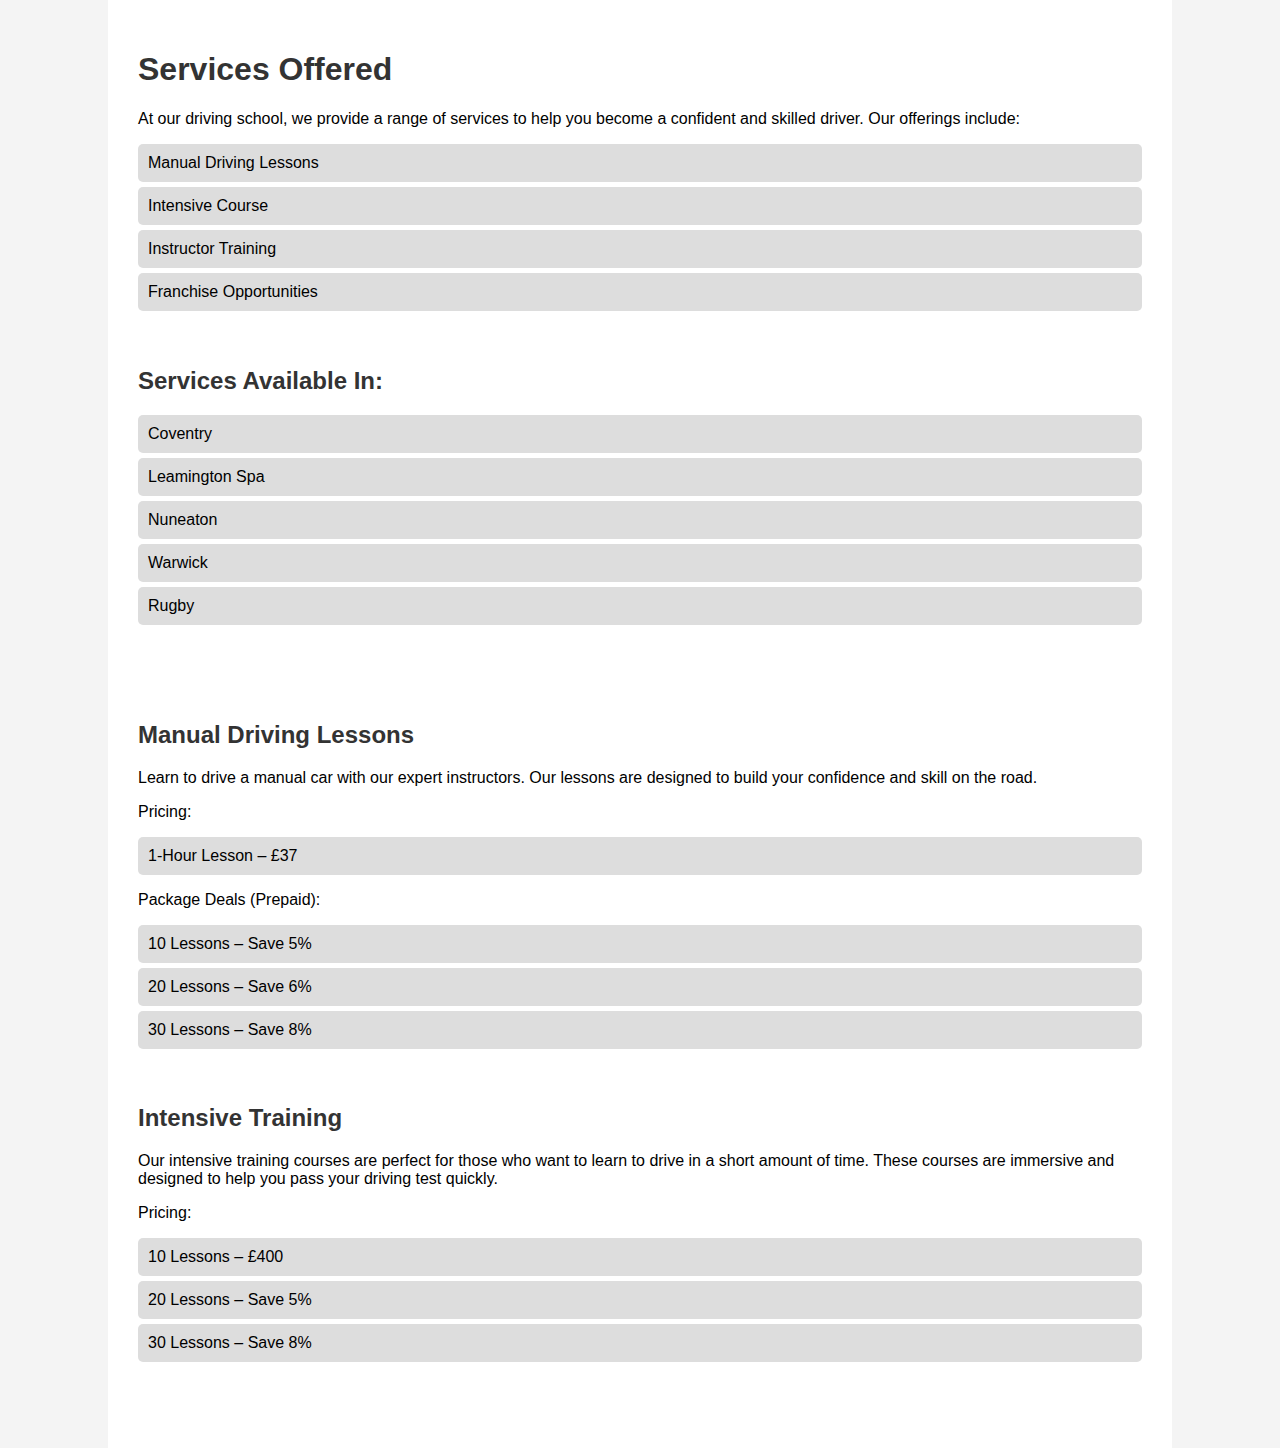
<file: services.html>
<!DOCTYPE html>
<html lang="en">
<head>
    <meta charset="UTF-8">
    <meta name="viewport" content="width=device-width, initial-scale=1.0">
    <title>Driving School Services</title>
    <style>
        body {
            font-family: Arial, sans-serif;
            margin: 0;
            padding: 0;
            background-color: #f4f4f4;
        }
        .container {
            width: 80%;
            margin: 0 auto;
            padding: 20px;
            background-color: #fff;
        }
        .row {
            display: flex;
            flex-wrap: wrap;
            margin-bottom: 40px;
        }
        .column {
            flex: 50%;
            padding: 10px;
        }
        h1, h2 {
            color: #333;
        }
        ul {
            list-style-type: none;
            padding: 0;
        }
        ul li {
            background: #ddd;
            margin: 5px 0;
            padding: 10px;
            border-radius: 5px;
        }
    </style>
</head>
<body>
    <div class="container">
        <div class="row">
            <div class="column">
                <div class="section">
                    <h1>Services Offered</h1>
                    <p>At our driving school, we provide a range of services to help you become a confident and skilled driver. Our offerings include:</p>
                    <ul>
                        <li>Manual Driving Lessons</li>
                        <li>Intensive Course</li>
                        <li>Instructor Training</li>
                        <li>Franchise Opportunities</li>
                    </ul>
                </div>
            </div>
            <div class="column">
                <div class="section">
                    <h2>Services Available In:</h2>
                    <ul>
                        <li>Coventry</li>
                        <li>Leamington Spa</li>
                        <li>Nuneaton</li>
                        <li>Warwick</li>
                        <li>Rugby</li>
                    </ul>
                </div>
            </div>
        </div>

        <div class="row">
            <div class="column">
                <div class="section">
                    <h2>Manual Driving Lessons</h2>
                    <p>Learn to drive a manual car with our expert instructors. Our lessons are designed to build your confidence and skill on the road.</p>
                    <p>Pricing:</p>
                    <ul>
                        <li>1-Hour Lesson – £37</li>
                    </ul>
                    <p>Package Deals (Prepaid):</p>
                    <ul>
                        <li>10 Lessons – Save 5%</li>
                        <li>20 Lessons – Save 6%</li>
                        <li>30 Lessons – Save 8%</li>
                    </ul>
                </div>
            </div>
            <div class="column">
                <div class="section">
                    <h2>Intensive Training</h2>
                    <p>Our intensive training courses are perfect for those who want to learn to drive in a short amount of time. These courses are immersive and designed to help you pass your driving test quickly.</p>
                    <p>Pricing:</p>
                    <ul>
                        <li>10 Lessons – £400</li>
                        <li>20 Lessons – Save 5%</li>
                        <li>30 Lessons – Save 8%</li>
                    </ul>
                </div>
            </div>
        </div>
    </div>
</body>
</html>
</file>
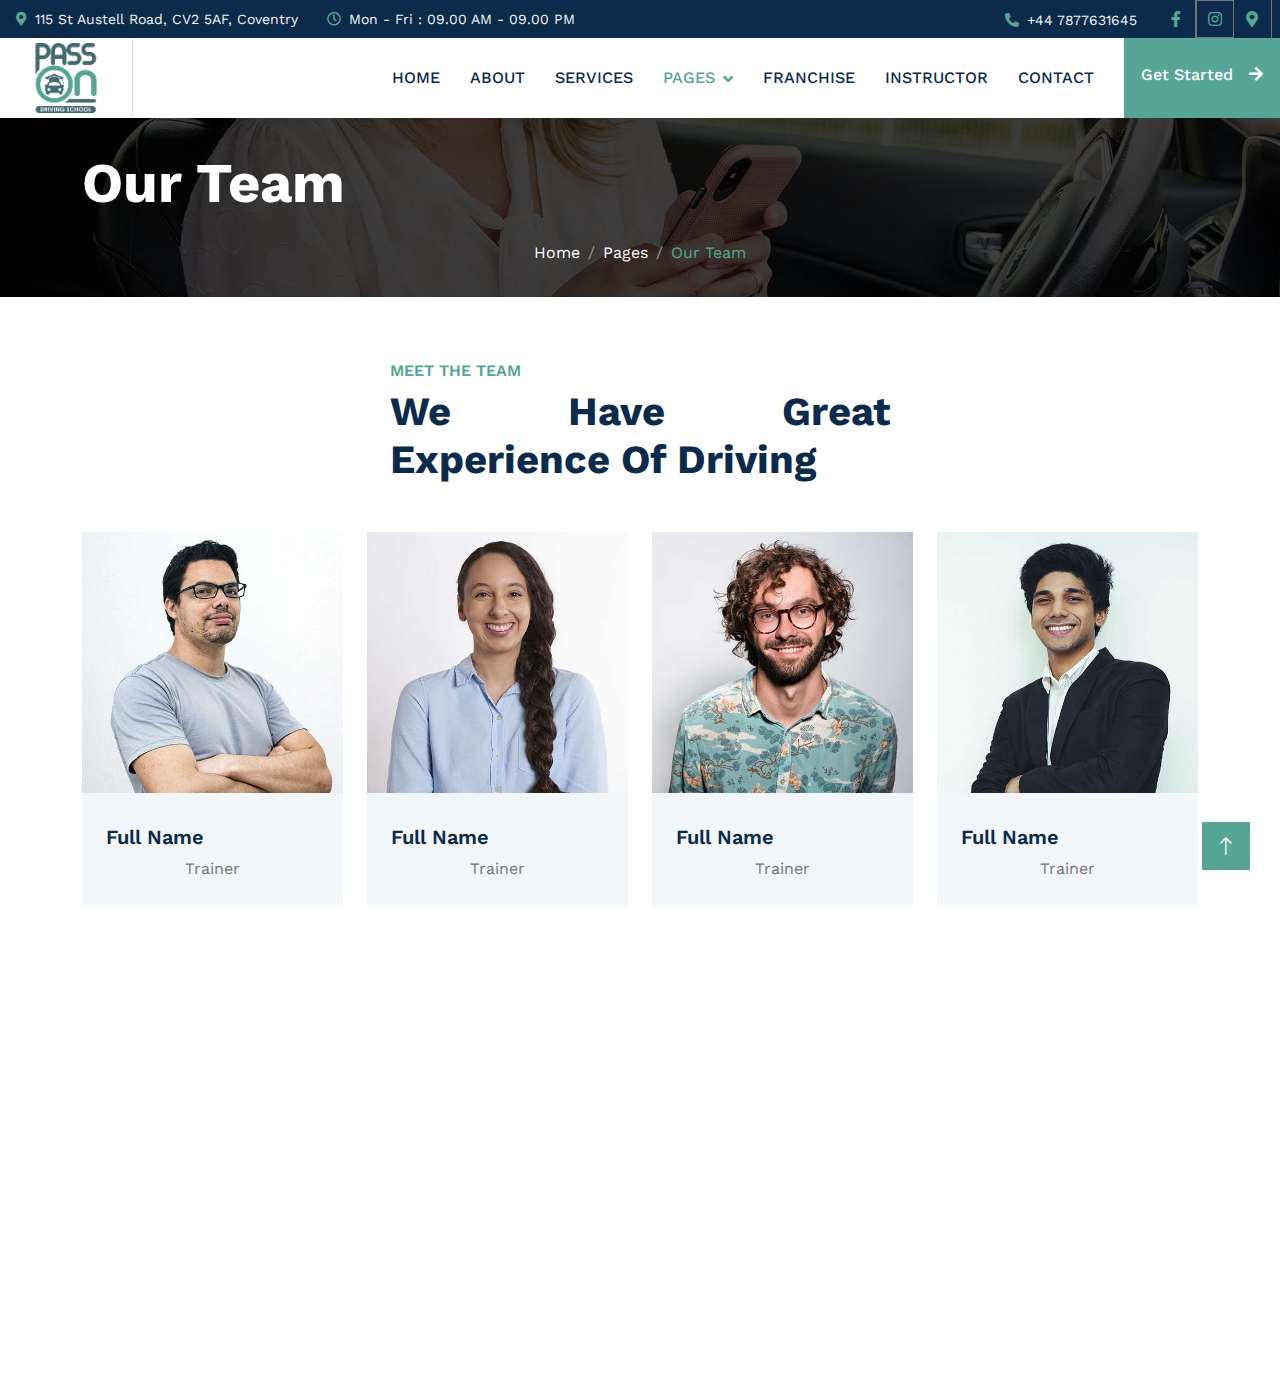
<file: team.html>
<!DOCTYPE html>
<html lang="en">

<head>
    <meta charset="utf-8">
    <title>Pass-On Driving School</title>
    <meta content="width=device-width, initial-scale=1.0" name="viewport">
    <meta content="" name="keywords">
    <meta content="" name="description">

    <!-- Favicon -->
    <link href="img/PASS ON LOGO.png" rel="icon">

    <!-- Google Web Fonts -->
    <link rel="preconnect" href="https://fonts.googleapis.com">
    <link rel="preconnect" href="https://fonts.gstatic.com" crossorigin>
    <link href="https://fonts.googleapis.com/css2?family=Work+Sans:wght@400;500;600;700&display=swap" rel="stylesheet">

    <!-- Icon Font Stylesheet -->
    <link href="https://cdnjs.cloudflare.com/ajax/libs/font-awesome/5.10.0/css/all.min.css" rel="stylesheet">
    <link href="https://cdn.jsdelivr.net/npm/bootstrap-icons@1.4.1/font/bootstrap-icons.css" rel="stylesheet">

    <!-- Libraries Stylesheet -->
    <link href="lib/animate/animate.min.css" rel="stylesheet">
    <link href="lib/owlcarousel/assets/owl.carousel.min.css" rel="stylesheet">

    <!-- Customized Bootstrap Stylesheet -->
    <link href="css/bootstrap.min.css" rel="stylesheet">

    <!-- Template Stylesheet -->
    <link href="css/style.css" rel="stylesheet">
</head>

<body>
    <!-- Spinner Start -->
    <div id="spinner"
        class="show bg-white position-fixed translate-middle w-100 vh-100 top-50 start-50 d-flex align-items-center justify-content-center">
        <div class="spinner-grow text-primary" role="status"></div>
    </div>
    <!-- Spinner End -->


    <!-- Topbar Start -->
    <div class="container-fluid bg-dark text-light p-0">
        <div class="row gx-0 d-none d-lg-flex">
            <div class="col-lg-7 px-5 text-start">
                <div class="h-100 d-inline-flex align-items-center me-4">
                    <small class="fa fa-map-marker-alt text-primary me-2"></small>
                    <small style="text-align: left;">115 St Austell Road, CV2 5AF, Coventry</small>
                </div>
                <div class="h-100 d-inline-flex align-items-center">
                    <small class="far fa-clock text-primary me-2"></small>
                    <small>Mon - Fri : 09.00 AM - 09.00 PM</small>
                </div>
            </div>
            <div class="col-lg-5 px-5 text-end">
                <div class="h-100 d-inline-flex align-items-center me-4">
                    <small class="fa fa-phone-alt text-primary me-2"></small>
                    <small>+44 7877631645</small>
                </div>
                <div class="h-100 d-inline-flex align-items-center mx-n2">
                    <a class="btn btn-square btn-link rounded-0 border-0 border-end border-secondary"
                        href="https://www.facebook.com/profile.php?id=100094460474080" target="_blank"><i
                            class="fab fa-facebook-f"></i></a>
                    <a class="btn btn-square btn-link rounded-0 border-end border-secondary" href="https://www.instagram.com/pass.ondriving/" target="_blank"><i
                            class="fab fa-instagram"></i></a>
                    <a class="btn btn-square btn-link rounded-0 border-0 border-end border-secondary" href="https://www.google.ca/maps/place/Pass-on+Driving+School/@52.4019648,-1.4062748,11z/data=!3m1!4b1!4m6!3m5!1s0x3b2ba51a705e1b1:0x753a82c8997020d!8m2!3d52.4019648!4d-1.4062748!16s%2Fg%2F11vw_jj4ds?entry=ttu" target="_blank"><i class="fas fa-map-marker-alt"></i></a>
                </div>
            </div>
        </div>
    </div>
    <!-- Topbar End -->


    <!-- Navbar Start -->
    <nav class="navbar navbar-expand-lg bg-white navbar-light sticky-top p-0">
        <a href="index.html" class="navbar-brand d-flex align-items-center border-end px-4 px-lg-5">
                        <img src="img/PASS ON LOGO.png" height="100px" width="100px"/>

        </a>
        <button type="button" class="navbar-toggler me-4" data-bs-toggle="collapse" data-bs-target="#navbarCollapse">
            <span class="navbar-toggler-icon"></span>
        </button>
        <div class="collapse navbar-collapse" id="navbarCollapse">
            <div class="navbar-nav ms-auto p-4 p-lg-0">
                <a href="index.html" class="nav-item nav-link">Home</a>
                <a href="about.html" class="nav-item nav-link">About</a>
                <a href="courses.html" class="nav-item nav-link">Services</a>
                <div class="nav-item dropdown">
                    <a href="#" class="nav-link dropdown-toggle active" data-bs-toggle="dropdown">Pages</a>
                    <div class="dropdown-menu bg-light m-0">
                        <a href="feature.html" class="dropdown-item">Features</a>
                        <a href="appointment.html" class="dropdown-item">Appointment</a>
                        <a href="team.html" class="dropdown-item active">Our Team</a>
                        <a href="testimonial.html" class="dropdown-item">Testimonial</a>
                        <a href="404.html" class="dropdown-item">404 Page</a>
                    </div>
                </div>
                   <a href="Franchise.html" class="nav-item nav-link">Franchise</a>
                <a href="instructor.html" class="nav-item nav-link">Instructor
                </a>
                <a href="contact.html" class="nav-item nav-link">Contact</a>
            </div>
           <a href="index.html" class="btn btn-primary py-4 px-lg-5 d-none d-lg-block">Get Started<i
                    class="fa fa-arrow-right ms-3"></i></a>
        </div>
    </nav>
    <!-- Navbar End -->


    <!-- Page Header Start -->
    <div class="container-fluid page-header py-6 my-6 mt-0 wow fadeIn" data-wow-delay="0.1s">
        <div class="container text-center">
            <h1 class="display-4 text-white animated slideInDown mb-4">Our Team</h1>
            <nav aria-label="breadcrumb animated slideInDown">
                <ol class="breadcrumb justify-content-center mb-0">
                    <li class="breadcrumb-item"><a class="text-white" href="#">Home</a></li>
                    <li class="breadcrumb-item"><a class="text-white" href="#">Pages</a></li>
                    <li class="breadcrumb-item text-primary active" aria-current="page">Our Team</li>
                </ol>
            </nav>
        </div>
    </div>
    <!-- Page Header End -->


    <!-- Team Start -->
    <div class="container-xxl py-6">
        <div class="container">
            <div class="text-center mx-auto mb-5 wow fadeInUp" data-wow-delay="0.1s" style="max-width: 500px;">
                <h6 class="text-primary text-uppercase mb-2">Meet The Team</h6>
                <h1 class="display-6 mb-4">We Have Great Experience Of Driving</h1>
            </div>
            <div class="row g-0 team-items">
                <div class="col-lg-3 col-md-6 wow fadeInUp" data-wow-delay="0.1s">
                    <div class="team-item position-relative">
                        <div class="position-relative">
                            <img class="img-fluid" src="img/team-1.jpg" alt="">
                            <div class="team-social text-center">
                                <a class="btn btn-square btn-outline-primary border-2 m-1" href=""><i
                                        class="fab fa-facebook-f"></i></a>
                                <a class="btn btn-square btn-outline-primary border-2 m-1" href=""><i
                                        class="fab fa-twitter"></i></a>
                                <a class="btn btn-square btn-outline-primary border-2 m-1" href=""><i
                                        class="fab fa-instagram"></i></a>
                            </div>
                        </div>
                        <div class="bg-light text-center p-4">
                            <h5 class="mt-2">Full Name</h5>
                            <span>Trainer</span>
                        </div>
                    </div>
                </div>
                <div class="col-lg-3 col-md-6 wow fadeInUp" data-wow-delay="0.3s">
                    <div class="team-item position-relative">
                        <div class="position-relative">
                            <img class="img-fluid" src="img/team-2.jpg" alt="">
                            <div class="team-social text-center">
                                <a class="btn btn-square btn-outline-primary border-2 m-1" href=""><i
                                        class="fab fa-facebook-f"></i></a>
                                <a class="btn btn-square btn-outline-primary border-2 m-1" href=""><i
                                        class="fab fa-twitter"></i></a>
                                <a class="btn btn-square btn-outline-primary border-2 m-1" href=""><i
                                        class="fab fa-instagram"></i></a>
                            </div>
                        </div>
                        <div class="bg-light text-center p-4">
                            <h5 class="mt-2">Full Name</h5>
                            <span>Trainer</span>
                        </div>
                    </div>
                </div>
                <div class="col-lg-3 col-md-6 wow fadeInUp" data-wow-delay="0.5s">
                    <div class="team-item position-relative">
                        <div class="position-relative">
                            <img class="img-fluid" src="img/team-3.jpg" alt="">
                            <div class="team-social text-center">
                                <a class="btn btn-square btn-outline-primary border-2 m-1" href=""><i
                                        class="fab fa-facebook-f"></i></a>
                                <a class="btn btn-square btn-outline-primary border-2 m-1" href=""><i
                                        class="fab fa-twitter"></i></a>
                                <a class="btn btn-square btn-outline-primary border-2 m-1" href=""><i
                                        class="fab fa-instagram"></i></a>
                            </div>
                        </div>
                        <div class="bg-light text-center p-4">
                            <h5 class="mt-2">Full Name</h5>
                            <span>Trainer</span>
                        </div>
                    </div>
                </div>
                <div class="col-lg-3 col-md-6 wow fadeInUp" data-wow-delay="0.7s">
                    <div class="team-item position-relative">
                        <div class="position-relative">
                            <img class="img-fluid" src="img/team-4.jpg" alt="">
                            <div class="team-social text-center">
                                <a class="btn btn-square btn-outline-primary border-2 m-1" href=""><i
                                        class="fab fa-facebook-f"></i></a>
                                <a class="btn btn-square btn-outline-primary border-2 m-1" href=""><i
                                        class="fab fa-twitter"></i></a>
                                <a class="btn btn-square btn-outline-primary border-2 m-1" href=""><i
                                        class="fab fa-instagram"></i></a>
                            </div>
                        </div>
                        <div class="bg-light text-center p-4">
                            <h5 class="mt-2">Full Name</h5>
                            <span>Trainer</span>
                        </div>
                    </div>
                </div>
            </div>
        </div>
    </div>
    <!-- Team End -->


    <!-- Footer Start -->
    <div class="container-fluid bg-dark text-light footer my-6 mb-0 py-4 wow fadeIn" data-wow-delay="0.1s">
        <div class="container">
            <div class="row g-5">
                <div class="col-lg-3 col-md-6">
                    <h4 class="text-white mb-4">Get In Touch</h4>
                    <div class="footer-logo-div"><img src="img/PASS ON LOGO.png" class="footer-logo"/></div><br>
                     <p class="mb-2" style="text-align: left !important;"><i class="fa fa-map-marker-alt me-3"></i>115 St Austell Road, CV2 5AF, Coventry</p>
                    <p class="mb-2"><i class="fa fa-phone-alt me-3"></i>+44 78776316450</p>
                    <p class="mb-2"><i class="fa fa-envelope me-3"></i>gh.passoun@gmail.com</p>
                </div>
                <div class="col-lg-3 col-md-6">
                    <h4 class="text-light mb-4">Quick Links</h4>
                    <a class="btn btn-link" href="about.html">About Us</a>
                    <a class="btn btn-link" href="contact.html">Contact Us</a>
                    <a class="btn btn-link" href="courses.html">Our Services</a>
                    <a class="btn btn-link" href="">Terms & Condition</a>
                    <!-- <a class="btn btn-link" href="">Support</a> -->
                </div>
                <div class="col-lg-3 col-md-6">
                    <h4 class="text-light mb-4">Popular Links</h4>
                    <a class="btn btn-link" href="testimonial.html">Testimonial</a>
                    <a class="btn btn-link" href="Franchise.html">Franchise</a>
                    <a class="btn btn-link" href="feature.html">Feature</a>
                    <a class="btn btn-link" href="appointment.html">Appointment</a>
                    <!-- <a class="btn btn-link" href="">Support</a> -->
                </div>
                <div class="col-lg-3 col-md-6">
                    <h4 class="text-light mb-4">Newsletter</h4>
                    <form action="">
                        <div class="input-group">
                            <input type="text" class="form-control p-3 border-0" placeholder="Your Email Address">
                            <button class="btn btn-primary">Sign Up</button>
                        </div>
                    </form>
                    <h6 class="text-white mt-4 mb-3">Follow Us</h6>
                    <div class="d-flex pt-2">
                        <a class="btn btn-square btn-outline-light me-1"
                            href="https://www.instagram.com/pass.ondriving/" target="_blank"><i class="fab fa-instagram"></i></a>
                        <a class="btn btn-square btn-outline-light me-1"
                            href="https://www.facebook.com/profile.php?id=100094460474080" target="_blank"><i
                                class="fab fa-facebook-f"></i></a>
                        <a class="btn btn-square btn-outline-light me-1" href="https://www.google.ca/maps/place/Pass-on+Driving+School/@52.4019648,-1.4062748,11z/data=!3m1!4b1!4m6!3m5!1s0x3b2ba51a705e1b1:0x753a82c8997020d!8m2!3d52.4019648!4d-1.4062748!16s%2Fg%2F11vw_jj4ds?entry=ttu" target="_blank"><i
                                class="fas fa-map-marker-alt"></i></a>
                        </a>
                    </div>
                </div>
            </div>
        </div>
    </div>
    <!-- Footer End -->


    <!-- Copyright Start -->
    <div class="container-fluid copyright text-light py-4 wow fadeIn" data-wow-delay="0.1s">
        <div class="container">
            <div class="row">
                <div class="col-md-6 text-center text-md-start mb-3 mb-md-0">
                    &copy; <a href="#">Connecting Dots</a>, All Right Reserved.
                </div>

            </div>
        </div>
    </div>
    <!-- Copyright End -->


    <!-- Back to Top -->
    <a href="index.html" class="btn btn-lg btn-primary btn-lg-square back-to-top"><i class="bi bi-arrow-up"></i></a>


    <!-- JavaScript Libraries -->
    <script src="https://code.jquery.com/jquery-3.4.1.min.js"></script>
    <script src="https://cdn.jsdelivr.net/npm/bootstrap@5.0.0/dist/js/bootstrap.bundle.min.js"></script>
    <script src="lib/wow/wow.min.js"></script>
    <script src="lib/easing/easing.min.js"></script>
    <script src="lib/waypoints/waypoints.min.js"></script>
    <script src="lib/owlcarousel/owl.carousel.min.js"></script>

    <!-- Template Javascript -->
    <script src="js/main.js"></script>
</body>

</html>
</file>
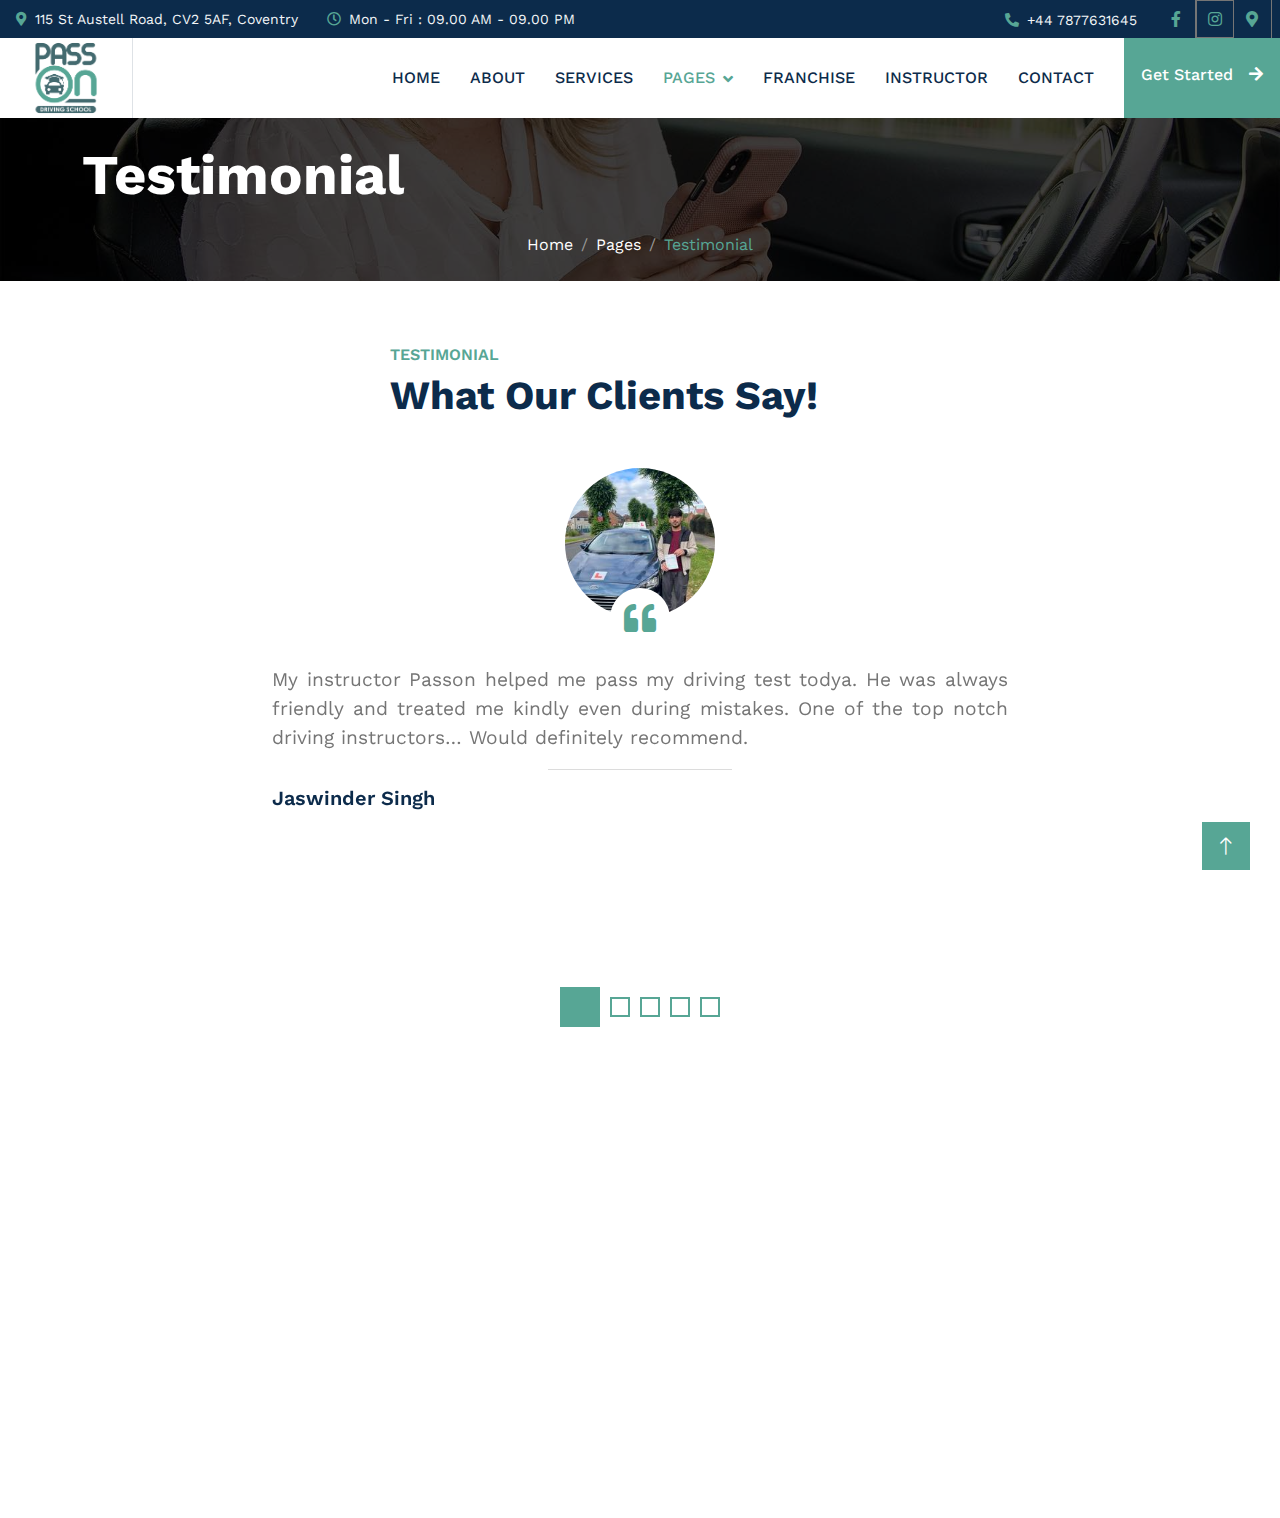
<file: testimonial.html>
<!DOCTYPE html>
<html lang="en">

<head>
    <meta charset="utf-8">
    <title>Pass-On Driving School</title>
    <meta content="width=device-width, initial-scale=1.0" name="viewport">
    <meta content="" name="keywords">
    <meta content="" name="description">

    <!-- Favicon -->
    <link href="img/PASS ON LOGO.png" rel="icon">

    <!-- Google Web Fonts -->
    <link rel="preconnect" href="https://fonts.googleapis.com">
    <link rel="preconnect" href="https://fonts.gstatic.com" crossorigin>
    <link href="https://fonts.googleapis.com/css2?family=Work+Sans:wght@400;500;600;700&display=swap" rel="stylesheet">

    <!-- Icon Font Stylesheet -->
    <link href="https://cdnjs.cloudflare.com/ajax/libs/font-awesome/5.10.0/css/all.min.css" rel="stylesheet">
    <link href="https://cdn.jsdelivr.net/npm/bootstrap-icons@1.4.1/font/bootstrap-icons.css" rel="stylesheet">

    <!-- Libraries Stylesheet -->
    <link href="lib/animate/animate.min.css" rel="stylesheet">
    <link href="lib/owlcarousel/assets/owl.carousel.min.css" rel="stylesheet">

    <!-- Customized Bootstrap Stylesheet -->
    <link href="css/bootstrap.min.css" rel="stylesheet">

    <!-- Template Stylesheet -->
    <link href="css/style.css" rel="stylesheet">
</head>

<body>
    <!-- Spinner Start -->
    <div id="spinner"
        class="show bg-white position-fixed translate-middle w-100 vh-100 top-50 start-50 d-flex align-items-center justify-content-center">
        <div class="spinner-grow text-primary" role="status"></div>
    </div>
    <!-- Spinner End -->


    <!-- Topbar Start -->
    <div class="container-fluid bg-dark text-light p-0">
        <div class="row gx-0 d-none d-lg-flex">
            <div class="col-lg-7 px-5 text-start">
                <div class="h-100 d-inline-flex align-items-center me-4">
                    <small class="fa fa-map-marker-alt text-primary me-2"></small>
                    <small style="text-align: left;">115 St Austell Road, CV2 5AF, Coventry</small>
                </div>
                <div class="h-100 d-inline-flex align-items-center">
                    <small class="far fa-clock text-primary me-2"></small>
                    <small>Mon - Fri : 09.00 AM - 09.00 PM</small>
                </div>
            </div>
            <div class="col-lg-5 px-5 text-end">
                <div class="h-100 d-inline-flex align-items-center me-4">
                    <small class="fa fa-phone-alt text-primary me-2"></small>
                    <small>+44 7877631645</small>
                </div>
                <div class="h-100 d-inline-flex align-items-center mx-n2">
                    <a class="btn btn-square btn-link rounded-0 border-0 border-end border-secondary"
                        href="https://www.facebook.com/profile.php?id=100094460474080" target="_blank"><i
                            class="fab fa-facebook-f"></i></a>
                    <a class="btn btn-square btn-link rounded-0 border-end border-secondary" href="https://www.instagram.com/pass.ondriving/" target="_blank"><i
                            class="fab fa-instagram"></i></a>
                    <a class="btn btn-square btn-link rounded-0 border-0 border-end border-secondary" href="https://www.google.ca/maps/place/Pass-on+Driving+School/@52.4019648,-1.4062748,11z/data=!3m1!4b1!4m6!3m5!1s0x3b2ba51a705e1b1:0x753a82c8997020d!8m2!3d52.4019648!4d-1.4062748!16s%2Fg%2F11vw_jj4ds?entry=ttu" target="_blank"><i class="fas fa-map-marker-alt"></i></a>
                </div>
            </div>
        </div>
    </div>
    <!-- Topbar End -->


    <!-- Navbar Start -->
    <nav class="navbar navbar-expand-lg bg-white navbar-light sticky-top p-0">
        <a href="index.html" class="navbar-brand d-flex align-items-center border-end px-4 px-lg-5">
            <img src="img/PASS ON LOGO.png" height="100px" width="100px" />

        </a>
        <button type="button" class="navbar-toggler me-4" data-bs-toggle="collapse" data-bs-target="#navbarCollapse">
            <span class="navbar-toggler-icon"></span>
        </button>
        <div class="collapse navbar-collapse" id="navbarCollapse">
            <div class="navbar-nav ms-auto p-4 p-lg-0">
                <a href="index.html" class="nav-item nav-link">Home</a>
                <a href="about.html" class="nav-item nav-link">About</a>
                <a href="courses.html" class="nav-item nav-link">Services</a>
                <div class="nav-item dropdown">
                    <a href="#" class="nav-link dropdown-toggle active" data-bs-toggle="dropdown">Pages</a>
                    <div class="dropdown-menu bg-light m-0">
                        <a href="feature.html" class="dropdown-item">Features</a>
                        <a href="appointment.html" class="dropdown-item">Appointment</a>
                        <!-- <a href="team.html" class="dropdown-item">Our Team</a> -->
                        <a href="testimonial.html" class="dropdown-item active">Testimonial</a>
                        <!-- <a href="404.html" class="dropdown-item">404 Page</a> -->
                    </div>
                </div>
                <a href="Franchise.html" class="nav-item nav-link">Franchise</a>
                <a href="instructor.html" class="nav-item nav-link">Instructor
                </a>
                <a href="contact.html" class="nav-item nav-link">Contact</a>
            </div>
            <a href="index.html" class="btn btn-primary py-4 px-lg-5 d-none d-lg-block">Get Started<i
                    class="fa fa-arrow-right ms-3"></i></a>
        </div>
    </nav>
    <!-- Navbar End -->


    <!-- Page Header Start -->
    <div class="container-fluid page-header py-4 my-6 mt-0 wow fadeIn" data-wow-delay="0.1s">
        <div class="container text-center">
            <h1 class="display-4 text-white animated slideInDown mb-4">Testimonial</h1>
            <nav aria-label="breadcrumb animated slideInDown">
                <ol class="breadcrumb justify-content-center mb-0">
                    <li class="breadcrumb-item"><a class="text-white" href="#">Home</a></li>
                    <li class="breadcrumb-item"><a class="text-white" href="#">Pages</a></li>
                    <li class="breadcrumb-item text-primary active" aria-current="page">Testimonial</li>
                </ol>
            </nav>
        </div>
    </div>
    <!-- Page Header End -->


    <!-- Testimonial Start -->
    <!-- <div class="container-xxl py-4">
        <div class="container">
            <div class="text-center mx-auto mb-5 wow fadeInUp" data-wow-delay="0.1s" style="max-width: 500px;">
                <h6 class="text-primary text-uppercase mb-2">Testimonial</h6>
                <h1 class="display-6 mb-4">What Our Clients Say!</h1>
            </div>
            <div class="row justify-content-center">
                <div class="col-lg-8 wow fadeInUp" data-wow-delay="0.1s">
                    <div class="owl-carousel testimonial-carousel">
                        <div class="testimonial-item text-center">
                            <div class="position-relative mb-5">
                                <img class="img-fluid rounded-circle mx-auto" src="img/testimonial-1.jpg" alt="">
                                <div class="position-absolute top-100 start-50 translate-middle d-flex align-items-center justify-content-center bg-white rounded-circle"
                                    style="width: 60px; height: 60px;">
                                    <i class="fa fa-quote-left fa-2x text-primary"></i>
                                </div>
                            </div>
                            <p class="fs-4">Dolores sed duo clita tempor justo dolor et stet lorem kasd labore dolore
                                lorem ipsum. At lorem lorem magna ut et, nonumy et labore et tempor diam tempor erat.
                            </p>
                            <hr class="w-25 mx-auto">
                            <h5>Client Name</h5>
                            <span>Profession</span>
                        </div>
                        <div class="testimonial-item text-center">
                            <div class="position-relative mb-5">
                                <img class="img-fluid rounded-circle mx-auto" src="img/testimonial-2.jpg" alt="">
                                <div class="position-absolute top-100 start-50 translate-middle d-flex align-items-center justify-content-center bg-white rounded-circle"
                                    style="width: 60px; height: 60px;">
                                    <i class="fa fa-quote-left fa-2x text-primary"></i>
                                </div>
                            </div>
                            <p class="fs-4">Dolores sed duo clita tempor justo dolor et stet lorem kasd labore dolore
                                lorem ipsum. At lorem lorem magna ut et, nonumy et labore et tempor diam tempor erat.
                            </p>
                            <hr class="w-25 mx-auto">
                            <h5>Client Name</h5>
                            <span>Profession</span>
                        </div>
                        <div class="testimonial-item text-center">
                            <div class="position-relative mb-5">
                                <img class="img-fluid rounded-circle mx-auto" src="img/testimonial-3.jpg" alt="">
                                <div class="position-absolute top-100 start-50 translate-middle d-flex align-items-center justify-content-center bg-white rounded-circle"
                                    style="width: 60px; height: 60px;">
                                    <i class="fa fa-quote-left fa-2x text-primary"></i>
                                </div>
                            </div>
                            <p class="fs-4">Dolores sed duo clita tempor justo dolor et stet lorem kasd labore dolore
                                lorem ipsum. At lorem lorem magna ut et, nonumy et labore et tempor diam tempor erat.
                            </p>
                            <hr class="w-25 mx-auto">
                            <h5>Client Name</h5>
                            <span>Profession</span>
                        </div>
                    </div>
                </div>
            </div>
        </div>
    </div> -->
    <!-- Testimonial End -->

    <!-- Testimonial Start -->
    <div class="container-xxl py-6">
        <div class="container">
            <div class="text-center mx-auto mb-5 wow fadeInUp" data-wow-delay="0.1s" style="max-width: 500px;">
                <h6 class="text-primary text-uppercase mb-2">Testimonial</h6>
                <h1 class="display-6 mb-4">What Our Clients Say!</h1>
            </div>
            <div class="row justify-content-center">
                <div class="col-lg-8 wow fadeInUp" data-wow-delay="0.1s">
                    <div class="owl-carousel testimonial-carousel">
                        <div class="testimonial-item text-center">
                            <div class="position-relative mb-5">
                                <img class="img-fluid rounded-circle mx-auto" src="img/p1.jpg" alt="">
                                <div class="position-absolute top-100 start-50 translate-middle d-flex align-items-center justify-content-center bg-white rounded-circle"
                                    style="width: 60px; height: 60px;">
                                    <i class="fa fa-quote-left fa-2x text-primary"></i>
                                </div>
                            </div>
                            <p class="fs-4">My instructor Passon helped me pass my driving test todya. He was always
                                friendly and treated me kindly even during mistakes. One of the top notch driving
                                instructors… Would definitely recommend.

                            </p>
                            <hr class="w-25 mx-auto">
                            <h5>Jaswinder Singh</h5>
                            <!-- <span>Profession</span> -->
                        </div>
                        <div class="testimonial-item text-center">
                            <div class="position-relative mb-5">
                                <img class="img-fluid rounded-circle mx-auto" src="img/p2.jpg" alt="">
                                <div class="position-absolute top-100 start-50 translate-middle d-flex align-items-center justify-content-center bg-white rounded-circle"
                                    style="width: 60px; height: 60px;">
                                    <i class="fa fa-quote-left fa-2x text-primary"></i>
                                </div>
                            </div>
                            <p class="fs-4">
                                Pass-On Driving School is exceptional. The instructor I had was
                                outstanding—great at explaining things clearly, incredibly supportive, and very
                                empathetic. His calm and patient demeanour made each lesson enjoyable and stress-free.
                                He was always punctual and always tried his best to accommodate my schedule. He truly
                                cares about his students, ensuring they feel confident and well-prepared for their
                                tests. Thanks to his thorough guidance and unwavering encouragement, I finally passed my
                                driving test after several tries.
                                I highly recommend Pass-On Driving School!
                            </p>
                            <hr class="w-25 mx-auto">
                            <h5>Milad Ahmedi</h5>
                            <!-- <span>Profession</span> -->
                        </div>
                        <div class="testimonial-item text-center">
                            <div class="position-relative mb-5">
                                <img class="img-fluid rounded-circle mx-auto" src="img/p3.jpg" alt="">
                                <div class="position-absolute top-100 start-50 translate-middle d-flex align-items-center justify-content-center bg-white rounded-circle"
                                    style="width: 60px; height: 60px;">
                                    <i class="fa fa-quote-left fa-2x text-primary"></i>
                                </div>
                            </div>
                            <p class="fs-4">Passon helped me pass my driving license test. He is incredibly observant
                                and has a training plan like no other instructor I am aware of. Highly recommended for
                                new drivers not just to pass the test but to overall become a great driver.
                            </p>
                            <hr class="w-25 mx-auto">
                            <h5>Abhishekh Deshpande</h5>
                            <!-- <span>Profession</span> -->
                        </div>
                        <div class="testimonial-item text-center">
                            <div class="position-relative mb-5">
                                <img class="img-fluid rounded-circle mx-auto" src="img/p3.jpg" alt="">
                                <div class="position-absolute top-100 start-50 translate-middle d-flex align-items-center justify-content-center bg-white rounded-circle"
                                    style="width: 60px; height: 60px;">
                                    <i class="fa fa-quote-left fa-2x text-primary"></i>
                                </div>
                            </div>
                            <p class="fs-4">I have passed my driving test first Attempt today in Nuneaton test Centre with 1 Minor.
                                Mr Passoun from PASS-ON Driving school have given me very good advices and good tips and instructions.
                                I will highly recommend PASS-ON Driving school
                                
                            </p>
                            <hr class="w-25 mx-auto">
                            <h5>Colaco Laki</h5>
                            <!-- <span>Profession</span> -->
                        </div>
                        <div class="testimonial-item text-center">
                            <div class="position-relative mb-5">
                                <img class="img-fluid rounded-circle mx-auto" src="img/p4.jpg" alt="">
                                <div class="position-absolute top-100 start-50 translate-middle d-flex align-items-center justify-content-center bg-white rounded-circle"
                                    style="width: 60px; height: 60px;">
                                    <i class="fa fa-quote-left fa-2x text-primary"></i>
                                </div>
                            </div>
                            <p class="fs-4">Having great time with passon brother .such a great instructor . i have learnt lots of things from him . he gives you driving lessons in very nice way and he is very nice human being .have great exprience with him
                            </p>
                            <hr class="w-25 mx-auto">
                            <h5>Saqib Naeem</h5>
                            <!-- <span>Profession</span> -->
                        </div>
                    </div>
                </div>
            </div>
        </div>
    </div>


    <!-- Footer Start -->
    <div class="container-fluid bg-dark text-light footer my-6 mb-0 py-4 wow fadeIn" data-wow-delay="0.1s">
        <div class="container">
            <div class="row g-5">
                <div class="col-lg-3 col-md-6">
                    <h4 class="text-white mb-4">Get In Touch</h4>
                    <div class="footer-logo-div"><img src="img/PASS ON LOGO.png" class="footer-logo" /></div><br>
                    <p class="mb-2" style="text-align: left !important;"><i class="fa fa-map-marker-alt me-3"></i>115 St
                        Austell Road, CV2 5AF, Coventry</p>
                    <p class="mb-2"><i class="fa fa-phone-alt me-3"></i>+44 78776316450</p>
                    <p class="mb-2"><i class="fa fa-envelope me-3"></i>gh.passoun@gmail.com</p>
                </div>
                <div class="col-lg-3 col-md-6">
                    <h4 class="text-light mb-4">Quick Links</h4>
                    <a class="btn btn-link" href="about.html">About Us</a>
                    <a class="btn btn-link" href="contact.html">Contact Us</a>
                    <a class="btn btn-link" href="courses.html">Our Services</a>
                    <a class="btn btn-link" href="">Terms & Condition</a>
                    <!-- <a class="btn btn-link" href="">Support</a> -->
                </div>
                <div class="col-lg-3 col-md-6">
                    <h4 class="text-light mb-4">Popular Links</h4>
                    <a class="btn btn-link" href="testimonial.html">Testimonial</a>
                    <a class="btn btn-link" href="Franchise.html">Franchise</a>
                    <a class="btn btn-link" href="feature.html">Feature</a>
                    <a class="btn btn-link" href="appointment.html">Appointment</a>
                    <!-- <a class="btn btn-link" href="">Support</a> -->
                </div>
                <div class="col-lg-3 col-md-6">
                    <h4 class="text-light mb-4">Newsletter</h4>
                    <form action="">
                        <div class="input-group">
                            <input type="text" class="form-control p-3 border-0" placeholder="Your Email Address">
                            <button class="btn btn-primary">Sign Up</button>
                        </div>
                    </form>
                    <h6 class="text-white mt-4 mb-3">Follow Us</h6>
                    <div class="d-flex pt-2">
                        <a class="btn btn-square btn-outline-light me-1"
                            href="https://www.instagram.com/pass.ondriving/" target="_blank"><i class="fab fa-instagram"></i></a>
                        <a class="btn btn-square btn-outline-light me-1"
                            href="https://www.facebook.com/profile.php?id=100094460474080" target="_blank"><i
                                class="fab fa-facebook-f"></i></a>
                        <a class="btn btn-square btn-outline-light me-1" href="https://www.google.ca/maps/place/Pass-on+Driving+School/@52.4019648,-1.4062748,11z/data=!3m1!4b1!4m6!3m5!1s0x3b2ba51a705e1b1:0x753a82c8997020d!8m2!3d52.4019648!4d-1.4062748!16s%2Fg%2F11vw_jj4ds?entry=ttu" target="_blank"><i
                                class="fas fa-map-marker-alt"></i></a>
                        </a>
                    </div>
                </div>
            </div>
        </div>
    </div>
    <!-- Footer End -->


    <!-- Copyright Start -->
    <div class="container-fluid copyright text-light py-4 wow fadeIn" data-wow-delay="0.1s">
        <div class="container">
            <div class="row">
                <div class="col-md-6 text-center text-md-start mb-3 mb-md-0">
                    &copy; <a href="#">Connecting Dots</a>, All Right Reserved.
                </div>

            </div>
        </div>
    </div>
    <!-- Copyright End -->


    <!-- Back to Top -->
    <a href="index.html" class="btn btn-lg btn-primary btn-lg-square back-to-top"><i class="bi bi-arrow-up"></i></a>


    <!-- JavaScript Libraries -->
    <script src="https://code.jquery.com/jquery-3.4.1.min.js"></script>
    <script src="https://cdn.jsdelivr.net/npm/bootstrap@5.0.0/dist/js/bootstrap.bundle.min.js"></script>
    <script src="lib/wow/wow.min.js"></script>
    <script src="lib/easing/easing.min.js"></script>
    <script src="lib/waypoints/waypoints.min.js"></script>
    <script src="lib/owlcarousel/owl.carousel.min.js"></script>

    <!-- Template Javascript -->
    <script src="js/main.js"></script>
</body>

</html>
</file>
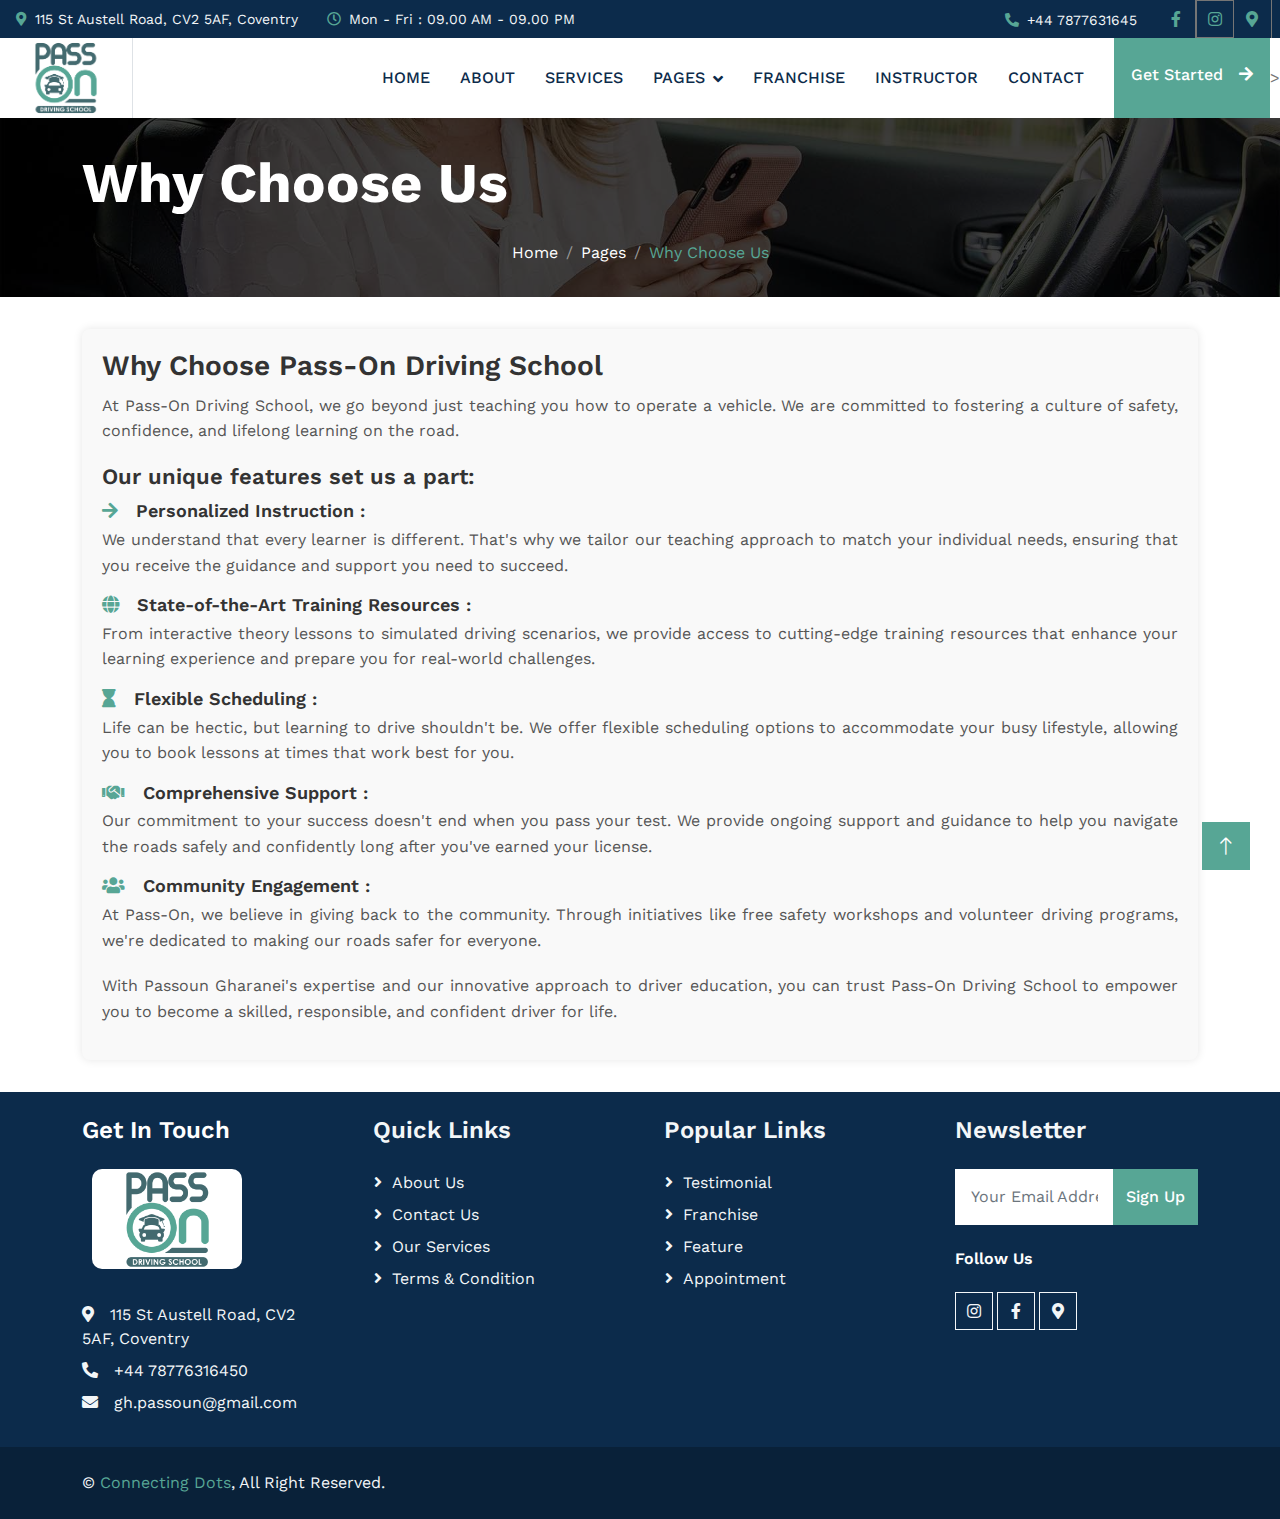
<file: whychooseus.html>
<!DOCTYPE html>
<html lang="en">

<head>
    <meta charset="utf-8">
    <title>Pass-On Driving School</title>
    <meta content="width=device-width, initial-scale=1.0" name="viewport">
    <meta content="" name="keywords">
    <meta content="" name="description">

    <!-- Favicon -->
    <link href="img/PASS ON LOGO.png" rel="icon">

    <!-- Google Web Fonts -->
    <link rel="preconnect" href="https://fonts.googleapis.com">
    <link rel="preconnect" href="https://fonts.gstatic.com" crossorigin>
    <link href="https://fonts.googleapis.com/css2?family=Work+Sans:wght@400;500;600;700&display=swap" rel="stylesheet">

    <!-- Icon Font Stylesheet -->
    <link href="https://cdnjs.cloudflare.com/ajax/libs/font-awesome/5.10.0/css/all.min.css" rel="stylesheet">
    <link href="https://cdn.jsdelivr.net/npm/bootstrap-icons@1.4.1/font/bootstrap-icons.css" rel="stylesheet">

    <!-- Libraries Stylesheet -->
    <link href="lib/animate/animate.min.css" rel="stylesheet">
    <link href="lib/owlcarousel/assets/owl.carousel.min.css" rel="stylesheet">

    <!-- Customized Bootstrap Stylesheet -->
    <link href="css/bootstrap.min.css" rel="stylesheet">

    <!-- Template Stylesheet -->
    <link href="css/style.css" rel="stylesheet">
</head>
<style>
    .why-choose-us-container {
        padding: 20px;
        background-color: #f9f9f9;
        border-radius: 8px;
        box-shadow: 0 0 10px rgba(0, 0, 0, 0.1);
    }

    .why-choose-us-container h2 {
        color: #333;
        font-size: 28px;
        margin-bottom: 10px;
    }

    .why-choose-us-container p {
        color: #555;
        font-size: 16px;
        line-height: 1.6;
    }

    .features-list h3 {
        color: #333;
        font-size: 22px;
        margin-top: 20px;
        margin-bottom: 10px;
    }

    .features-list ul {
        list-style: none;
        padding: 0;
    }

    .features-list li {
        margin-bottom: 15px;
    }

    .features-list h4 {
        color: #333;
        font-size: 18px;
        margin-bottom: 5px;
    }

    .expertise-note {
        margin-top: 20px;
        /* font-style: italic; */
        color: #333;
    }
</style>

<body>
    <!-- Spinner Start -->
    <!-- <div id="spinner"
        class="show bg-white position-fixed translate-middle w-100 vh-100 top-50 start-50 d-flex align-items-center justify-content-center">
        <div class="spinner-grow text-primary" role="status"></div>
    </div> -->
    <!-- Spinner End -->

    <!-- Topbar Start -->
    <div class="container-fluid bg-dark text-light p-0">
        <div class="row gx-0 d-none d-lg-flex">
            <div class="col-lg-7 px-5 text-start">
                <div class="h-100 d-inline-flex align-items-center me-4">
                    <small class="fa fa-map-marker-alt text-primary me-2"></small>
                    <small style="text-align: left;">115 St Austell Road, CV2 5AF, Coventry</small>
                </div>
                <div class="h-100 d-inline-flex align-items-center">
                    <small class="far fa-clock text-primary me-2"></small>
                    <small>Mon - Fri : 09.00 AM - 09.00 PM</small>
                </div>
            </div>
            <div class="col-lg-5 px-5 text-end">
                <div class="h-100 d-inline-flex align-items-center me-4">
                    <small class="fa fa-phone-alt text-primary me-2"></small>
                    <small>+44 7877631645</small>
                </div>
                <div class="h-100 d-inline-flex align-items-center mx-n2">
                    <a class="btn btn-square btn-link rounded-0 border-0 border-end border-secondary"
                        href="https://www.facebook.com/profile.php?id=100094460474080" target="_blank"><i
                            class="fab fa-facebook-f"></i></a>
                    <a class="btn btn-square btn-link rounded-0 border-end border-secondary" href="https://www.instagram.com/pass.ondriving/" target="_blank"><i
                            class="fab fa-instagram"></i></a>
                    <a class="btn btn-square btn-link rounded-0 border-0 border-end border-secondary" href="https://www.google.ca/maps/place/Pass-on+Driving+School/@52.4019648,-1.4062748,11z/data=!3m1!4b1!4m6!3m5!1s0x3b2ba51a705e1b1:0x753a82c8997020d!8m2!3d52.4019648!4d-1.4062748!16s%2Fg%2F11vw_jj4ds?entry=ttu" target="_blank"><i class="fas fa-map-marker-alt"></i></a>
                </div>
            </div>
        </div>
    </div>
    <!-- Topbar End -->


    <!-- Navbar Start -->
    <nav class="navbar navbar-expand-lg bg-white navbar-light sticky-top p-0">
        <a href="index.html" class="navbar-brand d-flex align-items-center border-end px-4 px-lg-5">
                        <img src="img/PASS ON LOGO.png" height="100px" width="100px"/>

        </a>
        <button type="button" class="navbar-toggler me-4" data-bs-toggle="collapse" data-bs-target="#navbarCollapse">
            <span class="navbar-toggler-icon"></span>
        </button>
        <div class="collapse navbar-collapse" id="navbarCollapse">
            <div class="navbar-nav ms-auto p-4 p-lg-0">
                <a href="index.html" class="nav-item nav-link">Home</a>
                <a href="about.html" class="nav-item nav-link">About</a>
                <a href="courses.html" class="nav-item nav-link">Services</a>
                <div class="nav-item dropdown">
                    <a href="#" class="nav-link dropdown-toggle" data-bs-toggle="dropdown">Pages</a>
                    <div class="dropdown-menu bg-light m-0">
                        <a href="feature.html" class="dropdown-item">Features</a>
                        <a href="appointment.html" class="dropdown-item">Appointment</a>
                        <!-- <a href="team.html" class="dropdown-item">Our Team</a> -->
                        <a href="testimonial.html" class="dropdown-item">Testimonial</a>
                        <!-- <a href="404.html" class="dropdown-item">404 Page</a> -->
                    </div>
                </div>
                   <a href="Franchise.html" class="nav-item nav-link">Franchise</a>
                <a href="instructor.html" class="nav-item nav-link">Instructor
                </a>

                <a href="contact.html" class="nav-item nav-link">Contact</a>
            </div>
           <a href="index.html" class="btn btn-primary py-4 px-lg-5 d-none d-lg-block">Get Started<i
                    class="fa fa-arrow-right ms-3"></i></a>>
        </div>
    </nav>
    <!-- Navbar End -->

    <!-- Page Header Start -->
    <div class="container-fluid page-header py-6 my-6 mt-0 wow fadeIn" data-wow-delay="0.1s">
        <div class="container text-center">
            <h1 class="display-4 text-white animated slideInDown mb-4">Why Choose Us</h1>
            <nav aria-label="breadcrumb animated slideInDown">
                <ol class="breadcrumb justify-content-center mb-0">
                    <li class="breadcrumb-item"><a class="text-white" href="#">Home</a></li>
                    <li class="breadcrumb-item"><a class="text-white" href="#">Pages</a></li>
                    <li class="breadcrumb-item text-primary active" aria-current="page">Why Choose Us</li>
                </ol>
            </nav>
        </div>
    </div>
    <!-- Page Header End -->

    <div class="container">
        <div class="why-choose-us-container">
            <h2>Why Choose Pass-On Driving School</h2>
            <p>At Pass-On Driving School, we go beyond just teaching you how to operate a vehicle. We are committed to
                fostering a culture of safety, confidence, and lifelong learning on the road.</p>

            <div class="features-list">
                <h3>Our unique features set us a part:</h3>
                <ul>
                    <li>
                        <h4><i class="fa fa-arrow-right text-primary" aria-hidden="true"></i>&nbsp;&nbsp; Personalized
                            Instruction :</h4>
                        <p>We understand that every learner is different. That's why we tailor our teaching approach to
                            match your individual needs, ensuring that you receive the guidance and support you need to
                            succeed.</p>
                    </li>
                    <li>
                        <h4><i class="fa fa-globe text-primary" aria-hidden="true"></i>&nbsp;&nbsp; State-of-the-Art
                            Training Resources :
                        </h4>
                        <p>From interactive theory lessons to simulated driving scenarios, we provide access to
                            cutting-edge
                            training resources that enhance your learning experience and prepare you for real-world
                            challenges.</p>
                    </li>
                    <li>
                        <h4><i class="fa fa-hourglass text-primary" aria-hidden="true"></i>&nbsp;&nbsp; Flexible
                            Scheduling :</h4>
                        <p>Life can be hectic, but learning to drive shouldn't be. We offer flexible scheduling options
                            to
                            accommodate your busy lifestyle, allowing you to book lessons at times that work best for
                            you.
                        </p>
                    </li>
                    <li>
                        <h4><i class="fa fa-handshake text-primary" aria-hidden="true"></i> &nbsp;&nbsp;Comprehensive
                            Support :</h4>
                        <p>Our commitment to your success doesn't end when you pass your test. We provide ongoing
                            support
                            and guidance to help you navigate the roads safely and confidently long after you've earned
                            your
                            license.</p>
                    </li>
                    <li>
                        <h4><i class="fa fa-users text-primary" aria-hidden="true"></i>&nbsp; &nbsp;Community Engagement
                            :</h4>
                        <p>At Pass-On, we believe in giving back to the community. Through initiatives like free safety
                            workshops and volunteer driving programs, we're dedicated to making our roads safer for
                            everyone.</p>
                    </li>
                </ul>
            </div>

            <div class="expertise-note">
                <p>With Passoun Gharanei's expertise and our innovative approach to driver education, you can trust
                    Pass-On
                    Driving School to empower you to become a skilled, responsible, and confident driver for life.</p>
            </div>
        </div>
    </div>
    <!-- Footer Start -->
    <div class="container-fluid bg-dark text-light footer my-6 mb-0 py-4 wow fadeIn" data-wow-delay="0.1s">
        <div class="container">
            <div class="row g-5">
                <div class="col-lg-3 col-md-6">
                    <h4 class="text-white mb-4">Get In Touch</h4>
                    <div class="footer-logo-div"><img src="img/PASS ON LOGO.png" class="footer-logo"/></div><br>
                     <p class="mb-2" style="text-align: left !important;"><i class="fa fa-map-marker-alt me-3"></i>115 St Austell Road, CV2 5AF, Coventry</p>
                    <p class="mb-2"><i class="fa fa-phone-alt me-3"></i>+44 78776316450</p>
                    <p class="mb-2"><i class="fa fa-envelope me-3"></i>gh.passoun@gmail.com</p>
                </div>
                <div class="col-lg-3 col-md-6">
                    <h4 class="text-light mb-4">Quick Links</h4>
                    <a class="btn btn-link" href="about.html">About Us</a>
                    <a class="btn btn-link" href="contact.html">Contact Us</a>
                    <a class="btn btn-link" href="courses.html">Our Services</a>
                    <a class="btn btn-link" href="">Terms & Condition</a>
                    <!-- <a class="btn btn-link" href="">Support</a> -->
                </div>
                <div class="col-lg-3 col-md-6">
                    <h4 class="text-light mb-4">Popular Links</h4>
                    <a class="btn btn-link" href="testimonial.html">Testimonial</a>
                    <a class="btn btn-link" href="Franchise.html">Franchise</a>
                    <a class="btn btn-link" href="feature.html">Feature</a>
                    <a class="btn btn-link" href="appointment.html">Appointment</a>
                    <!-- <a class="btn btn-link" href="">Support</a> -->
                </div>
                <div class="col-lg-3 col-md-6">
                    <h4 class="text-light mb-4">Newsletter</h4>
                    <form action="">
                        <div class="input-group">
                            <input type="text" class="form-control p-3 border-0" placeholder="Your Email Address">
                            <button class="btn btn-primary">Sign Up</button>
                        </div>
                    </form>
                    <h6 class="text-white mt-4 mb-3">Follow Us</h6>
                    <div class="d-flex pt-2">
                        <a class="btn btn-square btn-outline-light me-1"
                            href="https://www.instagram.com/pass.ondriving/" target="_blank"><i class="fab fa-instagram"></i></a>
                        <a class="btn btn-square btn-outline-light me-1"
                            href="https://www.facebook.com/profile.php?id=100094460474080" target="_blank"><i
                                class="fab fa-facebook-f"></i></a>
                        <a class="btn btn-square btn-outline-light me-1" href="https://www.google.ca/maps/place/Pass-on+Driving+School/@52.4019648,-1.4062748,11z/data=!3m1!4b1!4m6!3m5!1s0x3b2ba51a705e1b1:0x753a82c8997020d!8m2!3d52.4019648!4d-1.4062748!16s%2Fg%2F11vw_jj4ds?entry=ttu" target="_blank"><i
                                class="fas fa-map-marker-alt"></i></a>
                        </a>
                    </div>
                </div>
            </div>
        </div>
    </div>
    <!-- Footer End -->


    <!-- Copyright Start -->
    <div class="container-fluid copyright text-light py-4 wow fadeIn" data-wow-delay="0.1s">
        <div class="container">
            <div class="row">
                <div class="col-md-6 text-center text-md-start mb-3 mb-md-0">
                    &copy; <a href="#">Connecting Dots</a>, All Right Reserved.
                </div>

            </div>
        </div>
    </div>
    <!-- Copyright End -->


    <!-- Back to Top -->
    <a href="index.html" class="btn btn-lg btn-primary btn-lg-square back-to-top"><i class="bi bi-arrow-up"></i></a>


</body>

</html>
</file>
<file: css/style.css>
/********** Template CSS **********/
:root {
    --primary: #57A695;
    --secondary: #757575;
    --light: #F3F6F8;
    --dark: #0C2B4B;
}

* {
    text-align: justify;
}

/* .py-6 {
    padding-top: 6rem;
    padding-bottom: 6rem;
}

.my-6 {
    margin-top: 6rem;
    margin-bottom: 6rem;
} */

.py-6 {
    padding-top: 2rem;
    padding-bottom: 2rem;
}

.my-6 {
    margin-top: 2rem;
    margin-bottom: 2rem;
}

.back-to-top {
    position: fixed;
    display: none;
    right: 30px;
    bottom: 30px;
    z-index: 99;
}


/*** Spinner ***/
#spinner {
    opacity: 0;
    visibility: hidden;
    transition: opacity .5s ease-out, visibility 0s linear .5s;
    z-index: 99999;
}

#spinner.show {
    transition: opacity .5s ease-out, visibility 0s linear 0s;
    visibility: visible;
    opacity: 1;
}


/*** Button ***/
.btn {
    font-weight: 500;
    transition: .5s;
}

.btn.btn-primary,
.btn.btn-outline-primary:hover {
    color: #FFFFFF;
}

.btn-square {
    width: 38px;
    height: 38px;
}

.btn-sm-square {
    width: 32px;
    height: 32px;
}

.btn-lg-square {
    width: 48px;
    height: 48px;
}

.btn-square,
.btn-sm-square,
.btn-lg-square {
    padding: 0;
    display: flex;
    align-items: center;
    justify-content: center;
    font-weight: normal;
}


/*** Navbar ***/
.navbar.sticky-top {
    top: -100px;
    transition: .5s;
}

.navbar .navbar-brand,
.navbar a.btn {
    height: 80px
}

.navbar .navbar-nav .nav-link {
    margin-right: 30px;
    padding: 25px 0;
    color: var(--dark);
    font-weight: 500;
    text-transform: uppercase;
    outline: none;
}

.navbar .navbar-nav .nav-link:hover,
.navbar .navbar-nav .nav-link.active {
    color: var(--primary);
}

.navbar .dropdown-toggle::after {
    border: none;
    content: "\f107";
    font-family: "Font Awesome 5 Free";
    font-weight: 900;
    vertical-align: middle;
    margin-left: 8px;
}

@media (max-width: 991.98px) {
    .navbar .navbar-nav .nav-link  {
        margin-right: 0;
        padding: 10px 0;
    }

    .navbar .navbar-nav {
        border-top: 1px solid #EEEEEE;
    }
}

@media (min-width: 992px) {
    .navbar .nav-item .dropdown-menu {
        display: block;
        border: none;
        margin-top: 0;
        top: 150%;
        opacity: 0;
        visibility: hidden;
        transition: .5s;
    }

    .navbar .nav-item:hover .dropdown-menu {
        top: 100%;
        visibility: visible;
        transition: .5s;
        opacity: 1;
    }
}


/*** Header ***/
.carousel-caption {
    top: 0;
    left: 0;
    right: 0;
    bottom: 0;
    display: flex;
    align-items: center;
    justify-content: center;
    text-align: center;
    background: rgba(0, 0, 0, .75);
    z-index: 1;
}

.carousel-control-prev,
.carousel-control-next {
    width: 15%;
}

.carousel-control-prev-icon,
.carousel-control-next-icon {
    width: 3rem;
    height: 3rem;
    background-color: var(--primary);
    border: 10px solid var(--primary);
}

@media (max-width: 768px) {
    #header-carousel .carousel-item {
        position: relative;
        min-height: 450px;
    }
    
    #header-carousel .carousel-item img {
        position: absolute;
        width: 100%;
        height: 100%;
        object-fit: cover;
    }
}

.page-header {
    background: linear-gradient(rgba(0, 0, 0, .75), rgba(0, 0, 0, .75)), url(../img/carousel-1.jpg) center center no-repeat;
    background-size: cover;
}

.breadcrumb-item+.breadcrumb-item::before {
    color: #999999;
}


/*** Facts ***/
@media (min-width: 991.98px) {
    .facts {
        position: relative;
        margin-top: -75px;
        z-index: 1;
    }
}


/*** Courses ***/
.courses {
    min-height: 100vh;
    background: linear-gradient(rgba(255, 255, 255, .9), rgba(255, 255, 255, .9)), url(../img/carousel-1.jpg) center center no-repeat;
    background-attachment: fixed;
    background-size: cover;
}

.courses-item .courses-overlay {
    position: absolute;
    width: 100%;
    height: 0;
    top: 0;
    left: 0;
    display: flex;
    align-items: center;
    justify-content: center;
    background: rgba(0, 0, 0, .5);
    overflow: hidden;
    opacity: 0;
    transition: .5s;
}

.courses-item:hover .courses-overlay {
    height: 100%;
    opacity: 1;
}


/*** Team ***/
.team-items {
    margin: -.75rem;
}

.team-item {
    padding: .75rem;
}

.team-item::after {
    position: absolute;
    content: "";
    width: 100%;
    height: 0;
    top: 0;
    left: 0;
    background: #FFFFFF;
    transition: .5s;
    z-index: -1;
}

.team-item:hover::after {
    height: 100%;
    background: var(--primary);
}

.team-item .team-social {
    position: absolute;
    width: 100%;
    height: 0;
    top: 0;
    left: 0;
    display: flex;
    align-items: center;
    justify-content: center;
    background: rgba(0, 0, 0, .75);
    overflow: hidden;
    opacity: 0;
    transition: .5s;
}

.team-item:hover .team-social {
    height: 100%;
    opacity: 1;
}


/*** Testimonial ***/
.testimonial-carousel .owl-dots {
    height: 40px;
    margin-top: 25px;
    display: flex;
    align-items: center;
    justify-content: center;
}

.testimonial-carousel .owl-dot {
    position: relative;
    display: inline-block;
    margin: 0 5px;
    width: 20px;
    height: 20px;
    background: transparent;
    border: 2px solid var(--primary);
    transition: .5s;
}

.testimonial-carousel .owl-dot.active {
    width: 40px;
    height: 40px;
    background: var(--primary);
}

.testimonial-carousel .owl-item img {
    width: 150px;
    height: 150px;
}


/*** Footer ***/
.footer .btn.btn-link {
    display: block;
    margin-bottom: 5px;
    padding: 0;
    text-align: left;
    color: var(--light);
    font-weight: normal;
    text-transform: capitalize;
    transition: .3s;
}

.footer .btn.btn-link::before {
    position: relative;
    content: "\f105";
    font-family: "Font Awesome 5 Free";
    font-weight: 900;
    color: var(--light);
    margin-right: 10px;
}

.footer .btn.btn-link:hover {
    color: var(--primary);
    letter-spacing: 1px;
    box-shadow: none;
}

.copyright {
    background: #092139;
}

.copyright a {
    color: var(--primary);
}

.copyright a:hover {
    color: var(--light);
}


/* added by azhar */

.footer-logo-div {
    width: 150px;
    height: 100px;
    background-color: white;
    border-radius: 10px;
    /* display: flex; */
    align-items: center;
    margin: 10px;
    overflow: hidden;
    display: flex;
    justify-content: center;
}
.footer-logo{
    height: auto;
    width: 90%;
    /* padding: 10px; */
    /* height: 80px;
    width: 100%; */
    overflow: hidden;
}

.services_div {
    font-weight: bold;
}
</file>
